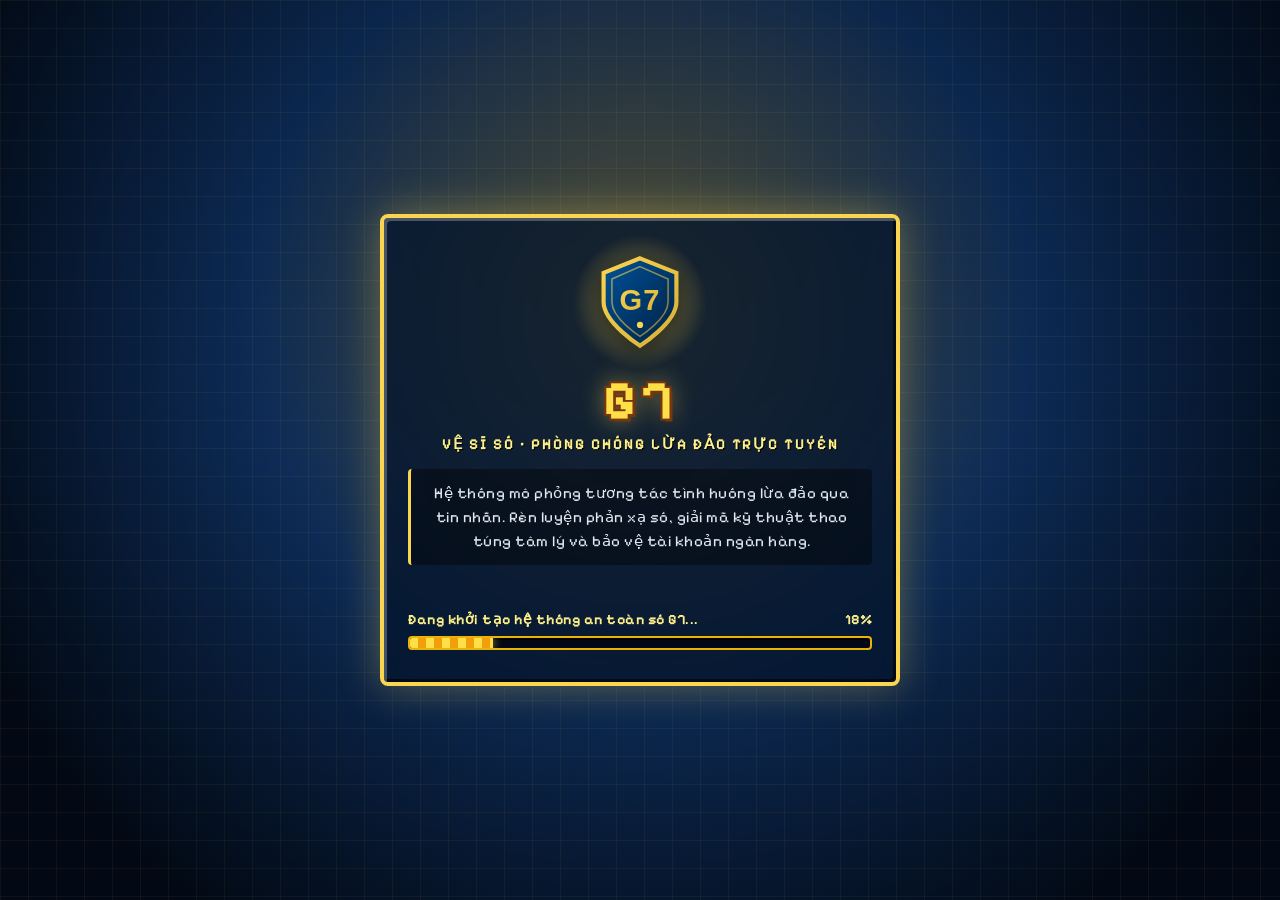
<file: game-github-upload/index.html>
<!DOCTYPE html>
<html lang="vi">
<head>
  <meta charset="UTF-8">
  <meta name="viewport" content="width=device-width, initial-scale=1.0, maximum-scale=1.0, user-scalable=no">
  <title>G7 - Game Tương Tác Nhận Diện & Phòng Tránh Lừa Đảo Mạng</title>
  <link rel="preconnect" href="https://fonts.googleapis.com">
  <link rel="preconnect" href="https://fonts.gstatic.com" crossorigin>
  <link href="https://fonts.googleapis.com/css2?family=Pixelify+Sans:wght@400;500;600;700&display=swap" rel="stylesheet">
  <link rel="stylesheet" href="css/style.css?v=52.0">
  <link rel="icon" type="image/svg+xml" href="assets/logo.svg">
</head>
<body>

  <!-- ================= G7 FULLSCREEN LOADING SCREEN (NAVY & GOLD) ================= -->
  <div class="loading-screen" id="loadingScreen">
    <div class="loading-bg-grid"></div>
    <div class="loading-content">
      <div class="loading-logo-wrap">
        <div class="loading-logo-glow"></div>
        <img src="assets/logo.svg" alt="G7 Logo" class="loading-logo-img">
      </div>
      
      <h1 class="loading-title">G7</h1>
      <div class="loading-subtitle">VỆ SĨ SỐ • PHÒNG CHỐNG LỪA ĐẢO TRỰC TUYẾN</div>
      <p class="loading-desc">
        Hệ thống mô phỏng tương tác tình huống lừa đảo qua tin nhắn. Rèn luyện phản xạ số, giải mã kỹ thuật thao túng tâm lý và bảo vệ tài khoản ngân hàng.
      </p>

      <!-- Thanh Loading (Tự động chạy ngay khi truy cập) -->
      <div class="loading-bar-wrapper" id="loadingBarWrapper" style="display: block; margin-top: 20px;">
        <div class="loading-meta">
          <span class="loading-status-text" id="loadingStatusText">Đang khởi tạo hệ thống an toàn số G7...</span>
          <span class="loading-percent-text" id="loadingPercentText">0%</span>
        </div>
        <div class="loading-bar-track">
          <div class="loading-bar-fill" id="loadingBarFill" style="width: 0%;"></div>
        </div>
      </div>
    </div>
  </div>

  <!-- ================= CITIZEN IDENTITY CARD / CHARACTER SELECTION MODAL ================= -->
  <div class="game-modal" id="characterSelectModal">
    <div class="char-select-container">
      <div class="char-select-header">
        <div class="char-badge-tag" id="charSelectBadge">HỆ THỐNG ĐỊNH DANH CÔNG DÂN G7</div>
        <h2 class="char-select-title" id="charSelectTitle">CHỌN <span>DANH TÍNH NHẬP VAI</span></h2>
        <p class="char-select-desc" id="charSelectDesc">
          Lựa chọn một công dân dưới đây để rèn luyện kỹ năng phòng thủ số, bảo vệ thông tin CCCD và tài khoản ngân hàng.
        </p>
        <div class="cccd-spec-badge">📐 Quy chuẩn CCCD: 85,6 mm × 53,98 mm • Dày 0,76 mm • Góc bo r = 3,18 mm • Ảnh 20 × 30 mm</div>
      </div>

      <div class="char-cards-grid" id="charCardsGrid">
        
        <!-- THẺ CĂN CƯỚC NỮ: NGUYỄN NGỌC ÁNH -->
        <div class="char-card-wrap" id="wrapFemale">
          <div class="cccd-card female-card" id="cardFemale">
            <div class="cccd-inner">
              <div class="cccd-header-row">
                <div class="cccd-emblem-badge"><svg class="cccd-emblem-svg" viewBox="0 0 36 36" width="30" height="30" style="display:block; flex-shrink:0;"><circle cx="18" cy="18" r="17" fill="#DA251D" stroke="#FFCD00" stroke-width="1.5"/><polygon points="18,5.5 21.6,14.6 31,14.8 23.4,20.6 26.2,29.8 18,24.3 9.8,29.8 12.6,20.6 5,14.8 14.4,14.6" fill="#FFCD00"/></svg></div>
                <div class="cccd-titles">
                  <div class="cccd-nation">CỘNG HÒA XÃ HỘI CHỦ NGHĨA VIỆT NAM</div>
                  <div class="cccd-motto">Độc lập - Tự do - Hạnh phúc</div>
                  <div class="cccd-type-title">CĂN CƯỚC CÔNG DÂN / <span>Identity Card</span></div>
                </div>
              </div>

              <div class="cccd-body">
                <div class="cccd-col-left">
                  <div class="cccd-photo-frame">
                    <img src="assets/avatar_female.png?v=29.0" alt="Nguyễn Ngọc Ánh" class="cccd-avatar-img">
                  </div>
                  <div class="cccd-chip-box" title="Chip vi mạch điện tử bảo mật">
                    <div class="cccd-chip-pattern"></div>
                  </div>
                </div>

                <div class="cccd-col-right">
                  <div class="cccd-field-row id-number-row">
                    <span class="cccd-lbl">Số / No.:</span>
                    <span class="cccd-val id-number">094306006781</span>
                  </div>

                  <div class="cccd-field-row">
                    <span class="cccd-lbl">Họ và tên:</span>
                    <span class="cccd-val name-val">NGUYỄN NGỌC ÁNH</span>
                  </div>

                  <div class="cccd-two-cols">
                    <div class="cccd-field-row">
                      <span class="cccd-lbl">Ngày sinh:</span>
                      <span class="cccd-val">17/12/2002</span>
                    </div>
                    <div class="cccd-field-row">
                      <span class="cccd-lbl">Tuổi:</span>
                      <span class="cccd-val highlight-age">24 tuổi</span>
                    </div>
                  </div>

                  <div class="cccd-two-cols">
                    <div class="cccd-field-row">
                      <span class="cccd-lbl">Giới tính:</span>
                      <span class="cccd-val">Nữ</span>
                    </div>
                    <div class="cccd-field-row">
                      <span class="cccd-lbl">Quốc tịch:</span>
                      <span class="cccd-val">Việt Nam</span>
                    </div>
                  </div>

                  <div class="cccd-field-row">
                    <span class="cccd-lbl">Quê quán:</span>
                    <span class="cccd-val">An Bình, Ninh Kiều, Cần Thơ</span>
                  </div>

                  <div class="cccd-divider-dashed"></div>

                  <div class="cccd-field-row">
                    <span class="cccd-lbl">Nghề nghiệp:</span>
                    <span class="cccd-val job-tag">Nghề nghiệp tự do</span>
                  </div>

                  <div class="cccd-field-row phone-row">
                    <span class="cccd-lbl">Số ĐT:</span>
                    <span class="cccd-val phone-val">03970866321</span>
                  </div>
                </div>
              </div>
            </div>
          </div>
          <button class="btn-select-char btn-female-action" id="btnSelectFemale" type="button">
            👉 CHỌN NỮ: NGỌC ÁNH
          </button>
        </div>

        <!-- THẺ CĂN CƯỚC NAM: PHAN THANH TUẤN -->
        <div class="char-card-wrap" id="wrapMale">
          <div class="cccd-card male-card" id="cardMale">
            <div class="cccd-inner">
              <div class="cccd-header-row">
                <div class="cccd-emblem-badge"><svg class="cccd-emblem-svg" viewBox="0 0 36 36" width="30" height="30" style="display:block; flex-shrink:0;"><circle cx="18" cy="18" r="17" fill="#DA251D" stroke="#FFCD00" stroke-width="1.5"/><polygon points="18,5.5 21.6,14.6 31,14.8 23.4,20.6 26.2,29.8 18,24.3 9.8,29.8 12.6,20.6 5,14.8 14.4,14.6" fill="#FFCD00"/></svg></div>
                <div class="cccd-titles">
                  <div class="cccd-nation">CỘNG HÒA XÃ HỘI CHỦ NGHĨA VIỆT NAM</div>
                  <div class="cccd-motto">Độc lập - Tự do - Hạnh phúc</div>
                  <div class="cccd-type-title">CĂN CƯỚC CÔNG DÂN / <span>Identity Card</span></div>
                </div>
              </div>

              <div class="cccd-body">
                <div class="cccd-col-left">
                  <div class="cccd-photo-frame">
                    <img src="assets/avatar_male.png?v=29.0" alt="Phan Thanh Tuấn" class="cccd-avatar-img">
                  </div>
                  <div class="cccd-chip-box" title="Chip vi mạch điện tử bảo mật">
                    <div class="cccd-chip-pattern"></div>
                  </div>
                </div>

                <div class="cccd-col-right">
                  <div class="cccd-field-row id-number-row">
                    <span class="cccd-lbl">Số / No.:</span>
                    <span class="cccd-val id-number">094306016722</span>
                  </div>

                  <div class="cccd-field-row">
                    <span class="cccd-lbl">Họ và tên:</span>
                    <span class="cccd-val name-val">PHAN THANH TUẤN</span>
                  </div>

                  <div class="cccd-two-cols">
                    <div class="cccd-field-row">
                      <span class="cccd-lbl">Ngày sinh:</span>
                      <span class="cccd-val">10/01/2004</span>
                    </div>
                    <div class="cccd-field-row">
                      <span class="cccd-lbl">Tuổi:</span>
                      <span class="cccd-val highlight-age">22 tuổi</span>
                    </div>
                  </div>

                  <div class="cccd-two-cols">
                    <div class="cccd-field-row">
                      <span class="cccd-lbl">Giới tính:</span>
                      <span class="cccd-val">Nam</span>
                    </div>
                    <div class="cccd-field-row">
                      <span class="cccd-lbl">Quốc tịch:</span>
                      <span class="cccd-val">Việt Nam</span>
                    </div>
                  </div>

                  <div class="cccd-field-row">
                    <span class="cccd-lbl">Quê quán:</span>
                    <span class="cccd-val">Ô Môn, Cần Thơ</span>
                  </div>

                  <div class="cccd-divider-dashed"></div>

                  <div class="cccd-field-row">
                    <span class="cccd-lbl">Nghề nghiệp:</span>
                    <span class="cccd-val job-tag">Sinh viên</span>
                  </div>

                  <div class="cccd-field-row phone-row">
                    <span class="cccd-lbl">Số ĐT:</span>
                    <span class="cccd-val phone-val">09470337112</span>
                  </div>
                </div>
              </div>
            </div>
          </div>
          <button class="btn-select-char btn-male-action" id="btnSelectMale" type="button">
            👉 CHỌN NAM: THANH TUẤN
          </button>
        </div>

      </div>

      <!-- Khung hành động khi đã có danh tính (chỉ hiện thẻ đã chọn) -->
      <div class="char-chosen-actions" id="charChosenActions" style="display: none; text-align: center; margin-top: 18px;">
        <button class="btn-collect-action" id="btnContinueWithChosenChar" type="button" style="padding: 12px 28px; font-size: 1rem; width: auto; margin-bottom: 10px; display: inline-block;">
          ▶ TIẾP TỤC VỚI DANH TÍNH NÀY ➔
        </button>
        <div>
          <button id="btnSwitchCharPrompt" type="button" style="background: none; border: none; color: #FAD550; font-size: 0.82rem; cursor: pointer; text-decoration: underline;">
            🔄 Đổi sang nhân vật khác
          </button>
        </div>
      </div>

      <div style="text-align: center; margin-top: 16px;">
        <button class="nav-btn" id="btnCloseCharSelect" type="button" style="display: none;">
          ✕ Đóng thẻ Căn Cước
        </button>
      </div>
    </div>
  </div>

  <!-- ================= INITIAL 80M VND COLLECT MODAL ================= -->
  <div class="game-modal" id="collectInitialModal">
    <div class="collect-modal-card">
      <div class="collect-gift-glow"></div>
      <div class="collect-gift-icon">💰</div>
      <h2 class="collect-title">CẤP VỐN</h2>
      <div class="collect-amount-box">
        <span class="collect-amount-num">80.000.000</span>
        <span class="collect-amount-unit">VNĐ</span>
      </div>

      <button class="btn-collect-action" id="btnCollectInitialAction" type="button">
        COLLECT
      </button>
      <div style="margin-top: 12px;">
        <button id="btnBackToCharSelectFromCollect" type="button" style="background: none; border: none; color: #FAD550; font-size: 0.82rem; cursor: pointer; text-decoration: underline;">
          ❮ Chọn lại danh tính Căn Cước (CCCD)
        </button>
      </div>
    </div>
  </div>

  <!-- ================= G7 LEVEL SELECTION SCREEN (NAVY & GOLD) ================= -->
  <div class="level-select-modal" id="levelSelectModal">
    <div class="arcade-select-wrapper">
      
      <!-- Top Action Bar (Reference Image Style: Left Round < Button, Center Balance, Right Calendar & Close X) -->
      <div class="arcade-topbar">
        <button class="arcade-top-circle-btn" id="btnLevelBackCircle" type="button" title="Quay lại">
          <span>&lt;</span>
        </button>

        <div class="arcade-topbar-money" id="levelTopbarMoney" title="Bấm dấu cộng [+] để xem video nhận 1 triệu VNĐ">
          <span class="level-money-icon">🏦</span>
          <span class="level-money-val" id="levelScreenBalanceVal">80.000.000</span>
          <span class="level-money-unit">đ</span>
          <button class="level-money-add-btn" id="btnLevelScreenAddMoney" type="button" title="Xem video nhận 1.000.000 VNĐ">➕</button>
        </div>

        <div class="arcade-top-actions">
          <button class="arcade-top-circle-btn" id="btnCloseLevelSelect" type="button" title="Đóng màn hình chọn Level">
            <span>✕</span>
          </button>
        </div>
      </div>

      <!-- Retro Title Matching Reference Image: SELECT LEVEL with Cyan text and Pink/Magenta 3D Drop Shadow -->
      <div class="arcade-title-section">
        <h2 class="arcade-select-title">SELECT LEVEL</h2>
      </div>

      <!-- Main Blue Board Panel ("Nền Màu Xanh" with Pixel Staircase Corners) -->
      <div class="pixel-board-frame">
        <div class="pixel-blue-board">
          <!-- 2x2 Grid of Pure Pixel Circles: Level 1, 2, 3, 4 (No explanations, only pure pixel circles) -->
          <div class="arcade-pixel-grid" id="levelGridContainer">
            <!-- Dynamically generated pixel circles -->
          </div>
        </div>
      </div>

      <!-- Quick Action Utilities -->
      <div class="arcade-bottom-toolbar">
        <button class="arcade-util-pill" id="btnLevelOpenCCCD" type="button">
          🪪 Căn Cước
        </button>
        <button class="arcade-util-pill" id="btnLevelSoundToggle" type="button">
          🔊 Âm thanh: Bật
        </button>
        <button class="arcade-util-pill" id="btnLevelSplashBack" type="button" title="Quay lại màn hình khởi động (Reset)">
          🔄 Reset
        </button>
      </div>

    </div>
  </div>

  <!-- Top Navigation & Global Controls -->
  <header class="top-navbar" id="topNavbar" style="display: none;">
    <div class="brand-wrapper">
      <img src="assets/logo.svg" alt="G7 Logo" class="brand-logo">
      <div class="brand-info">
        <h1>G7 <span>• Vệ Sĩ Số</span></h1>
        <div class="brand-tagline">Cyber Scam Defense Simulator</div>
      </div>
    </div>

    <div class="nav-actions">
      <button id="soundToggleBtn" class="nav-btn active" title="Bật/Tắt âm thanh">
        <span class="icon">🔊</span> Âm thanh: Bật
      </button>

      <button id="restartBtn" class="nav-btn" title="Chơi lại tình huống hiện tại">
        🔄 Chơi Lại
      </button>
    </div>
  </header>

  <!-- Main Game Container (Ẩn mặc định, chỉ hiện khi đã chọn Level) -->
  <main class="main-wrapper" id="mainWrapper" style="display: none;">
    <!-- Nút mũi tên Back ẩn để giữ compatibility -->
    <button class="in-game-floating-back" id="btnInGameFloatingBack" type="button" title="Quay lại danh sách Level" style="display: none;"></button>

    <div class="game-workspace-container" id="gameWorkspaceContainer">
      
      <!-- ================= NHÂN VẬT GỌI ĐIỆN BÊN TRÁI (TỔNG ĐÀI VIETBANK) ================= -->
      <aside class="call-side-panel call-side-left" id="callSideLeft" style="display: none;">
        <div class="call-card-badge">
          <span class="call-badge-dot"></span>
          <span id="callLeftBadgeText">TỔNG ĐÀI VIETBANK</span>
        </div>
        
        <div class="call-char-illustration-wrap" id="callLeftCharWrap">
          <img class="call-char-full-img" id="callLeftAvatar" src="assets/lv2_tong_dai.svg" alt="Tổng Đài VietBank (+024)">
        </div>

        <div class="call-char-details">
          <h3 class="call-char-name" id="callLeftName">Hoàng - Tổng Đài Viên</h3>
          <div class="call-char-phone" id="callLeftPhone">+024.3938.8888</div>
          <div class="call-char-org" id="callLeftOrg">Trung Tâm Giám Sát Thẻ VietBank</div>
        </div>

        <div class="call-soundwaves" id="callLeftWaves">
          <div class="wave-bar"></div>
          <div class="wave-bar"></div>
          <div class="wave-bar"></div>
          <div class="wave-bar"></div>
          <div class="wave-bar"></div>
        </div>

        <div class="call-speaker-status" id="callLeftStatus">
          <span class="status-icon">🎙️</span>
          <span class="status-text">Đang nói chuyện...</span>
        </div>

        <div class="call-side-note" id="callLeftNote">
          ⚠️ Giả mạo đầu số VoIP tổng đài ngân hàng để thao túng tâm lý
        </div>
      </aside>

      <!-- ================= KHUNG CHAT TRỰC TIẾP (BỎ HOÀN TOÀN KHUNG ĐIỆN THOẠI) ================= -->
      <div class="chat-main-container phone-frame" id="phoneFrame">
        <div class="phone-inner" id="phoneScreen">

          <!-- Chat Header: Nút Back, Thông tin Người gửi & 2 Nút mở nhanh STK / CCCD -->
          <div class="chat-header">
            <div class="chat-header-left">
              <button class="header-back-btn" id="btnChatHeaderBack" type="button" title="Về màn hình chọn Level">
                <span class="home-icon">🏠</span>
              </button>
              <div class="header-avatar-wrap">
                <img class="header-avatar" id="chatHeaderAvatar" src="assets/avatar_scammer.png" alt="Avatar">
                <span class="avatar-online-dot" id="headerOnlineDot" title="Đang trực tuyến"></span>
              </div>
              <div class="header-user-info">
                <span class="header-name" id="chatHeaderName">CSKH Sàn TMĐT</span>
                <span class="header-status" id="chatHeaderStatus">Đang hoạt động</span>
              </div>
            </div>
            
            <!-- 2 Nút mở/ẩn nhanh STK và CCCD trên góc phải header chat -->
            <div class="chat-header-quick-dock" id="outsideDashboardPanel">
              <div class="quick-bank-cluster">
                <button class="outside-dock-btn header-quick-btn" id="btnToggleBankCard" type="button" title="Bấm để xem Số dư và STK">
                  <span class="dock-btn-icon">🏦</span>
                  <span class="dock-btn-val" id="dockBankBalanceVal">80.000.000 VNĐ</span>
                  <span class="dock-btn-chevron" id="dockBankChevron">▼</span>
                </button>
                <button class="header-plus-btn" id="btnChatHeaderAddMoney" type="button" title="Bấm dấu cộng [+] để xem video nhận 1 triệu VNĐ (Tối đa 3 lần/ngày)">➕</button>
              </div>
              <button class="outside-dock-btn header-quick-btn" id="btnToggleCccdCard" type="button" title="Bấm để xem Thẻ Căn Cước">
                <span class="dock-btn-icon">🪪</span>
                <span class="dock-btn-val" id="dockCccdNameVal">Nguyễn Ngọc Ánh</span>
                <span class="dock-btn-chevron" id="dockCccdChevron">▼</span>
              </button>
            </div>
          </div>

          <!-- Thanh hiển thị cuộc gọi VoIP đang diễn ra (Desktop & Tablet) -->
          <div class="active-call-bar" id="activeCallBar" style="display: none;">
            <div class="call-bar-left">
              <span class="call-pulse-dot"></span>
              <span class="call-bar-label">🔴 ĐANG TRONG CUỘC GỌI VOIP: <strong>+024.3938.8888 ⇄ <span id="callBarUserName">Nguyễn Ngọc Ánh</span></strong></span>
            </div>
            <div class="call-bar-timer" id="activeCallTimer">00:00</div>
          </div>

          <!-- Dải hiển thị 2 nhân vật nghe gọi đối thoại trên màn hình điện thoại (Mobile) -->
          <div class="mobile-call-dual-view" id="mobileCallDualView" style="display: none;">
            <div class="mobile-caller-card left">
              <div class="mobile-call-avatar-wrap">
                <img id="mobileCallerAvatarLeft" src="assets/char_scammer_call.svg" alt="Người Hại - Kẻ lừa đảo">
                <span class="mobile-call-badge">📞</span>
              </div>
              <div class="mobile-caller-info">
                <span class="mobile-caller-role" style="font-size:0.6rem; color:#ef4444; font-weight:800; text-transform:uppercase;">NGƯỜI HẠI</span>
                <span class="mobile-caller-name" id="mobileCallerNameLeft">Hoàng (VietBank)</span>
                <span class="mobile-call-sub">+024.3938.8888</span>
              </div>
            </div>

            <div class="mobile-call-center">
              <div class="mobile-call-badge-center">ĐANG GỌI</div>
              <div class="mobile-call-timer" id="mobileCallTimer">00:00</div>
              <div class="mobile-call-waves">
                <span></span><span></span><span></span>
              </div>
            </div>

            <div class="mobile-caller-card right">
              <div class="mobile-call-avatar-wrap">
                <img id="mobileCallerAvatarRight" src="assets/char_victim_female_call.svg" alt="Người Bị Hại - Người Chơi">
                <span class="mobile-call-badge">📱</span>
              </div>
              <div class="mobile-caller-info">
                <span class="mobile-caller-role" style="font-size:0.6rem; color:#10b981; font-weight:800; text-transform:uppercase;">NGƯỜI BỊ HẠI</span>
                <span class="mobile-caller-name" id="mobileCallerNameRight">Nguyễn Ngọc Ánh</span>
                <span class="mobile-call-sub">Đang nghe máy</span>
              </div>
            </div>
          </div>

          <div class="chat-warning-banner" style="display: none !important; visibility: hidden !important; height: 0 !important; margin: 0 !important; padding: 0 !important; border: none !important; overflow: hidden !important;">
            <span id="chatHeaderWarning" style="display: none !important;"></span>
          </div>

        <!-- 3 CHỈ SỐ GAMEPLAY (Niềm tin - Rủi ro dữ liệu - Thiệt hại tài chính) -->
        <div class="game-hud-triad" id="gameHudTriad">
          <!-- 1. Niềm tin của người chơi -->
          <div class="hud-stat-card trust-card" id="hudTrustCard" title="Mức độ tin tưởng đối tượng tự xưng nhân viên sàn TMĐT">
            <div class="hud-stat-top">
              <span class="hud-stat-icon">🤝</span>
              <span class="hud-stat-title">Niềm Tin:</span>
              <span class="hud-stat-number" id="hudTrustVal">20%</span>
            </div>
            <div class="hud-stat-bar-track">
              <div class="hud-stat-bar-fill trust-fill" id="hudTrustFill" style="width: 20%;"></div>
            </div>
          </div>

          <!-- 2. Rủi ro dữ liệu -->
          <div class="hud-stat-card risk-card" id="hudRiskCard" title="Mức độ thông tin cá nhân đã bị tiết lộ (CCCD, OTP, Ảnh)">
            <div class="hud-stat-top">
              <span class="hud-stat-icon">🛡️</span>
              <span class="hud-stat-title">Rủi Ro Dữ Liệu:</span>
              <span class="hud-stat-number" id="hudRiskVal">An toàn (0%)</span>
            </div>
            <div class="hud-stat-bar-track">
              <div class="hud-stat-bar-fill risk-fill" id="hudRiskFill" style="width: 0%;"></div>
            </div>
          </div>

          <!-- 3. Thiệt hại tài chính -->
          <div class="hud-stat-card loss-card" id="hudLossCard" title="Số tiền người chơi đã chuyển cho đối tượng">
            <div class="hud-stat-top">
              <span class="hud-stat-icon">💸</span>
              <span class="hud-stat-title">Đã Chuyển:</span>
              <span class="hud-stat-number" id="hudLossVal">0 VNĐ</span>
            </div>
            <div class="hud-stat-bar-track">
              <div class="hud-stat-bar-fill loss-fill" id="hudLossFill" style="width: 0%;"></div>
            </div>
          </div>
        </div>

        <!-- Chat Messages Stream -->
        <div class="chat-stream" id="chatMessages">
          <!-- Dynamic chat messages go here -->
        </div>

        <!-- Typing Indicator -->
        <div class="typing-row" id="typingIndicator">
          <div class="typing-dot"></div>
          <div class="typing-dot"></div>
          <div class="typing-dot"></div>
          <span class="typing-label" id="typingLabel">Đang soạn tin nhắn...</span>
        </div>

        <!-- Interactive Choices Dock -->
        <div class="choices-dock">
          <div class="choices-status-label" id="choicesStatus">👉 LỰA CHỌN PHẢN HỒI CỦA BẠN:</div>
          <div class="choices-list" id="choicesContainer">
            <!-- Dynamic choice buttons go here -->
          </div>
          <button class="btn-rewind-decision" id="btnRewindDecision" type="button" style="display: none;">
            ↩️ Quay Lại Điểm Quyết Định Trước (Thử Lựa Chọn Khác)
          </button>
        </div>

        <!-- ================= MODALS & MINI-APPS ================= -->

        <!-- 1. Simulated Phishing Browser Modal -->
        <div class="game-modal" id="phishingModal">
          <div class="browser-window">
            <div class="browser-bar">
              <div class="browser-url-pill">
                <span>🔒❌</span>
                <span class="browser-url-text">http://tmdt-nhanthuong-xesh125i.online/tra-cuu</span>
              </div>
            </div>
            <div class="browser-body">
              <div class="fake-site-header">
                <div class="fake-logo">🎁 SÀN TMĐT TRI ÂN KHÁCH HÀNG 2026</div>
                <div style="font-size: 0.72rem; color: #64748b;">Cổng tra cứu & nộp thuế trước bạ nhận xe Honda SH 125i</div>
              </div>

              <div class="phish-warning-box" id="phishWarningNotice">
                <!-- Dynamically filled with educational warning -->
              </div>

              <div style="background: #f8fafc; border: 1px solid #e2e8f0; border-radius: 8px; padding: 10px; margin-bottom: 12px;">
                <div style="font-weight: 700; font-size: 0.8rem; margin-bottom: 4px;">Thông tin giải thưởng #SH-2026-98241</div>
                <div style="font-size: 0.75rem; color: #475569;">Giải thưởng: <strong>Xe máy Honda SH 125i (Trị giá 85.000.000 VNĐ)</strong></div>
                <div style="font-size: 0.75rem; color: #dc2626;">Phí thuế trước bạ cần nộp: <strong>5.000.000 VNĐ</strong></div>
              </div>

              <div class="fake-form-group">
                <label>Số điện thoại người nhận:</label>
                <input type="text" class="fake-input" value="039****321" readonly>
              </div>

              <div class="fake-form-group">
                <label>Chọn Ngân hàng thanh toán trực tuyến:</label>
                <select class="fake-input">
                  <option>Vietcombank (VCB Digibank)</option>
                  <option>MBBank (App Ngân Hàng Quân Đội)</option>
                  <option>Techcombank Mobile</option>
                  <option>VPBank NEO</option>
                </select>
              </div>

              <div class="fake-form-group">
                <label>Tên đăng nhập / Số tài khoản:</label>
                <input type="text" class="fake-input" placeholder="Nhập số tài khoản hoặc SĐT">
              </div>

              <button class="btn-primary-danger" id="phishPaySubmitBtn">
                Xác Nhận & Nộp Thuế Trước Bạ 5.000.000đ
              </button>
              <button class="btn-secondary" id="phishCloseBtn">
                Quay Lại Cuộc Trò Chuyện Chat (Đóng Web)
              </button>
            </div>
          </div>
        </div>

        <!-- 2. Simulated Official App Checker Modal -->
        <div class="game-modal" id="officialAppModal">
          <div class="modal-content official-app-card">
            <div class="official-app-header">
              <div class="app-icon" style="background:#e02424; color:#fff;">TMĐT</div>
              <div>
                <h3>Ứng Dụng Sàn TMĐT Chính Thức</h3>
                <p>Tra cứu sự kiện tri ân & giải thưởng độc lập</p>
              </div>
            </div>

            <div class="search-result-box">
              <div class="res-not-found">❌ Không tìm thấy thông báo trúng thưởng</div>
              <div class="res-desc">
                Hệ thống máy chủ Sàn TMĐT không ghi nhận bất kỳ thông báo trúng thưởng xe máy SH nào liên kết với tài khoản hoặc số điện thoại của bạn.<br><br>
                📢 <strong>CẢNH BÁO TỪ BỘ PHẬN AN NINH:</strong> Hiện nay xuất hiện nhiều đối tượng giả mạo CSKH sàn TMĐT thông báo trúng thưởng xe SH qua SMS và yêu cầu kết bạn Zalo đóng phí trước bạ để chiếm đoạt tài sản. Sàn tuyệt đối không thu phí trước bạ qua Zalo hay tài khoản cá nhân.
              </div>
            </div>

            <button class="btn-secondary" id="officialAppCloseBtn" style="background: #002242; color: #ffffff;">
              Đã Rõ - Quay Lại Chat Đối Chất ➔
            </button>
          </div>
        </div>

        <!-- 3. Simulated Phone Call Modal -->
        <div class="game-modal" id="callModal">
          <div class="call-screen">
            <div>
              <img class="call-avatar" src="assets/avatar_friend.svg" alt="Friend Call">
              <div class="call-name">Tuấn Anh (Bạn Thân)</div>
              <div class="call-status">Đang kết nối qua sim di động... 00:04</div>
            </div>

            <div class="call-dialogue-box">
              <strong>Tuấn Anh:</strong> "Alo mày hả? Nghe tao nói này! Nick Zalo tao vừa bị hack lúc tối, thằng nào đang đi nhắn tin mượn tiền khắp cả danh bạ của tao đấy, may mà mày gọi điện hỏi tao chứ không mất tiền rồi!"
            </div>

            <button class="btn-hangup" id="callHangupBtn" title="Kết thúc cuộc gọi">
              📞
            </button>
          </div>
        </div>

        <!-- 4. Decision Tree Modal (Sơ Đồ Cây Phân Nhánh Quyết Định) -->
        <div class="game-modal" id="treeModal">
          <div class="modal-content tree-modal-content">
            <div class="tree-modal-header">
              <div class="tree-header-info">
                <div class="tree-badge">🌳 HỆ THỐNG PHÂN NHÁNH QUYẾT ĐỊNH</div>
                <h3 class="tree-title" id="treeGraphTitle">Sơ Đồ Cây Quyết Định: Cú Lừa Chồng Kịch Bản</h3>
                <div class="tree-subtitle" id="treeGraphSubtitle">Theo dõi toàn bộ 6 giai đoạn, các ngã rẽ và 5 kết thúc phân nhánh</div>
              </div>
              <div class="tree-header-controls">
                <button class="tree-ctrl-btn" id="btnTreeZoomIn" type="button" title="Phóng to sơ đồ">➕ Phóng to</button>
                <button class="tree-ctrl-btn" id="btnTreeZoomOut" type="button" title="Thu nhỏ sơ đồ">➖ Thu nhỏ</button>
                <button class="tree-ctrl-btn" id="btnTreeZoomReset" type="button" title="Đặt lại góc nhìn">⟲ Mặc định</button>
                <button class="tree-close-btn" id="treeModalCloseBtn" type="button" title="Đóng sơ đồ">✕</button>
              </div>
            </div>

            <!-- Thanh chú thích màu sắc (Legend) -->
            <div class="tree-legend-bar">
              <div class="tree-legend-item">
                <span class="legend-dot green"></span>
                <span>An toàn / Đúng đắn</span>
              </div>
              <div class="tree-legend-item">
                <span class="legend-dot yellow"></span>
                <span>Rủi ro / Bẫy tâm lý</span>
              </div>
              <div class="tree-legend-item">
                <span class="legend-dot red"></span>
                <span>Nguy hiểm / Sập bẫy</span>
              </div>
              <div class="tree-legend-item">
                <span class="legend-ring gold"></span>
                <span>Đường đi bạn đã chọn (Viền vàng sáng)</span>
              </div>
            </div>

            <!-- Vùng hiển thị sơ đồ cây -->
            <div class="tree-canvas-viewport" id="treeViewport">
              <div class="tree-canvas-inner" id="treeGraphContent">
                <!-- Dynamically rendered -->
              </div>
            </div>

            <!-- Bảng Chi Tiết Nút Quyết Định (Node Inspector Card) -->
            <div class="tree-node-inspector" id="treeNodeInspector" style="display: none;">
              <div class="inspector-header">
                <span class="inspector-badge" id="inspStageBadge">GIAI ĐOẠN 1</span>
                <span class="inspector-type-badge" id="inspTypeBadge">AN TOÀN</span>
                <button class="inspector-close-btn" id="btnCloseInspector" type="button">✕</button>
              </div>
              <h4 class="inspector-title" id="inspChoiceTitle">Tên quyết định</h4>
              <div class="inspector-situation" id="inspSituationBox"><strong>Bối cảnh:</strong> <span id="inspSituationText">...</span></div>
              <div class="inspector-choice" id="inspChoiceBox"><strong>Lựa chọn của bạn:</strong> <span id="inspChoiceText">...</span></div>
              <div class="inspector-analysis-grid">
                <div class="insp-col">
                  <div class="insp-lbl">🔍 Phân tích rủi ro / Vì sao:</div>
                  <div class="insp-txt" id="inspAnalysisText">...</div>
                </div>
                <div class="insp-col">
                  <div class="insp-lbl">🧠 Bẫy tâm lý:</div>
                  <div class="insp-txt" id="inspTrapText">...</div>
                </div>
              </div>
              <div class="inspector-lesson-bar" id="inspLessonBox">
                💡 <strong>Bài học:</strong> <span id="inspLessonText">...</span>
              </div>
            </div>

          </div>
        </div>

        <!-- 5. Case Summary Modal (Ending Tối Giản: % Bị lừa / Không bị lừa, Số tiền bị lừa, Chơi lại, Next Level) -->
        <div class="game-modal" id="summaryModal">
          <div class="modal-content summary-container summary-minimal">
            
            <!-- Header Tối Giản: Badge Trạng Thái + Tiêu Đề -->
            <div class="summary-header" style="margin-bottom: 12px;">
              <div class="summary-ending-game-badge" id="summaryEndingBanner">🏁 HOÀN THÀNH LEVEL</div>
              <h2 class="summary-title" id="summaryTitle" style="margin: 6px 0 2px 0;">BẬC THẦY CẢNH GIÁC MẠNG</h2>
              <div class="summary-badges-row">
                <span class="summary-tag" id="summaryEndingTag">CASE COMPLETED</span>
                <span class="summary-badge-pill" id="summaryBadge">XỬ LÝ XUẤT SẮC</span>
              </div>
            </div>

            <!-- 1. BẢNG TỶ LỆ: PHẦN TRĂM BỊ LỪA / KHÔNG BỊ LỪA -->
            <div class="eval-percent-summary-grid" style="margin: 10px 0 12px 0;">
              <!-- Cột Không Bị Lừa -->
              <div class="eval-pct-card good-card">
                <div class="eval-pct-header">
                  <span class="eval-pct-icon">🛡️</span>
                  <span class="eval-pct-label">KHÔNG BỊ LỪA</span>
                </div>
                <div class="eval-pct-value" id="summaryGoodPct">100%</div>
                <div class="eval-pct-bar-wrap">
                  <div class="eval-pct-bar good" id="summaryGoodBar" style="width: 100%;"></div>
                </div>
                <div class="eval-pct-subtext" id="summaryGoodSubtext">Tỉnh táo an toàn</div>
              </div>

              <!-- Cột Bị Lừa -->
              <div class="eval-pct-card bad-card">
                <div class="eval-pct-header">
                  <span class="eval-pct-icon">⚠️</span>
                  <span class="eval-pct-label">BỊ LỪA</span>
                </div>
                <div class="eval-pct-value" id="summaryBadPct">0%</div>
                <div class="eval-pct-bar-wrap">
                  <div class="eval-pct-bar bad" id="summaryBadBar" style="width: 0%;"></div>
                </div>
                <div class="eval-pct-subtext" id="summaryBadSubtext">Rủi ro sập bẫy</div>
              </div>
            </div>

            <!-- 2. SỐ TIỀN BỊ LỪA -->
            <div class="minimal-loss-card" id="summaryLossCard">
              <div class="minimal-loss-icon">💸</div>
              <div class="minimal-loss-info">
                <div class="minimal-loss-label">SỐ TIỀN BỊ LỪA</div>
                <div class="minimal-loss-value" id="summaryLossValue">0 VNĐ</div>
              </div>
            </div>

            <!-- BẢNG ĐÁNH GIÁ ĐẶC BIỆT LEVEL 4: 100 ĐIỂM & 3 LỚP XÁC THỰC -->
            <div id="level4SummaryContainer" style="display: none; margin-top: 10px;"></div>

            <!-- NÚT XEM SƠ ĐỒ CÂY PHÂN NHÁNH QUYẾT ĐỊNH -->
            <div class="summary-tree-btn-wrap" id="summaryTreeBtnWrap" style="margin: 12px 0 8px 0;">
              <button class="btn-summary-tree" id="summaryShowTreeBtnActive" type="button">
                🗺️ XEM SƠ ĐỒ CÂY PHÂN NHÁNH QUYẾT ĐỊNH ➔
              </button>
            </div>

            <!-- 3. HAI NÚT HÀNH ĐỘNG DUY NHẤT: CHƠI LẠI VÀ NEXT LEVEL -->
            <div class="summary-minimal-actions">
              <button class="btn-minimal-replay" id="summaryReplayBtn" type="button">
                🔄 Chơi Lại
              </button>
              <button class="btn-minimal-next" id="summaryNextChapterBtn" type="button">
                Next Level ➔
              </button>
            </div>

            <!-- Các phần tử ẩn phục vụ tương thích code cũ (nếu có tham chiếu) -->
            <div style="display: none !important;">
              <span id="summaryScoreCardLabel"></span>
              <span id="summaryScoreValue"></span>
              <span id="summaryScoreBar"></span>
              <span id="sumTrustVal"></span>
              <span id="sumRiskVal"></span>
              <span id="sumLossVal"></span>
              <div id="summaryConclusion"></div>
              <div id="summaryWarningBox"><span id="summaryWarningSignsText"></span></div>
              <div id="summaryLesson"></div>
              <span id="badgeGoodPct"></span>
              <span id="badgeBadPct"></span>
              <ul id="summaryGoodActions"></ul>
              <ul id="summaryBadActions"></ul>
              <button id="summaryShowTreeBtn"></button>
              <button id="summaryOpenOverallBtn"></button>
            </div>

          </div>
        </div>

        <!-- 6. Overall Game Summary Modal (Tối Giản) -->
        <div class="game-modal" id="overallModal">
          <div class="modal-content summary-container summary-minimal">
            <div class="summary-header">
              <div class="summary-ending-game-badge" style="background: linear-gradient(90deg, #1e3a8a, #0284c7, #1e3a8a); border-color: #60a5fa;">🏆 GRAND FINALE • TỔNG KẾT TOÀN BỘ GAME 🏆</div>
              <span class="summary-tag">CHỨNG CHỈ TỐT NGHIỆP AN TOÀN SỐ</span>
              <h2 class="summary-title" id="overallRankTitle">SCAM DETECTOR</h2>
              <div class="score-big" style="color: var(--gold-pure); margin: 6px 0;" id="overallFinalScore">80.000.000 đ</div>
              <p style="font-size: 0.8rem; color: #94a3b8; margin: 4px 0 10px;" id="overallRankDesc">Bạn đã hoàn thành xuất sắc các tình huống lừa đảo phổ biến trên mạng xã hội!</p>
            </div>

            <div class="lesson-box" style="background: rgba(6, 78, 59, 0.4); border-color: #10b981; color: #a7f3d0;">
              <div class="lesson-title-mini" style="color: #34d399;">🛡️ 5 NGUYÊN TẮC CẢNH GIÁC CỐT LÕI</div>
              <div style="font-size: 0.8rem; line-height: 1.5; margin-top: 6px;">
                1. <strong>Quà tặng bất ngờ:</strong> Cảnh giác với xe máy SH, tiền mặt khi không tham gia.<br>
                2. <strong>Áp lực thời gian:</strong> Thúc ép chuyển tiền ngay để khiến mất bình tĩnh.<br>
                3. <strong>Bảo mật OTP:</strong> Tuyệt đối không đọc OTP/mật khẩu cho bất kỳ ai.<br>
                4. <strong>Chuyển phí trước:</strong> Bắt nộp thuế/phí hồ sơ trước là lừa đảo 100%.<br>
                5. <strong>Lời hứa hoàn tiền:</strong> Bẫy chi phí chìm 'nạp đối ứng để hoàn tiền'.
              </div>
            </div>

            <div class="summary-btn-group">
              <button class="btn-primary-danger" id="overallRestartGameBtn" style="background: var(--primary);">
                Chơi Lại Từ Đầu Để Rèn Luyện 🔄
              </button>
              <button class="btn-secondary" id="overallCloseBtn" type="button">
                Đóng Bảng Tổng Kết ✕
              </button>
            </div>
          </div>
        </div>

        </div>
      </div>

      <!-- ================= NHÂN VẬT NGHE ĐIỆN THOẠI BÊN PHẢI (NGƯỜI CHƠI) ================= -->
      <aside class="call-side-panel call-side-right" id="callSideRight" style="display: none;">
        <div class="call-card-badge user-badge">
          <span class="call-badge-dot green"></span>
          <span id="callRightBadgeText">NGƯỜI CHƠI (BẠN)</span>
        </div>
        
        <div class="call-char-illustration-wrap" id="callRightCharWrap">
          <img class="call-char-full-img" id="callRightAvatar" src="assets/lv2_nguoi_choi_nu.svg" alt="Người Chơi (Bạn)">
        </div>

        <div class="call-char-details">
          <h3 class="call-char-name" id="callRightName">Nguyễn Ngọc Ánh</h3>
          <div class="call-char-phone" id="callRightPhone">03970866321</div>
          <div class="call-char-org" id="callRightOrg">Di Động Cá Nhân • SIM Chính</div>
        </div>

        <div class="call-soundwaves" id="callRightWaves">
          <div class="wave-bar"></div>
          <div class="wave-bar"></div>
          <div class="wave-bar"></div>
          <div class="wave-bar"></div>
          <div class="wave-bar"></div>
        </div>

        <div class="call-speaker-status" id="callRightStatus">
          <span class="status-icon">👂</span>
          <span class="status-text">Đang lắng nghe...</span>
        </div>

        <div class="call-side-note" id="callRightNote">
          🛡️ Giữ bình tĩnh • Không cung cấp mật khẩu, OTP hay chuyển tiền
        </div>
      </aside>

      <!-- Backdrop khi mở bảng thẻ trên thiết bị di động -->
    <div class="outside-cards-backdrop" id="outsideCardsBackdrop"></div>

    <!-- ================= BẢNG THẺ BÊN PHẢI (NGOÀI ĐOẠN CHAT BÊN PHẢI) ================= -->
    <div class="outside-cards-container" id="outsideCardsContainer" style="display: none;">
      <!-- 1. MỤC TÀI KHOẢN NGÂN HÀNG & SỐ DƯ HIỆN CÓ (STK & SỐ TIỀN) -->
      <div class="outside-widget-card outside-bank-card" id="outsideBankCard" style="display: none;">
        <div class="outside-card-header">
          <div class="outside-card-title">
            <span class="outside-title-icon">🏦</span>
            <span>TÀI KHOẢN NGÂN HÀNG G7</span>
          </div>
          <div class="outside-header-actions">
            <span class="wallet-status-badge safe" id="walletStatusBadge">🛡️ An toàn</span>
            <button class="outside-card-close-btn" id="btnCloseBankCard" type="button" title="Ẩn bảng này">✕ Đóng</button>
          </div>
        </div>

        <div class="outside-bank-body">
          <div class="bank-field-row">
            <span class="bank-field-lbl">Số tài khoản (STK):</span>
            <span class="bank-field-val bank-stk-num" id="outsideBankSTK">03970866321</span>
          </div>
          <div class="bank-field-row">
            <span class="bank-field-lbl">Chủ tài khoản:</span>
            <span class="bank-field-val bank-owner-name" id="outsideBankOwner">NGUYỄN NGỌC ÁNH</span>
          </div>
          <div class="bank-field-row">
            <span class="bank-field-lbl">Ngân hàng thụ hưởng:</span>
            <span class="bank-field-val">G7 Digital Bank • CN Cần Thơ</span>
          </div>

          <div class="outside-balance-box">
            <div class="outside-balance-label">SỐ DƯ KHẢ DỤNG HIỆN CÓ</div>
            <div class="outside-balance-display">
              <span class="wallet-balance-amount" id="walletBalanceAmount">80.000.000</span>
              <span class="wallet-currency">VNĐ</span>
            </div>
            <div class="money-delta-float" id="moneyDeltaFloat">-15.000.000đ</div>
          </div>

          <div class="wallet-meter-track">
            <div class="wallet-meter-fill" id="walletMeterFill" style="width: 100%;"></div>
          </div>

          <div class="outside-bank-actions">
            <button class="outside-btn-addmoney" id="btnOutsideAddMoney" type="button" title="Xem video nhận 1 triệu VNĐ (Tối đa 3 lần/ngày)">
              ➕ Xem Video Nhận 1 Triệu (+1.000.000đ)
            </button>
          </div>
        </div>
      </div>

      <!-- 2. MỤC THẺ CĂN CƯỚC CÔNG DÂN (CCCD) NHẬP VAI -->
      <div class="outside-widget-card outside-cccd-card" id="outsideCccdCard" style="display: none;">
        <div class="outside-card-header">
          <div class="outside-card-title">
            <span class="outside-title-icon">🪪</span>
            <span>CĂN CƯỚC CÔNG DÂN</span>
          </div>
          <div class="outside-header-actions">
            <button class="outside-switch-char-btn" id="btnOutsideSwitchChar" type="button" title="Đổi danh tính nhân vật">
              🔄 Đổi
            </button>
            <button class="outside-card-close-btn" id="btnCloseCccdCard" type="button" title="Ẩn thẻ này">✕ Đóng</button>
          </div>
        </div>

        <!-- Thẻ CCCD trực quan của nhân vật đã chọn -->
        <div class="outside-cccd-body">
          <div class="mini-cccd-chip-row">
            <div class="mini-cccd-chip"></div>
            <span class="mini-cccd-nation">CỘNG HÒA XÃ HỘI CHỦ NGHĨA VIỆT NAM</span>
          </div>

          <div class="mini-cccd-content-grid">
            <div class="mini-cccd-photo-box">
              <img src="assets/avatar_female.png?v=29.0" alt="Ảnh CCCD" class="mini-cccd-avatar" id="outsideCccdAvatar">
            </div>

            <div class="mini-cccd-fields">
              <div class="mini-field-row highlight-id">
                <span class="lbl">Số / No.:</span>
                <span class="val" id="outsideCccdNumber">094306006781</span>
              </div>
              <div class="mini-field-row">
                <span class="lbl">Họ và tên:</span>
                <span class="val name" id="outsideCccdName">NGUYỄN NGỌC ÁNH</span>
              </div>
              <div class="mini-field-row">
                <span class="lbl">Ngày sinh:</span>
                <span class="val" id="outsideCccdDob">17/12/2002 (24 tuổi)</span>
              </div>
              <div class="mini-field-row">
                <span class="lbl">Giới tính:</span>
                <span class="val" id="outsideCccdGender">Nữ</span>
              </div>
              <div class="mini-field-row">
                <span class="lbl">Quê quán:</span>
                <span class="val" id="outsideCccdHometown">An Bình, Ninh Kiều, Cần Thơ</span>
              </div>
              <div class="mini-field-row">
                <span class="lbl">Nghề nghiệp:</span>
                <span class="val tag" id="outsideCccdJob">Nghề tự do</span>
              </div>
              <div class="mini-field-row">
                <span class="lbl">Số ĐT:</span>
                <span class="val phone" id="outsideCccdPhone">03970866321</span>
              </div>
            </div>
          </div>
        </div>
      </div>
    </div>
  </main>

  <!-- ================= GLOBAL FIXED MODALS (BODY LEVEL - Z-INDEX 999999) ================= -->

  <!-- 7. REWARD MODAL: XEM VIDEO (1 TRIỆU/VIDEO, TỐI ĐA 3/NGÀY) -->
  <div class="game-modal" id="rewardModal">
    <div class="reward-modal-content">
      <div class="reward-modal-header">
        <h3>🎬 XEM VIDEO NHẬN 1 TRIỆU VNĐ</h3>
        <button class="reward-modal-close-btn" id="rewardModalCloseBtn" type="button">✕</button>
      </div>

      <!-- Thẻ số dư ví hiện tại -->
      <div class="reward-balance-card">
        <div>
          <div class="reward-balance-label">SỐ DƯ TÀI KHOẢN HIỆN TẠI</div>
          <div class="reward-balance-val" id="rewardModalBalanceVal">80.000.000 đ</div>
        </div>
        <div style="font-size: 2rem;">🏦</div>
      </div>

      <!-- Mục 2: Xem Video Nhận 1 Triệu VNĐ (Tối đa 3 video/ngày) -->
      <div class="reward-section-box" id="rewardAdSection" style="margin-bottom: 0;">
        <div class="reward-section-top">
          <div class="reward-section-title">
            <span>🎬</span> Xem Video Nhận 1 Triệu VNĐ
          </div>
          <span class="reward-badge-limit">1.000.000đ / Video</span>
        </div>
        <p class="reward-video-desc">
          Xem clip 5 giây mẹo nhận diện lừa đảo mạng để nhận ngay <strong>+1.000.000 VNĐ</strong> (Giới hạn tối đa 3 video/ngày).
        </p>
        
        <div class="reward-ad-progress-row">
          <span>Lượt xem hôm nay: <strong id="adWatchCountText" style="color: #00539C;">0 / 3</strong> video</span>
          <div class="reward-ad-steps" id="adStepsContainer">
            <div class="ad-step-dot" id="adStepDot1"></div>
            <div class="ad-step-dot" id="adStepDot2"></div>
            <div class="ad-step-dot" id="adStepDot3"></div>
          </div>
        </div>

        <button class="btn-watch-ad" id="btnWatchAdAction" type="button">
          ▶ XEM VIDEO NHẬN 1 TRIỆU VNĐ (+1.000.000đ)
        </button>
      </div>
    </div>
  </div>

  <!-- 8. VIDEO PLAYER OVERLAY (Đếm ngược 5 giây nhận tiền) -->
  <div class="ad-player-overlay" id="adPlayerOverlay">
    <div class="ad-player-card">
      <div style="font-size: 0.76rem; color: #FAD550; font-weight: 800; text-transform: uppercase; letter-spacing: 1px; margin-bottom: 8px;">
        🎬 CLIP QUẢNG CÁO NHẬN THƯỞNG (+1.000.000đ)
      </div>
      <div class="ad-player-video-box">
        <video id="adVideoPlayer" class="ad-real-video" src="assets/ad_reward.mp4" playsinline muted autoplay loop></video>
        <div class="ad-video-tip" id="adVideoTipText">
          "NGUYÊN TẮC VÀNG: Không bao giờ cung cấp mã OTP ngân hàng cho bất kỳ ai, kể cả nhân viên tự xưng là tổng đài!"
        </div>
      </div>
      <div class="ad-player-msg">Đang phát clip nhận tiền... Tiền thưởng sẽ cộng sau:</div>
      <div class="ad-timer-countdown" id="adTimerCountdown">5s</div>
      <div style="font-size: 0.72rem; color: #94a3b8;">Vui lòng đợi hết video để nhận 1.000.000 VNĐ</div>
    </div>
  </div>

  <!-- 9. BANKRUPT / LOST ALL MONEY MODAL -->
  <div class="game-modal" id="bankruptModal">
    <div class="modal-content bankrupt-modal-card">
      <div class="bankrupt-icon">💸🚨</div>
      <h2 class="bankrupt-title">CHÁY TÚI! MẤT TRẮNG TIỀN!</h2>
      <div style="font-size: 1.6rem; font-weight: 900; color: #dc2626; margin: 8px 0; font-family: 'Pixelify Sans', cursive, sans-serif;" id="bankruptBalanceDisplay">
        Số dư: 0 VNĐ
      </div>
      <p class="bankrupt-desc" id="bankruptDescText">
        Do mắc bẫy tâm lý và cung cấp thông tin nhạy cảm cho kẻ gian, toàn bộ <strong>80.000.000 VNĐ</strong> trong tài khoản của bạn đã bị hacker rút sạch!
      </p>
      <div style="display: flex; flex-direction: column; gap: 8px;">
        <button class="btn-primary-danger" id="bankruptWatchAdBtn" type="button" style="background: #00539C;">
          🎬 Xem Video Nhận Ngay 1 Triệu VNĐ ➔
        </button>
        <button class="btn-secondary" id="bankruptResetBalanceBtn" type="button" style="border-color: #FAD550; color: #002242; font-weight: 700;">
          🔄 Khôi Phục Lại 80.000.000đ Để Thử Lại
        </button>
      </div>
    </div>
  </div>

  <!-- Scripts -->
  <script src="js/soundEngine.js?v=52.0"></script>
  <script src="js/storyData.js?v=52.0"></script>
  <script src="js/gameEngine.js?v=52.0"></script>
  <script>
    // G7 Loading & Level Selection Controller (Navy & Gold Flow)
    class LoadingController {
      constructor() {
        this.screen = document.getElementById('loadingScreen');
        this.btnContinue = document.getElementById('btnContinueGame');
        this.barWrapper = document.getElementById('loadingBarWrapper');
        this.bar = document.getElementById('loadingBarFill');
        this.percentText = document.getElementById('loadingPercentText');
        this.statusText = document.getElementById('loadingStatusText');
        this.showSplashBtn = document.getElementById('showSplashBtn');

        this.levelModal = document.getElementById('levelSelectModal');
        this.levelGrid = document.getElementById('levelGridContainer');
        this.btnOpenLevelSelect = document.getElementById('btnOpenLevelSelect');
        this.btnCloseLevelSelect = document.getElementById('btnCloseLevelSelect');

        // Collect 50M VND Initial Modal Elements
        this.collectModal = document.getElementById('collectInitialModal');
        this.btnCollectInitial = document.getElementById('btnCollectInitialAction');

        // Level Select Screen Topbar Elements (Left Money, Right Calendar)
        this.levelScreenBalanceVal = document.getElementById('levelScreenBalanceVal');
        this.btnLevelScreenAddMoney = document.getElementById('btnLevelScreenAddMoney');
        this.btnLevelScreenCalendar = document.getElementById('btnLevelScreenCalendar');
        this.levelTopbarMoney = document.getElementById('levelTopbarMoney');

        this.progress = 0;
        this.timer = null;
        this.isDone = false;
        this.isLoading = false;
        this.gameStarted = false;

        this.stages = [
          { threshold: 25, text: "Đang khởi tạo hệ thống an toàn số G7..." },
          { threshold: 55, text: "Đang tải dữ liệu 4 Level kịch bản lừa đảo mạng..." },
          { threshold: 85, text: "Đang kích hoạt lá chắn bảo vệ OTP & Tài khoản..." },
          { threshold: 99, text: "Chuẩn bị nạp danh mục thử thách..." },
          { threshold: 100, text: "Hệ thống sẵn sàng! Chọn danh tính công dân..." }
        ];

        this.init();
      }

      init() {
        this.resetToWelcome();

        if (this.btnContinue) {
          const onContinue = (e) => {
            if (e) {
              e.preventDefault();
              e.stopPropagation();
            }
            this.startLoading();
          };
          this.btnContinue.onclick = onContinue;
          this.btnContinue.addEventListener('click', onContinue);
        }

        if (this.showSplashBtn) {
          this.showSplashBtn.addEventListener('click', () => {
            this.closeLevelSelect();
            if (this.collectModal) this.collectModal.classList.remove('active');
            this.resetToWelcome();
          });
        }

        if (this.btnOpenLevelSelect) {
          this.btnOpenLevelSelect.addEventListener('click', () => {
            this.openLevelSelect();
          });
        }

        if (this.btnCloseLevelSelect) {
          this.btnCloseLevelSelect.addEventListener('click', () => {
            if (this.gameStarted) {
              this.closeLevelSelect();
            } else {
              alert('Vui lòng chọn một Level (Level 1, 2, 3 hoặc 4) để bắt đầu thử thách!');
            }
          });
        }

        const btnLevelBackCircle = document.getElementById('btnLevelBackCircle');
        if (btnLevelBackCircle) {
          btnLevelBackCircle.addEventListener('click', () => {
            if (this.gameStarted) {
              this.closeLevelSelect();
            } else {
              this.closeLevelSelect();
              if (this.collectModal) {
                this.collectModal.classList.add('active');
              } else {
                this.resetToWelcome();
              }
            }
          });
        }

        if (this.levelModal) {
          this.levelModal.addEventListener('click', (e) => {
            if (e.target === this.levelModal) {
              if (this.gameStarted) {
                this.closeLevelSelect();
              }
            }
          });
        }

        // Bấm nút Collect 50 Triệu VNĐ -> Mở màn hình Chọn Level (Level 1, 2, 3, 4)
        if (this.btnCollectInitial) {
          this.btnCollectInitial.addEventListener('click', () => {
            try {
              if (window.soundEngine && typeof window.soundEngine.playVictory === 'function') {
                window.soundEngine.playVictory();
              }
            } catch (err) {}

            try {
              localStorage.setItem('g7_onboarding_completed', 'true');
            } catch (e) {}

            // Cập nhật số dư 80.000.000 VNĐ
            if (window.game) {
              window.game.bankBalance = 80000000;
              window.game.initialBalance = 80000000;
              window.game.saveWallet();
              window.game.updateWalletUI(0, false);
            }

            // Mở màn hình chọn Level NGAY LẬP TỨC
            this.openLevelSelect();

            // Đóng popup Collect NGAY LẬP TỨC
            if (this.collectModal) {
              this.collectModal.classList.remove('active');
            }
          });
        }

        // Nút quay lại chọn thông tin CCCD từ popup nhận tiền
        const btnBackToChar = document.getElementById('btnBackToCharSelectFromCollect');
        if (btnBackToChar) {
          btnBackToChar.addEventListener('click', () => {
            if (this.collectModal) this.collectModal.classList.remove('active');
            if (window.game) window.game.updateCharacterUI('show_both');
            const charModal = document.getElementById('characterSelectModal');
            if (charModal) charModal.classList.add('active');
          });
        }

        // BƯỚC 2: Xử lý sau khi chọn danh tính CCCD (Nam hoặc Nữ) -> LUÔN MỞ POPUP NHẬN TIỀN!
        const onCharSelectAction = (gender) => {
          if (window.game) {
            window.game.setCharacter(gender);
          }
          
          // LUÔN MỞ POPUP NHẬN 50 TRIỆU NGAY SAU KHI CHỌN DANH TÍNH
          if (this.collectModal) {
            this.collectModal.classList.add('active');
          } else {
            this.openLevelSelect();
          }

          const charModal = document.getElementById('characterSelectModal');
          if (charModal) charModal.classList.remove('active');
        };

        const btnSelectF = document.getElementById('btnSelectFemale');
        if (btnSelectF) {
          btnSelectF.addEventListener('click', (e) => {
            e.stopPropagation();
            onCharSelectAction('female');
          });
        }

        const btnSelectM = document.getElementById('btnSelectMale');
        if (btnSelectM) {
          btnSelectM.addEventListener('click', (e) => {
            e.stopPropagation();
            onCharSelectAction('male');
          });
        }

        const cardFemale = document.getElementById('cardFemale');
        if (cardFemale) {
          cardFemale.addEventListener('click', (e) => {
            if (!e.target.closest('button')) {
              onCharSelectAction('female');
            }
          });
        }

        const cardMale = document.getElementById('cardMale');
        if (cardMale) {
          cardMale.addEventListener('click', (e) => {
            if (!e.target.closest('button')) {
              onCharSelectAction('male');
            }
          });
        }

        const btnContinueWithChosenChar = document.getElementById('btnContinueWithChosenChar');
        if (btnContinueWithChosenChar) {
          btnContinueWithChosenChar.addEventListener('click', (e) => {
            e.stopPropagation();

            // LUÔN MỞ POPUP NHẬN TIỀN
            if (this.collectModal) {
              this.collectModal.classList.add('active');
            } else {
              this.openLevelSelect();
            }

            const charModal = document.getElementById('characterSelectModal');
            if (charModal) charModal.classList.remove('active');
          });
        }

        // Bấm vào tiền hoặc dấu [+] bên cạnh số tiền ở màn hình Level -> Xem video nhận 1 triệu VNĐ (Tối đa 3 lần/ngày)
        if (this.btnLevelScreenAddMoney) {
          this.btnLevelScreenAddMoney.addEventListener('click', (e) => {
            e.stopPropagation();
            if (window.game) window.game.startWatchAd();
          });
        }
        if (this.levelTopbarMoney) {
          this.levelTopbarMoney.addEventListener('click', () => {
            if (window.game) window.game.startWatchAd();
          });
        }


        // Bấm nút mũi tên Back trong header chat để back ra màn hình chọn Level
        const btnChatHeaderBack = document.getElementById('btnChatHeaderBack');
        if (btnChatHeaderBack) {
          btnChatHeaderBack.addEventListener('click', (e) => {
            e.preventDefault();
            e.stopPropagation();
            if (window.game) window.game.updateCallMode(null);
            this.openLevelSelect();
          });
        }

        // Bấm nút mũi tên Back nổi ngoài màn hình để back ra màn hình chọn Level
        const btnInGameFloatingBack = document.getElementById('btnInGameFloatingBack');
        if (btnInGameFloatingBack) {
          btnInGameFloatingBack.addEventListener('click', (e) => {
            e.preventDefault();
            e.stopPropagation();
            if (window.game) window.game.updateCallMode(null);
            this.openLevelSelect();
          });
        }

        // Nút âm thanh trên màn hình Level
        const btnLevelSoundToggle = document.getElementById('btnLevelSoundToggle');
        if (btnLevelSoundToggle) {
          btnLevelSoundToggle.addEventListener('click', () => {
            if (window.soundEngine) {
              const enabled = window.soundEngine.toggleSound();
              btnLevelSoundToggle.textContent = enabled ? '🔊 Âm thanh: Bật' : '🔇 Âm thanh: Tắt';
            }
          });
        }

        // Nút quay lại màn hình chờ trên màn hình Level
        const btnLevelSplashBack = document.getElementById('btnLevelSplashBack');
        if (btnLevelSplashBack) {
          btnLevelSplashBack.addEventListener('click', () => {
            this.closeLevelSelect();
            if (this.collectModal) this.collectModal.classList.remove('active');
            this.resetToWelcome();
          });
        }

        this.renderLevels();
      }

      resetToWelcome() {
        if (this.timer) clearInterval(this.timer);
        this.progress = 0;
        this.isDone = false;
        this.isLoading = false;
        this.gameStarted = false;

        const mainWrapper = document.getElementById('mainWrapper');
        if (mainWrapper) mainWrapper.style.display = 'none';
        const topNavbar = document.getElementById('topNavbar');
        if (topNavbar) topNavbar.style.display = 'none';

        if (this.screen) {
          this.screen.classList.remove('fade-out');
          this.screen.style.display = 'flex';
        }
        if (this.barWrapper) {
          this.barWrapper.style.display = 'block';
        }
        this.updateUI();
        this.startLoading();
      }

      startLoading() {
        if (this.isLoading) return;
        this.isLoading = true;
        if (this.timer) clearInterval(this.timer);

        try {
          if (window.soundEngine && typeof window.soundEngine.playClick === 'function') {
            window.soundEngine.playClick();
          }
        } catch (e) {
          console.warn("Sound error:", e);
        }

        if (this.btnContinue) {
          this.btnContinue.style.display = 'none';
        }
        if (this.barWrapper) {
          this.barWrapper.style.display = 'block';
        }

        this.progress = 0;
        this.isDone = false;
        this.updateUI();
        this.tick();
      }

      tick() {
        const interval = 35; // Runs smoothly over ~3.8 to 4.2 seconds
        this.timer = setInterval(() => {
          if (this.progress < 100) {
            const increment = this.progress < 25 ? 0.65 : (this.progress < 60 ? 0.75 : (this.progress < 85 ? 0.5 : 0.85));
            this.progress = Math.min(100, this.progress + increment);
            this.updateUI();
          } else {
            clearInterval(this.timer);
            this.onComplete();
          }
        }, interval);
      }

      updateUI() {
        const roundVal = Math.floor(this.progress);
        if (this.bar) this.bar.style.width = `${roundVal}%`;
        if (this.percentText) this.percentText.textContent = `${roundVal}%`;

        const currentStage = this.stages.find(s => roundVal <= s.threshold) || this.stages[this.stages.length - 1];
        if (this.statusText && this.statusText.textContent !== currentStage.text) {
          this.statusText.textContent = currentStage.text;
        }
      }

      onComplete() {
        if (this.isDone) return;
        this.isDone = true;
        this.updateUI();

        try {
          if (window.soundEngine && typeof window.soundEngine.playScoreUp === 'function') {
            window.soundEngine.playScoreUp();
          }
        } catch (e) {}

        // Hold briefly at 100% so player sees success before transition
        setTimeout(() => {
          this.finish();
        }, 550);
      }

      finish() {
        if (this.timer) clearInterval(this.timer);
        this.progress = 100;
        this.isDone = true;
        this.isLoading = false;
        this.updateUI();

        // BƯỚC 1: LUÔN LUÔN hiển thị bước chọn thông tin CCCD trước
        if (window.game) window.game.updateCharacterUI('show_both');
        const charModal = document.getElementById('characterSelectModal');
        const btnCloseChar = document.getElementById('btnCloseCharSelect');
        if (btnCloseChar) btnCloseChar.style.display = 'none';
        if (charModal) {
          charModal.classList.add('active');
        } else if (this.collectModal) {
          this.collectModal.classList.add('active');
        } else {
          this.openLevelSelect();
        }

        // Fade out màn hình loading mượt mà
        if (this.screen) {
          this.screen.classList.add('fade-out');
          setTimeout(() => {
            this.screen.style.display = 'none';
          }, 350);
        }
      }

      renderLevels() {
        if (!this.levelGrid || !window.STORY_DATA || !window.STORY_DATA.chapters) return;

        const currentIdx = window.game ? window.game.currentChapterIndex : 0;

        // Render pure pixel art circles (Level 1, 2, 3, 4) - no explanations, only Level numbers
        this.levelGrid.innerHTML = window.STORY_DATA.chapters.map((ch, idx) => {
          const isCurrent = (idx === currentIdx);
          const num = ch.number;
          return `
            <button class="pixel-level-btn ${isCurrent ? 'current-active' : ''}" type="button" data-chapter-index="${idx}" aria-label="Level ${num}" title="Level ${num}">
              <svg class="pixel-circle-svg" viewBox="0 0 20 20" shape-rendering="crispEdges">
                <!-- Black outer pixel border -->
                <g fill="#141414">
                  <rect x="6" y="1" width="8" height="1"/>
                  <rect x="4" y="2" width="2" height="1"/>
                  <rect x="14" y="2" width="2" height="1"/>
                  <rect x="2" y="3" width="2" height="1"/>
                  <rect x="16" y="3" width="2" height="1"/>
                  <rect x="2" y="4" width="1" height="2"/>
                  <rect x="17" y="4" width="1" height="2"/>
                  <rect x="1" y="6" width="1" height="8"/>
                  <rect x="18" y="6" width="1" height="8"/>
                  <rect x="2" y="14" width="1" height="2"/>
                  <rect x="17" y="14" width="1" height="2"/>
                  <rect x="2" y="16" width="2" height="1"/>
                  <rect x="16" y="16" width="2" height="1"/>
                  <rect x="4" y="17" width="2" height="1"/>
                  <rect x="14" y="17" width="2" height="1"/>
                  <rect x="6" y="18" width="8" height="1"/>
                </g>

                <!-- Red inner pixel border ("viền đỏ") -->
                <g fill="#E60023">
                  <rect x="6" y="2" width="8" height="1"/>
                  <rect x="4" y="3" width="2" height="1"/>
                  <rect x="14" y="3" width="2" height="1"/>
                  <rect x="3" y="4" width="1" height="2"/>
                  <rect x="16" y="4" width="1" height="2"/>
                  <rect x="2" y="6" width="1" height="8"/>
                  <rect x="17" y="6" width="1" height="8"/>
                  <rect x="3" y="14" width="1" height="2"/>
                  <rect x="16" y="14" width="1" height="2"/>
                  <rect x="4" y="16" width="2" height="1"/>
                  <rect x="14" y="16" width="2" height="1"/>
                  <rect x="6" y="17" width="8" height="1"/>
                </g>

                <!-- Yellow primary fill ("vàng chủ đạo") -->
                <g fill="#FFD000">
                  <rect x="6" y="3" width="8" height="1"/>
                  <rect x="4" y="4" width="12" height="2"/>
                  <rect x="3" y="6" width="14" height="6"/>
                </g>

                <!-- Top-left light yellow pixel highlight -->
                <g fill="#FFF9A6">
                  <rect x="6" y="3" width="4" height="1"/>
                  <rect x="4" y="4" width="3" height="1"/>
                  <rect x="4" y="5" width="2" height="1"/>
                  <rect x="3" y="6" width="2" height="2"/>
                </g>

                <!-- Red pixel bottom shadow (chunky pixel steps) -->
                <g fill="#DC2626">
                  <rect x="3" y="12" width="14" height="2"/>
                  <rect x="4" y="14" width="12" height="2"/>
                  <rect x="6" y="16" width="8" height="1"/>
                </g>

                <!-- Deep dark red bottom edge -->
                <g fill="#991B1B">
                  <rect x="5" y="15" width="10" height="1"/>
                  <rect x="6" y="16" width="8" height="1"/>
                </g>

                <!-- White Pixel Number in center ("số màu trắng") -->
                <text x="10" y="11.5" text-anchor="middle" dominant-baseline="central" font-family="'Pixelify Sans', cursive, sans-serif" font-size="9" font-weight="900" fill="#7A000A">${num}</text>
                <text x="10" y="10.2" text-anchor="middle" dominant-baseline="central" font-family="'Pixelify Sans', cursive, sans-serif" font-size="9" font-weight="900" fill="#FFFFFF">${num}</text>
              </svg>
            </button>
          `;
        }).join('');

        const btns = this.levelGrid.querySelectorAll('.pixel-level-btn');
        btns.forEach(btn => {
          const idx = parseInt(btn.getAttribute('data-chapter-index'), 10);
          btn.addEventListener('click', () => {
            this.selectLevel(idx);
          });
        });
      }

      selectLevel(chapterIndex) {
        this.gameStarted = true;
        try {
          if (window.soundEngine && typeof window.soundEngine.playClick === 'function') {
            window.soundEngine.playClick();
          }
        } catch (e) {}

        const mainWrapper = document.getElementById('mainWrapper');
        if (mainWrapper) mainWrapper.style.display = 'flex';
        const topNavbar = document.getElementById('topNavbar');
        if (topNavbar) topNavbar.style.display = 'flex';

        if (window.game) {
          window.game.loadChapter(chapterIndex);
        }
        this.closeLevelSelect();
      }

      openLevelSelect() {
        this.renderLevels();
        if (window.game) {
          if (this.levelScreenBalanceVal) {
            this.levelScreenBalanceVal.textContent = window.game.formatVND(window.game.bankBalance);
            this.levelScreenBalanceVal.style.color = window.game.bankBalance < 0 ? '#ef4444' : '#FFFFFF';
          }
        }
        if (this.levelModal) {
          this.levelModal.classList.add('active');
        }
      }

      closeLevelSelect() {
        if (this.levelModal) {
          this.levelModal.classList.remove('active');
        }
      }
    }

    document.addEventListener('DOMContentLoaded', () => {
      window.loadingCtrl = new LoadingController();
      window.game = new GameEngine(window.STORY_DATA);
      window.game.init();
    });
  </script>
</body>
</html>
</file>
<file: game-github-upload/css/style.css>
@import url('https://fonts.googleapis.com/css2?family=Pixelify+Sans:wght@400;500;600;700&display=swap');

:root {
  /* ================= NAVY BLUE & SPREADING GOLD PALETTE ================= */
  --navy-deep: #020914;
  --navy-dark: #05142b;
  --navy-mid: #0b2246;
  --navy-blue: #0f3263;
  --navy-bright: #174a8c;
  
  --gold-pure: #FDE047;
  --gold-primary: #FAD550;
  --gold-amber: #F59E0B;
  --gold-glow: rgba(250, 213, 80, 0.35);
  --gold-bloom: rgba(253, 224, 71, 0.22);
  --gold-border: #EAB308;
  
  --danger-pixel: #EF4444;
  --danger-pixel-dark: #991B1B;
  --success-pixel: #10B981;
  --success-pixel-dark: #065F46;

  --text-main: #FFFFFF;
  --text-gold: #FEF08A;
  --text-muted: #94A3B8;

  /* Font Families */
  --font-pixel: 'Pixelify Sans', cursive, sans-serif;
  --font-display: 'Pixelify Sans', cursive, sans-serif;
  --font-tnr: 'Times New Roman', Times, 'Liberation Serif', serif;
}

*, *::before, *::after {
  box-sizing: border-box;
  margin: 0;
  padding: 0;
  user-select: none;
  -webkit-tap-highlight-color: transparent;
  font-family: var(--font-pixel);
  letter-spacing: 0.5px;
}

/* ================= ẨN HOÀN TOÀN TẤT CẢ THANH CUỘN (VẪN CUỘN MƯỢT MÀ BẰNG CHUỘT / CẢM ỨNG) ================= */
html, body, * {
  scrollbar-width: none !important; /* Firefox */
  -ms-overflow-style: none !important; /* IE & Edge */
}

::-webkit-scrollbar,
*::-webkit-scrollbar {
  display: none !important;
  width: 0px !important;
  height: 0px !important;
  background: transparent !important;
}

button, input, select, textarea, optgroup {
  font-family: inherit;
}

/* ================= BACKGROUND: NAVY LOANG MÀU VÀNG (AURA / BLOOM GRADIENT) ================= */
body {
  font-family: var(--font-pixel);
  min-height: 100vh;
  color: var(--text-main);
  overflow-x: hidden;
  display: flex;
  flex-direction: column;

  /* Nền xanh biển Navy loang với ánh vàng nghệ thuật */
  background-color: var(--navy-deep);
  background-image: 
    radial-gradient(circle at 18% 18%, rgba(250, 213, 80, 0.28) 0%, rgba(245, 158, 11, 0.12) 32%, transparent 60%),
    radial-gradient(circle at 82% 78%, rgba(253, 224, 71, 0.24) 0%, rgba(15, 50, 99, 0.4) 38%, transparent 65%),
    radial-gradient(circle at 50% 40%, rgba(23, 74, 140, 0.5) 0%, rgba(5, 20, 43, 0.9) 70%, transparent 100%),
    linear-gradient(135deg, #020914 0%, #061630 35%, #0B254E 70%, #030C1A 100%);
  background-attachment: fixed;
  background-size: cover;
}

/* Pixel Grid Overlay */
body::before {
  content: "";
  position: fixed;
  inset: 0;
  background-image: 
    linear-gradient(rgba(250, 213, 80, 0.035) 1px, transparent 1px),
    linear-gradient(90deg, rgba(250, 213, 80, 0.035) 1px, transparent 1px);
  background-size: 24px 24px;
  pointer-events: none;
  z-index: 0;
}

/* ================= RETRO PIXEL BUTTONS (GIỮ LÀNG 2 STYLE) ================= */
.btn-continue-game,
.btn-collect-action,
.level-play-btn,
.btn-primary-danger,
.btn-secondary,
.btn-watch-ad,
.btn-checkin-action,
.nav-btn {
  font-family: var(--font-pixel);
  font-weight: 700;
  text-transform: uppercase;
  letter-spacing: 1px;
  border-radius: 4px;
  cursor: pointer;
  position: relative;
  transition: transform 0.08s ease, filter 0.15s ease, box-shadow 0.08s ease;
}

/* Nút Vàng Pixel (Primary Action) */
.btn-continue-game,
.btn-collect-action,
.btn-watch-ad,
.btn-checkin-action {
  background: linear-gradient(180deg, #FFF089 0%, #FAD550 45%, #EAB308 100%);
  color: #030A17;
  border: 3px solid #78350F;
  box-shadow: 
    inset 2px 2px 0px #FFFBEB,
    inset -2px -2px 0px #B45309,
    0 5px 0px #451A03,
    0 8px 18px rgba(250, 213, 80, 0.4);
}

.btn-continue-game:hover,
.btn-collect-action:hover,
.btn-watch-ad:hover,
.btn-checkin-action:hover {
  filter: brightness(1.08);
  transform: translateY(-2px);
  box-shadow: 
    inset 2px 2px 0px #FFFBEB,
    inset -2px -2px 0px #B45309,
    0 7px 0px #451A03,
    0 10px 24px rgba(250, 213, 80, 0.6);
}

.btn-continue-game:active,
.btn-collect-action:active,
.btn-watch-ad:active,
.btn-checkin-action:active {
  transform: translateY(4px);
  box-shadow: 
    inset 2px 2px 0px #FFFBEB,
    inset -2px -2px 0px #B45309,
    0 1px 0px #451A03;
}

/* Nút Xanh Navy Pixel (Secondary Action) */
.btn-secondary,
.nav-btn {
  background: linear-gradient(180deg, #1A467D 0%, #0E2F59 100%);
  color: var(--text-gold);
  border: 2px solid var(--gold-primary);
  box-shadow: 
    inset 1px 1px 0px rgba(255, 255, 255, 0.25),
    inset -1px -1px 0px rgba(0, 0, 0, 0.5),
    0 3px 0px #030B17;
}

.nav-btn:hover,
.nav-btn.active,
.btn-secondary:hover {
  background: linear-gradient(180deg, #2563EB 0%, #1D4ED8 100%);
  color: #FFFFFF;
  border-color: #FEF08A;
  box-shadow: 
    inset 1px 1px 0px rgba(255, 255, 255, 0.4),
    inset -1px -1px 0px rgba(0, 0, 0, 0.5),
    0 3px 0px #030B17,
    0 0 12px var(--gold-glow);
}

.nav-btn:active,
.btn-secondary:active {
  transform: translateY(2px);
  box-shadow: 0 1px 0px #030B17;
}

/* Nút Đỏ Cảnh Báo Pixel */
.btn-primary-danger {
  background: linear-gradient(180deg, #F87171 0%, #DC2626 50%, #991B1B 100%);
  color: #FFFFFF;
  border: 3px solid #450A0A;
  box-shadow: 
    inset 2px 2px 0px #FEE2E2,
    inset -2px -2px 0px #7F1D1D,
    0 4px 0px #450A0A;
}

.btn-primary-danger:hover {
  filter: brightness(1.1);
  transform: translateY(-2px);
}

.btn-primary-danger:active {
  transform: translateY(3px);
  box-shadow: 0 1px 0px #450A0A;
}

/* ================= G7 FULLSCREEN LOADING SCREEN ================= */
.loading-screen {
  position: fixed;
  inset: 0;
  z-index: 99999;
  display: flex;
  align-items: center;
  justify-content: center;
  flex-direction: column;
  transition: opacity 0.45s ease, visibility 0.45s ease;

  /* Nền Navy loang ánh vàng rực rỡ */
  background: 
    radial-gradient(circle at 50% 35%, rgba(250, 213, 80, 0.32) 0%, rgba(15, 50, 99, 0.7) 45%, #020914 85%),
    linear-gradient(180deg, #020914 0%, #081B38 50%, #030B17 100%);
}

.loading-screen.fade-out {
  opacity: 0;
  visibility: hidden;
  pointer-events: none;
}

.loading-bg-grid {
  position: absolute;
  inset: 0;
  background-image: 
    linear-gradient(rgba(250, 213, 80, 0.05) 1px, transparent 1px),
    linear-gradient(90deg, rgba(250, 213, 80, 0.05) 1px, transparent 1px);
  background-size: 28px 28px;
  pointer-events: none;
}

.loading-content {
  position: relative;
  z-index: 1;
  max-width: 520px;
  width: 90%;
  text-align: center;
  display: flex;
  flex-direction: column;
  align-items: center;
  padding: 32px 24px;
  background: rgba(5, 20, 43, 0.75);
  border: 4px solid var(--gold-primary);
  border-radius: 8px;
  box-shadow: 
    inset 3px 3px 0px rgba(255, 255, 255, 0.25),
    inset -3px -3px 0px rgba(0, 0, 0, 0.6),
    0 0 40px rgba(250, 213, 80, 0.35);
  backdrop-filter: blur(10px);
}

.loading-logo-wrap {
  position: relative;
  width: 104px;
  height: 104px;
  margin-bottom: 14px;
}

.loading-logo-glow {
  position: absolute;
  inset: -16px;
  background: radial-gradient(circle, rgba(250, 213, 80, 0.6) 0%, transparent 70%);
  border-radius: 50%;
  animation: pulseGlow 2.5s infinite alternate ease-in-out;
}

@keyframes pulseGlow {
  0% { transform: scale(0.9); opacity: 0.5; }
  100% { transform: scale(1.25); opacity: 1; }
}

.loading-logo-img {
  width: 100%;
  height: 100%;
  object-fit: contain;
  position: relative;
  z-index: 2;
  filter: drop-shadow(0 4px 10px rgba(0,0,0,0.6));
}

.loading-title {
  font-size: 3.4rem;
  font-weight: 900;
  color: var(--gold-pure);
  letter-spacing: 4px;
  text-transform: uppercase;
  margin-bottom: 2px;
  text-shadow: 
    3px 3px 0px #78350F,
    -2px -2px 0px #78350F,
    2px -2px 0px #78350F,
    -2px 2px 0px #78350F,
    0 0 25px rgba(250, 213, 80, 0.7);
}

.loading-subtitle {
  font-size: 0.95rem;
  font-weight: 700;
  color: var(--text-gold);
  letter-spacing: 2px;
  margin-bottom: 16px;
  text-transform: uppercase;
  text-shadow: 1px 1px 0px #000;
}

.loading-desc {
  font-size: 0.95rem;
  line-height: 1.6;
  color: #E2E8F0;
  margin-bottom: 26px;
  background: rgba(0, 0, 0, 0.4);
  padding: 12px 16px;
  border-radius: 4px;
  border-left: 3px solid var(--gold-primary);
}

.btn-continue-game {
  font-size: 1.15rem;
  padding: 16px 42px;
}

.loading-bar-wrapper {
  width: 100%;
  margin-top: 14px;
}

.loading-meta {
  display: flex;
  justify-content: space-between;
  font-size: 0.88rem;
  font-weight: 700;
  color: var(--text-gold);
  margin-bottom: 8px;
}

.loading-bar-track {
  width: 100%;
  height: 14px;
  background: #020914;
  border: 2px solid var(--gold-border);
  border-radius: 4px;
  overflow: hidden;
  box-shadow: inset 2px 2px 0 #000;
}

.loading-bar-fill {
  height: 100%;
  width: 0%;
  background: repeating-linear-gradient(
    90deg,
    #FDE047,
    #FDE047 8px,
    #F59E0B 8px,
    #F59E0B 16px
  );
  box-shadow: 0 0 10px rgba(250, 213, 80, 0.7);
  transition: width 0.1s linear;
}

.loading-skip-btn {
  display: none !important;
}

/* ================= MODAL BASE (RETRO PIXEL FRAME) ================= */
.game-modal {
  position: fixed;
  inset: 0;
  background: rgba(2, 9, 20, 0.88);
  backdrop-filter: blur(8px);
  z-index: 10000;
  display: none;
  align-items: center;
  justify-content: center;
  padding: 16px;
}

.game-modal.active {
  display: flex;
}

.modal-content {
  background: 
    radial-gradient(circle at 50% 20%, rgba(250, 213, 80, 0.22) 0%, transparent 60%),
    linear-gradient(180deg, #0A2246 0%, #05142B 100%);
  border: 3px solid var(--gold-primary);
  border-radius: 8px;
  max-width: 520px;
  width: 100%;
  max-height: 90vh;
  overflow-y: auto;
  box-shadow: 
    inset 2px 2px 0px rgba(255, 255, 255, 0.3),
    inset -2px -2px 0px rgba(0, 0, 0, 0.6),
    0 10px 40px rgba(0, 0, 0, 0.8),
    0 0 30px var(--gold-bloom);
  color: var(--text-main);
}

/* ================= COLLECT 50M INITIAL MODAL ================= */
.collect-modal-card {
  background: 
    radial-gradient(circle at 50% 15%, rgba(253, 224, 71, 0.35) 0%, rgba(11, 34, 70, 0.9) 55%, #040E1E 100%);
  border: 4px solid var(--gold-pure);
  border-radius: 8px;
  padding: 30px 24px;
  max-width: 460px;
  width: 100%;
  text-align: center;
  position: relative;
  box-shadow: 
    inset 3px 3px 0px rgba(255, 255, 255, 0.35),
    inset -3px -3px 0px rgba(0, 0, 0, 0.6),
    0 0 50px rgba(250, 213, 80, 0.45);
}

.collect-gift-icon {
  font-size: 3.8rem;
  margin-bottom: 10px;
  animation: bounce 2s infinite ease-in-out;
  filter: drop-shadow(0 6px 12px rgba(250, 213, 80, 0.5));
}

@keyframes bounce {
  0%, 100% { transform: translateY(0); }
  50% { transform: translateY(-8px); }
}

.collect-badge-tag {
  display: inline-block;
  background: #78350F;
  color: var(--gold-pure);
  font-size: 0.8rem;
  font-weight: 800;
  letter-spacing: 1.5px;
  padding: 4px 14px;
  border-radius: 4px;
  margin-bottom: 12px;
  border: 2px solid var(--gold-primary);
  text-transform: uppercase;
}

.collect-title {
  font-size: 1.8rem;
  font-weight: 900;
  color: #FFFFFF;
  margin-bottom: 14px;
  text-shadow: 2px 2px 0px #000;
}

.collect-amount-box {
  background: rgba(0, 0, 0, 0.5);
  border: 3px solid var(--gold-primary);
  border-radius: 6px;
  padding: 16px;
  margin-bottom: 16px;
  display: flex;
  align-items: baseline;
  justify-content: center;
  gap: 8px;
  box-shadow: inset 2px 2px 0px #000;
}

.collect-amount-num {
  font-size: 2.6rem;
  font-weight: 900;
  color: var(--gold-pure);
  text-shadow: 2px 2px 0px #78350F;
}

.collect-amount-unit {
  font-size: 1.25rem;
  font-weight: 800;
  color: var(--text-gold);
}

.collect-desc {
  font-size: 0.95rem;
  color: #F1F5F9;
  line-height: 1.5;
  margin-bottom: 16px;
}

.collect-warning-tip {
  display: none !important;
}

.btn-collect-action {
  width: 100%;
  font-size: 1.25rem;
  padding: 16px;
  font-family: 'Times New Roman', Times, 'Liberation Serif', serif !important;
  font-weight: 800;
  letter-spacing: 2px;
}

/* ================= LEVEL SELECT SCREEN ================= */
.level-select-modal {
  position: fixed;
  inset: 0;
  background: rgba(2, 9, 20, 0.92);
  backdrop-filter: blur(8px);
  z-index: 95000;
  display: none;
  align-items: center;
  justify-content: center;
  padding: 16px;
}

.level-select-modal.active {
  display: flex;
}

/* ================= ARCADE LEVEL SELECTION SCREEN (RETRO BLUE BOARD & GOLD CIRCLES) ================= */
.arcade-select-wrapper {
  max-width: 480px;
  width: 100%;
  max-height: 96vh;
  display: flex;
  flex-direction: column;
  align-items: center;
  position: relative;
  z-index: 10;
  padding: 10px 14px;
}

/* Top bar with circular <, center money, right calendar & close */
.arcade-topbar {
  width: 100%;
  display: flex;
  align-items: center;
  justify-content: space-between;
  margin-bottom: 8px;
  gap: 10px;
}

.arcade-top-circle-btn {
  width: 44px;
  height: 44px;
  min-width: 44px;
  border-radius: 50%;
  background: #2D3039;
  border: 2px solid rgba(255, 255, 255, 0.25);
  color: #FFFFFF;
  font-size: 1.35rem;
  font-weight: 900;
  display: flex;
  align-items: center;
  justify-content: center;
  cursor: pointer;
  transition: all 0.16s ease;
  box-shadow: 0 4px 10px rgba(0, 0, 0, 0.5), inset 0 2px 4px rgba(255, 255, 255, 0.15);
}

.arcade-top-circle-btn:hover {
  background: #404452;
  color: #00F5FF;
  border-color: #00F5FF;
  transform: translateY(-2px) scale(1.06);
}

.arcade-top-circle-btn:active {
  transform: translateY(2px) scale(0.95);
}

.arcade-topbar-money {
  display: flex;
  align-items: center;
  gap: 6px;
  background: #020B17;
  border: 2px solid var(--gold-primary);
  border-radius: 20px;
  padding: 5px 12px;
  cursor: pointer;
  box-shadow: 0 4px 10px rgba(0, 0, 0, 0.5);
}

.arcade-top-actions {
  display: flex;
  align-items: center;
  gap: 8px;
}

/* Retro Arcade Title (SELECT LEVEL in Cyan with Magenta/Pink 3D Drop Shadow) */
.arcade-title-section {
  text-align: center;
  margin: 6px 0 14px;
}

.arcade-select-title {
  font-family: 'Pixelify Sans', cursive, sans-serif !important;
  font-size: 1.75rem;
  font-weight: 900;
  color: #00F5FF;
  text-align: center;
  letter-spacing: 2.5px;
  text-transform: uppercase;
  margin: 0;
  text-shadow: 
    3px 3px 0px #FF007F,
    -1.5px -1.5px 0px #000,
    1.5px -1.5px 0px #000,
    -1.5px 1.5px 0px #000,
    1.5px 1.5px 0px #000,
    0 0 16px rgba(0, 245, 255, 0.7);
  user-select: none;
}

/* Main Blue Board Frame matching Reference Image ("Nền Màu Xanh" with Pixel Staircase Corners) */
.pixel-board-frame {
  width: 100%;
  max-width: 370px;
  display: flex;
  justify-content: center;
  align-items: center;
  margin: 6px 0 16px;
  position: relative;
}

.pixel-blue-board {
  width: 100%;
  aspect-ratio: 1 / 1;
  max-width: 350px;
  background: #1976D2;
  /* Pixel stepped staircase corners matching the reference image */
  clip-path: polygon(
    0 20px, 6px 20px, 6px 14px, 14px 14px, 14px 6px, 20px 6px, 20px 0,
    calc(100% - 20px) 0, calc(100% - 20px) 6px, calc(100% - 14px) 6px, calc(100% - 14px) 14px, calc(100% - 6px) 14px, calc(100% - 6px) 20px, 100% 20px,
    100% calc(100% - 20px), calc(100% - 6px) calc(100% - 20px), calc(100% - 6px) calc(100% - 14px), calc(100% - 14px) calc(100% - 14px), calc(100% - 14px) calc(100% - 6px), calc(100% - 20px) calc(100% - 6px), calc(100% - 20px) 100%,
    20px 100%, 20px calc(100% - 6px), 14px calc(100% - 6px), 14px calc(100% - 14px), 6px calc(100% - 14px), 6px calc(100% - 20px), 0 calc(100% - 20px)
  );
  box-shadow: 
    0 16px 36px rgba(0, 0, 0, 0.75),
    0 0 25px rgba(25, 118, 210, 0.5);
  display: flex;
  align-items: center;
  justify-content: center;
  padding: 24px;
  position: relative;
}

/* Subtle pixel board inner border / shading */
.pixel-blue-board::before {
  content: '';
  position: absolute;
  inset: 6px;
  background: 
    radial-gradient(circle at 50% 25%, rgba(255, 255, 255, 0.18) 0%, transparent 65%),
    linear-gradient(180deg, #2196F3 0%, #1976D2 55%, #0D47A1 100%);
  pointer-events: none;
  clip-path: polygon(
    0 14px, 4px 14px, 4px 10px, 10px 10px, 10px 4px, 14px 4px, 14px 0,
    calc(100% - 14px) 0, calc(100% - 14px) 4px, calc(100% - 10px) 4px, calc(100% - 10px) 10px, calc(100% - 4px) 10px, calc(100% - 4px) 14px, 100% 14px,
    100% calc(100% - 14px), calc(100% - 4px) calc(100% - 14px), calc(100% - 4px) calc(100% - 10px), calc(100% - 10px) calc(100% - 10px), calc(100% - 10px) calc(100% - 4px), calc(100% - 14px) calc(100% - 4px), calc(100% - 14px) 100%,
    14px 100%, 14px calc(100% - 4px), 10px calc(100% - 4px), 10px calc(100% - 10px), 4px calc(100% - 10px), 4px calc(100% - 14px), 0 calc(100% - 14px)
  );
}

/* 2x2 Grid for the 4 Pixel Buttons */
.arcade-pixel-grid {
  display: grid;
  grid-template-columns: repeat(2, 1fr);
  gap: 22px 26px;
  justify-items: center;
  align-items: center;
  position: relative;
  z-index: 2;
  width: 100%;
}

/* Pixel Level Button Container */
.pixel-level-btn {
  width: 100px;
  height: 100px;
  background: none;
  border: none;
  padding: 0;
  cursor: pointer;
  display: flex;
  align-items: center;
  justify-content: center;
  transition: transform 0.12s cubic-bezier(0.34, 1.56, 0.64, 1), filter 0.12s ease;
  image-rendering: pixelated;
  user-select: none;
}

.pixel-level-btn:hover {
  transform: translateY(-4px) scale(1.08);
  filter: drop-shadow(0 6px 12px rgba(255, 208, 0, 0.55));
}

.pixel-level-btn:active {
  transform: translateY(3px) scale(0.95);
  filter: none;
}

.pixel-level-btn.current-active {
  filter: drop-shadow(0 0 12px rgba(255, 215, 0, 0.85));
}

.pixel-circle-svg {
  width: 100%;
  height: 100%;
  display: block;
  image-rendering: pixelated;
}

/* Bottom quick action pills */
.arcade-bottom-toolbar {
  display: flex;
  align-items: center;
  justify-content: center;
  gap: 8px;
  margin-top: 6px;
  flex-wrap: wrap;
}

.arcade-util-pill {
  background: rgba(13, 38, 78, 0.85);
  border: 1.5px solid rgba(250, 213, 80, 0.5);
  color: var(--text-gold);
  padding: 7px 14px;
  border-radius: 20px;
  font-size: 0.82rem;
  font-weight: 700;
  cursor: pointer;
  transition: all 0.15s ease;
  backdrop-filter: blur(4px);
}

.arcade-util-pill:hover {
  background: #00539C;
  color: #FFFFFF;
  border-color: #FAD550;
  transform: translateY(-2px);
}

/* Mobile responsive adjustments */
@media (max-width: 480px) {
  .arcade-select-wrapper {
    padding: 6px 8px;
  }
  .arcade-select-title {
    font-size: 1.45rem;
    letter-spacing: 1.5px;
  }
  .pixel-board-frame {
    max-width: 310px;
  }
  .pixel-blue-board {
    max-width: 290px;
    padding: 16px;
  }
  .arcade-pixel-grid {
    gap: 16px 18px;
  }
  .pixel-level-btn {
    width: 82px;
    height: 82px;
  }
  .arcade-top-circle-btn {
    width: 38px;
    height: 38px;
    font-size: 1.15rem;
  }
}

/* ================= TOP NAVBAR ================= */
.top-navbar {
  background: 
    radial-gradient(circle at 10% 50%, rgba(250, 213, 80, 0.2) 0%, transparent 40%),
    linear-gradient(90deg, #030B17 0%, #092042 50%, #030B17 100%);
  border-bottom: 3px solid var(--gold-primary);
  padding: 10px 20px;
  display: flex;
  align-items: center;
  justify-content: space-between;
  gap: 14px;
  flex-wrap: wrap;
  box-shadow: 0 4px 20px rgba(0, 0, 0, 0.6);
  position: relative;
  z-index: 100;
}

.brand-wrapper {
  display: flex;
  align-items: center;
  gap: 12px;
}

.brand-logo {
  width: 40px;
  height: 40px;
  filter: drop-shadow(0 2px 6px rgba(250, 213, 80, 0.6));
}

.brand-info h1 {
  font-size: 1.35rem;
  font-weight: 900;
  color: var(--gold-pure);
  text-shadow: 2px 2px 0px #000;
}

.brand-info h1 span {
  color: #FFFFFF;
  font-size: 1.1rem;
}

.brand-tagline {
  font-size: 0.72rem;
  color: var(--text-gold);
  letter-spacing: 1px;
}

.nav-actions {
  display: flex;
  align-items: center;
  gap: 8px;
  flex-wrap: wrap;
}

.nav-select {
  background: #05142B;
  border: 2px solid var(--gold-primary);
  color: var(--text-gold);
  font-size: 0.85rem;
  font-weight: 700;
  padding: 6px 12px;
  border-radius: 4px;
  outline: none;
}

/* ================= MAIN WRAPPER & IN-GAME CHAT ================= */
.main-wrapper {
  flex: 1;
  width: 100%;
  display: flex;
  align-items: center;
  justify-content: center;
  padding: 8px 12px;
  position: relative;
  z-index: 1;
  box-sizing: border-box;
  height: calc(100vh - 56px);
  min-height: 0;
  overflow: hidden;
}

@media (max-width: 768px) {
  .main-wrapper {
    padding: 0;
    height: calc(100dvh - 52px);
  }
}

.in-game-floating-back {
  position: absolute;
  top: 18px;
  left: 20px;
  background: #092042;
  border: 2px solid var(--gold-primary);
  color: var(--gold-pure);
  padding: 8px 16px;
  border-radius: 4px;
  font-size: 0.88rem;
  font-weight: 800;
  cursor: pointer;
  display: flex;
  align-items: center;
  gap: 8px;
  box-shadow: 0 4px 14px rgba(0, 0, 0, 0.6);
  z-index: 50;
  transition: all 0.15s ease;
}

.in-game-floating-back:hover {
  background: #14376B;
  transform: translateX(-2px);
}

/* ================= GAME WORKSPACE & CHAT CONTAINER ================= */
.game-workspace-container {
  display: flex;
  flex-direction: row;
  justify-content: center;
  align-items: stretch;
  gap: 16px;
  width: 100%;
  max-width: 1240px;
  height: 100%;
  margin: 0 auto;
  box-sizing: border-box;
  position: relative;
  overflow: hidden;
}

/* Outside Dashboard Panel (Integrated into chat header) */
.outside-dashboard-panel,
#outsideDashboardPanel {
  display: flex;
  align-items: center;
  gap: 8px;
  flex-shrink: 0;
}

/* Outside Toggle Dock (Thanh phím tắt mở / ẩn dữ liệu) */
.outside-toggle-dock {
  background: rgba(4, 16, 36, 0.95);
  border: 2px solid var(--gold-border);
  border-radius: 10px;
  padding: 10px 12px;
  box-shadow: 0 6px 18px rgba(0, 0, 0, 0.6);
  backdrop-filter: blur(8px);
}

.dock-header {
  display: flex;
  align-items: center;
  gap: 6px;
  margin-bottom: 8px;
  font-size: 0.74rem;
  font-weight: 800;
  color: var(--text-gold);
  letter-spacing: 0.5px;
}

.dock-hint {
  margin-left: auto;
  font-size: 0.68rem;
  color: #94A3B8;
  font-style: italic;
  font-weight: 600;
}

.dock-buttons {
  display: flex;
  flex-direction: column;
  gap: 8px;
}

.outside-dock-btn {
  display: flex;
  align-items: center;
  gap: 10px;
  background: linear-gradient(180deg, #0A254A 0%, #061730 100%);
  border: 1.5px solid var(--gold-primary);
  border-radius: 8px;
  padding: 8px 12px;
  color: #FFFFFF;
  cursor: pointer;
  transition: all 0.2s cubic-bezier(0.4, 0, 0.2, 1);
  text-align: left;
  box-shadow: 0 2px 6px rgba(0, 0, 0, 0.4);
  position: relative;
  overflow: hidden;
}

.outside-dock-btn:hover {
  background: linear-gradient(180deg, #103465 0%, #0A254A 100%);
  border-color: var(--gold-pure);
  box-shadow: 0 0 12px rgba(250, 213, 80, 0.4);
  transform: translateY(-1px);
}

.outside-dock-btn.active {
  background: linear-gradient(180deg, #164380 0%, #0F2D57 100%);
  border-color: #FDE047;
  box-shadow: 0 0 16px rgba(253, 224, 71, 0.5);
}

.dock-btn-icon {
  font-size: 1.35rem;
}

.dock-btn-text {
  flex: 1;
  display: flex;
  flex-direction: column;
  line-height: 1.25;
}

.dock-btn-label {
  font-size: 0.72rem;
  font-weight: 800;
  color: #94A3B8;
  text-transform: uppercase;
  letter-spacing: 0.5px;
}

.outside-dock-btn.active .dock-btn-label {
  color: #FDE047;
}

.dock-btn-val {
  font-size: 0.88rem;
  font-weight: 900;
  color: var(--gold-pure);
  font-family: 'Pixelify Sans', monospace, sans-serif;
}

.dock-btn-chevron {
  font-size: 0.8rem;
  color: var(--text-gold);
  transition: transform 0.2s ease;
}

.outside-dock-btn.active .dock-btn-chevron {
  transform: rotate(180deg);
  color: #FDE047;
}

.outside-cards-backdrop {
  display: none;
}

.outside-cards-container {
  width: 380px;
  max-width: 400px;
  flex-shrink: 0;
  height: 100%;
  max-height: 100%;
  overflow-y: auto;
  z-index: 20;
  pointer-events: auto;
  padding: 0 2px 10px 0;
  display: flex;
  flex-direction: column;
  gap: 14px;
  box-sizing: border-box;
}

@media (min-width: 861px) {
  .outside-cards-container {
    animation: fadeInSidebar 0.22s cubic-bezier(0.16, 1, 0.3, 1);
  }
  @keyframes fadeInSidebar {
    from {
      opacity: 0;
      transform: translateX(10px);
    }
    to {
      opacity: 1;
      transform: translateX(0);
    }
  }
}

.outside-cards-container > * {
  pointer-events: auto;
  flex-shrink: 0;
}

/* Outside Widget Cards */
.outside-widget-card {
  width: 100%;
  background: 
    radial-gradient(circle at 10% 20%, rgba(250, 213, 80, 0.12) 0%, transparent 45%),
    linear-gradient(145deg, #071C38 0%, #031024 100%);
  border: 3px solid var(--gold-primary);
  border-radius: 10px;
  box-shadow: 
    0 12px 30px rgba(0, 0, 0, 0.8),
    inset 1px 1px 0px rgba(255, 255, 255, 0.25),
    0 0 20px rgba(250, 213, 80, 0.25);
  overflow: hidden;
  transition: all 0.2s ease;
}

.outside-widget-card:hover {
  border-color: var(--gold-pure);
  box-shadow: 
    0 12px 30px rgba(0, 0, 0, 0.8),
    0 0 22px rgba(250, 213, 80, 0.3);
}

.outside-card-header {
  display: flex;
  align-items: center;
  justify-content: space-between;
  padding: 10px 14px;
  background: rgba(2, 9, 20, 0.9);
  border-bottom: 2px solid var(--navy-mid);
}

.outside-header-actions {
  display: flex;
  align-items: center;
  gap: 8px;
}

.outside-card-close-btn {
  background: rgba(239, 68, 68, 0.2);
  border: 1px solid #EF4444;
  color: #FCA5A5;
  font-size: 0.72rem;
  font-weight: 800;
  padding: 3px 8px;
  border-radius: 4px;
  cursor: pointer;
  transition: all 0.15s ease;
}

.outside-card-close-btn:hover {
  background: #EF4444;
  color: #FFFFFF;
  box-shadow: 0 0 8px rgba(239, 68, 68, 0.5);
}

.outside-card-title {
  display: flex;
  align-items: center;
  gap: 8px;
  font-family: 'Pixelify Sans', monospace, sans-serif;
  font-size: 0.86rem;
  font-weight: 700;
  color: var(--gold-pure);
  letter-spacing: 0.5px;
}

.outside-switch-char-btn {
  background: #00539C;
  border: 1px solid var(--gold-primary);
  color: #FFFFFF;
  padding: 3px 10px;
  border-radius: 12px;
  font-size: 0.75rem;
  font-weight: 700;
  cursor: pointer;
  transition: all 0.15s ease;
}

.outside-switch-char-btn:hover {
  background: #0284C7;
  color: #FAD550;
  transform: scale(1.05);
}

/* Bank widget details outside phone */
.outside-bank-body {
  padding: 14px 16px;
  display: flex;
  flex-direction: column;
  gap: 10px;
}

.bank-field-row {
  display: flex;
  justify-content: space-between;
  align-items: center;
  font-size: 0.82rem;
  border-bottom: 1px dashed rgba(250, 213, 80, 0.15);
  padding-bottom: 6px;
}

.bank-field-lbl {
  color: #94A3B8;
  font-size: 0.78rem;
}

.bank-field-val {
  color: #FFFFFF;
  font-weight: 700;
}

.bank-stk-num {
  font-family: 'Pixelify Sans', cursive, sans-serif !important;
  font-size: 1.25rem;
  color: #38BDF8;
  letter-spacing: 1px;
}

.bank-owner-name {
  color: var(--gold-pure);
  text-transform: uppercase;
}

.outside-balance-box {
  background: rgba(0, 0, 0, 0.55);
  border: 2px solid rgba(250, 213, 80, 0.4);
  border-radius: 8px;
  padding: 10px 12px;
  text-align: center;
  margin-top: 2px;
  position: relative;
}

.outside-balance-label {
  font-size: 0.72rem;
  font-weight: 800;
  color: #94A3B8;
  letter-spacing: 1px;
}

.outside-balance-display {
  display: flex;
  align-items: baseline;
  justify-content: center;
  gap: 6px;
  margin-top: 4px;
}

.outside-balance-display .wallet-balance-amount {
  font-size: 2.1rem;
  font-weight: 900;
  color: var(--gold-pure);
  text-shadow: 2px 2px 0px #000;
  font-family: 'Pixelify Sans', sans-serif;
}

.outside-balance-display .wallet-currency {
  font-size: 1rem;
  font-weight: 800;
  color: var(--text-gold);
}

.outside-btn-addmoney {
  width: 100%;
  background: linear-gradient(180deg, #10B981 0%, #059669 100%);
  border: 2px solid #34D399;
  border-radius: 6px;
  color: #FFFFFF;
  padding: 8px 12px;
  font-size: 0.84rem;
  font-weight: 800;
  cursor: pointer;
  transition: all 0.15s ease;
  margin-top: 4px;
  box-shadow: 0 4px 10px rgba(0, 0, 0, 0.4);
}

.outside-btn-addmoney:hover {
  filter: brightness(1.1);
  transform: translateY(-2px);
}

.outside-btn-checkin {
  width: 100%;
  background: linear-gradient(180deg, #0284C7 0%, #0369A1 100%);
  border: 2px solid #38BDF8;
  border-radius: 6px;
  color: #FFFFFF;
  padding: 8px 12px;
  font-size: 0.84rem;
  font-weight: 800;
  cursor: pointer;
  transition: all 0.15s ease;
  margin-top: 6px;
  box-shadow: 0 4px 10px rgba(0, 0, 0, 0.4);
}

.outside-btn-checkin:hover {
  filter: brightness(1.1);
  transform: translateY(-2px);
}

/* CCCD Card Body outside phone */
.outside-cccd-body {
  padding: 12px 14px;
}

.mini-cccd-chip-row {
  display: flex;
  align-items: center;
  gap: 10px;
  margin-bottom: 10px;
  border-bottom: 1px solid rgba(250, 213, 80, 0.2);
  padding-bottom: 8px;
}

.mini-cccd-chip {
  width: 28px;
  height: 20px;
  background: linear-gradient(135deg, #F59E0B, #B45309);
  border: 1px solid #FDE68A;
  border-radius: 3px;
  position: relative;
}

.mini-cccd-nation {
  font-size: 0.68rem;
  font-weight: 800;
  color: var(--gold-pure);
  letter-spacing: 0.3px;
}

.mini-cccd-content-grid {
  display: flex;
  gap: 12px;
}

.mini-cccd-photo-box {
  width: 72px;
  flex-shrink: 0;
  text-align: center;
}

.mini-cccd-avatar {
  width: 72px;
  height: 108px;
  aspect-ratio: 20 / 30; /* Chuẩn ảnh chân dung CCCD: 20mm x 30mm (2:3) */
  object-fit: cover;
  object-position: top center;
  border: 2px solid var(--gold-primary);
  border-radius: 4px;
  background: #FFFFFF;
}

.mini-cccd-photo-tag {
  display: block;
  font-size: 0.65rem;
  font-weight: 700;
  color: #94A3B8;
  margin-top: 2px;
}

.mini-cccd-fields {
  flex: 1;
  display: flex;
  flex-direction: column;
  gap: 4px;
}

.mini-field-row {
  display: flex;
  justify-content: space-between;
  align-items: baseline;
  font-size: 0.78rem;
  line-height: 1.25;
}

.mini-field-row .lbl {
  color: #94A3B8;
  font-size: 0.72rem;
  margin-right: 6px;
  flex-shrink: 0;
}

.mini-field-row .val {
  color: #FFFFFF;
  font-weight: 600;
  text-align: right;
  word-break: break-word;
}

.mini-field-row.highlight-id .val {
  font-family: 'Pixelify Sans', cursive, sans-serif !important;
  font-size: 1.15rem;
  color: #FAD550;
  letter-spacing: 1px;
}

.mini-field-row .val.name {
  color: #38BDF8;
  font-weight: 800;
}

.mini-field-row .val.phone {
  color: #34D399;
  font-weight: 700;
}

.mini-field-row .val.tag {
  background: rgba(250, 213, 80, 0.15);
  color: var(--gold-pure);
  padding: 1px 6px;
  border-radius: 3px;
  font-size: 0.72rem;
}

/* ================= KHUNG CHAT TRỰC TIẾP (BỎ HOÀN TOÀN KHUNG ĐIỆN THOẠI) ================= */
.phone-frame,
.chat-main-container {
  flex: 1 1 540px;
  width: 100%;
  max-width: 720px;
  height: 100%;
  background: #030C19;
  border-radius: 8px;
  border: 1.5px solid var(--navy-mid);
  box-shadow: 0 8px 24px rgba(0, 0, 0, 0.6);
  overflow: hidden;
  position: relative;
  display: flex;
  flex-direction: column;
  min-width: 0;
}

.phone-inner {
  background: 
    radial-gradient(circle at 50% 10%, rgba(250, 213, 80, 0.04) 0%, transparent 40%),
    linear-gradient(180deg, #051429 0%, #020A14 100%);
  display: flex;
  flex-direction: column;
  width: 100%;
  height: 100%;
  flex: 1;
  position: relative;
  overflow: hidden;
}

.phone-status-bar {
  display: none !important;
}

@media (max-width: 860px) {
  .game-workspace-container {
    flex-direction: row;
    max-width: 100%;
    gap: 8px;
  }

  .phone-frame,
  .chat-main-container {
    width: 100%;
    max-width: 100%;
    border-radius: 0;
    border: none;
    box-shadow: none;
  }

  .outside-cards-backdrop {
    position: fixed;
    top: 0;
    left: 0;
    right: 0;
    bottom: 0;
    background: rgba(0, 0, 0, 0.7);
    z-index: 998;
    display: none;
  }

  .outside-cards-backdrop.active {
    display: block;
  }

  .outside-cards-container {
    position: fixed;
    top: 52px;
    right: 0;
    bottom: 0;
    width: min(390px, 92vw);
    max-width: 92vw;
    max-height: calc(100dvh - 52px);
    background: rgba(3, 12, 25, 0.98);
    backdrop-filter: blur(14px);
    -webkit-backdrop-filter: blur(14px);
    box-shadow: -8px 0 32px rgba(0, 0, 0, 0.9);
    border-left: 2.5px solid var(--gold-primary);
    padding: 14px;
    z-index: 999;
    transform: translateX(105%);
    transition: transform 0.3s cubic-bezier(0.16, 1, 0.3, 1);
  }

  .outside-cards-container.mobile-open {
    transform: translateX(0);
  }
}

.chat-header-badge {
  font-size: 0.74rem;
  font-weight: 800;
  color: var(--gold-pure);
  background: rgba(250, 213, 80, 0.12);
  border: 1px solid var(--gold-border);
  border-radius: 4px;
  padding: 4px 8px;
  letter-spacing: 0.5px;
}

/* ================= WALLET BAR ================= */
.bank-wallet-widget {
  background: 
    radial-gradient(circle at 80% 50%, rgba(253, 224, 71, 0.25) 0%, transparent 45%),
    linear-gradient(90deg, #071C38 0%, #0E356A 50%, #071C38 100%);
  border-bottom: 3px solid var(--gold-primary);
  padding: 12px 16px;
  position: relative;
}

.wallet-header-row {
  display: flex;
  justify-content: space-between;
  align-items: center;
  font-size: 0.8rem;
  margin-bottom: 4px;
}

.wallet-brand-group {
  display: flex;
  align-items: center;
  gap: 6px;
  color: var(--text-gold);
  font-weight: 800;
}

.wallet-status-badge {
  padding: 3px 10px;
  border-radius: 3px;
  font-size: 0.72rem;
  font-weight: 800;
  text-transform: uppercase;
  border: 1px solid currentColor;
}

.wallet-status-badge.safe {
  background: #064E3B;
  color: #34D399;
}

.wallet-status-badge.danger {
  background: #7F1D1D;
  color: #F87171;
}

.wallet-main-row {
  display: flex;
  align-items: baseline;
  gap: 6px;
}

.wallet-balance-amount {
  font-size: 1.9rem;
  font-weight: 900;
  color: var(--gold-pure);
  text-shadow: 2px 2px 0px #000;
}

.wallet-currency {
  font-size: 1.1rem;
  font-weight: 800;
  color: var(--text-gold);
}

.wallet-meter-track {
  width: 100%;
  height: 8px;
  background: #020710;
  border: 1px solid var(--gold-border);
  border-radius: 2px;
  margin-top: 8px;
  overflow: hidden;
}

.wallet-meter-fill {
  height: 100%;
  background: repeating-linear-gradient(
    90deg,
    #FDE047,
    #FDE047 6px,
    #EAB308 6px,
    #EAB308 12px
  );
  transition: width 0.4s ease;
}

.money-delta-float {
  position: absolute;
  right: 16px;
  top: 14px;
  color: var(--danger-pixel);
  font-weight: 900;
  font-size: 1.2rem;
  text-shadow: 2px 2px 0 #000;
  opacity: 0;
  pointer-events: none;
  transition: all 0.5s ease;
}

/* ================= CHAT HEADER & STREAM ================= */
.chat-header {
  display: flex;
  align-items: center;
  justify-content: space-between;
  padding: 10px 14px;
  background: #07172E;
  border-bottom: 2px solid var(--navy-mid);
  flex-shrink: 0;
  z-index: 30;
  gap: 10px;
}

.chat-header-left {
  display: flex;
  align-items: center;
  gap: 10px;
  min-width: 0;
}

.header-back-btn {
  display: inline-flex;
  align-items: center;
  justify-content: center;
  background: rgba(250, 213, 80, 0.12);
  border: 1.5px solid var(--gold-border);
  border-radius: 8px;
  color: var(--gold-pure);
  width: 36px;
  height: 36px;
  min-width: 36px;
  padding: 0;
  font-size: 1.15rem;
  cursor: pointer;
  transition: all 0.15s ease;
  white-space: nowrap;
  flex-shrink: 0;
  box-shadow: 0 2px 6px rgba(0, 0, 0, 0.3);
}

.header-back-btn:hover {
  background: rgba(250, 213, 80, 0.25);
  border-color: var(--gold-pure);
  transform: translateY(-1px) scale(1.05);
  box-shadow: 0 0 10px rgba(250, 213, 80, 0.5);
}

.header-back-btn:active {
  transform: translateY(1px) scale(0.95);
}

.header-back-btn .home-icon {
  display: inline-flex;
  align-items: center;
  justify-content: center;
  font-size: 1.15rem;
  line-height: 1;
}

.header-avatar-wrap {
  position: relative;
  width: 40px;
  height: 40px;
  flex-shrink: 0;
}

.header-avatar {
  width: 100%;
  height: 100%;
  border-radius: 6px;
  border: 2px solid var(--gold-primary);
  object-fit: cover;
  object-position: center 12%;
  background: #020914;
}

.avatar-online-dot {
  position: absolute;
  bottom: -2px;
  right: -2px;
  width: 10px;
  height: 10px;
  background: #10B981;
  border: 2px solid #000;
  border-radius: 50%;
}

.header-user-info {
  display: flex;
  flex-direction: column;
  min-width: 0;
}

.header-name {
  font-size: 0.92rem;
  font-weight: 800;
  color: #FFFFFF;
  white-space: nowrap;
  overflow: hidden;
  text-overflow: ellipsis;
}

.header-status {
  font-size: 0.72rem;
  color: #34D399;
  font-weight: 600;
}

/* 2 Nút mở nhanh STK và CCCD trên góc phải header chat */
.chat-header-quick-dock {
  display: flex;
  align-items: center;
  gap: 8px;
  flex-shrink: 0;
}

.header-quick-btn {
  display: inline-flex;
  align-items: center;
  gap: 6px;
  background: rgba(8, 28, 56, 0.85);
  border: 1.5px solid var(--gold-primary);
  border-radius: 20px;
  padding: 6px 12px;
  color: #FFFFFF;
  cursor: pointer;
  transition: all 0.15s ease;
  box-shadow: 0 2px 6px rgba(0, 0, 0, 0.4);
}

.header-quick-btn:hover {
  background: #123766;
  border-color: var(--gold-pure);
  box-shadow: 0 0 10px rgba(250, 213, 80, 0.35);
  transform: translateY(-1px);
}

.header-quick-btn.active {
  background: linear-gradient(180deg, #1A477E 0%, #113460 100%);
  border-color: #FDE047;
  box-shadow: 0 0 14px rgba(253, 224, 71, 0.5);
}

.header-quick-btn .dock-btn-icon {
  font-size: 1rem;
}

.header-quick-btn .dock-btn-val {
  font-size: 0.78rem;
  font-weight: 800;
  color: var(--gold-pure);
  font-family: 'Pixelify Sans', monospace, sans-serif;
}

.header-quick-btn .dock-btn-chevron {
  font-size: 0.68rem;
  color: var(--text-gold);
  transition: transform 0.2s ease;
}

.header-quick-btn.active .dock-btn-chevron {
  transform: rotate(180deg);
  color: #FDE047;
}

.quick-bank-cluster {
  display: flex;
  align-items: center;
  gap: 5px;
}

.header-plus-btn {
  background: linear-gradient(180deg, #10B981 0%, #059669 100%);
  border: 1.5px solid #34D399;
  color: #FFFFFF;
  width: 28px;
  height: 28px;
  border-radius: 50%;
  display: flex;
  align-items: center;
  justify-content: center;
  font-size: 0.82rem;
  font-weight: 900;
  cursor: pointer;
  transition: all 0.15s ease;
  box-shadow: 0 2px 6px rgba(0, 0, 0, 0.4);
  flex-shrink: 0;
  padding: 0;
  line-height: 1;
}

.header-plus-btn:hover {
  transform: scale(1.15);
  box-shadow: 0 0 10px rgba(52, 211, 153, 0.7);
  background: linear-gradient(180deg, #34D399 0%, #059669 100%);
}

.header-plus-btn:active {
  transform: scale(0.92);
}

@media (max-width: 600px) {
  .header-back-btn .back-text {
    display: none;
  }
  .header-name {
    max-width: 110px;
  }
  .chat-header-quick-dock {
    gap: 4px;
  }
  .header-quick-btn {
    padding: 5px 8px;
    gap: 4px;
  }
  .header-quick-btn .dock-btn-val {
    font-size: 0.72rem;
  }
}

.chat-warning-banner {
  display: none !important;
}

/* ================= GAMEPLAY 3 METRICS HUD (NIỀM TIN - RỦI RO - THIỆT HẠI) ================= */
.game-hud-triad {
  display: grid;
  grid-template-columns: 1fr 1fr 1fr;
  gap: 6px;
  padding: 8px 12px;
  background: rgba(4, 15, 32, 0.95);
  border-bottom: 2px solid var(--gold-border);
}

.game-hud-triad.hud-hidden {
  display: none !important;
}

.btn-rewind-decision {
  display: flex;
  align-items: center;
  justify-content: center;
  gap: 6px;
  width: 100%;
  margin-top: 8px;
  padding: 8px 12px;
  background: rgba(15, 23, 42, 0.85);
  border: 1px dashed rgba(250, 213, 80, 0.5);
  border-radius: 8px;
  color: #FAD550;
  font-size: 0.76rem;
  font-weight: 700;
  cursor: pointer;
  transition: all 0.2s ease;
}
.btn-rewind-decision:hover {
  background: rgba(250, 213, 80, 0.15);
  border-color: #FAD550;
}

.hud-stat-card {
  background: rgba(10, 30, 60, 0.7);
  border: 1px solid rgba(250, 213, 80, 0.3);
  border-radius: 6px;
  padding: 6px 8px;
  display: flex;
  flex-direction: column;
  justify-content: center;
}

.hud-stat-top {
  display: flex;
  align-items: center;
  gap: 4px;
  font-size: 0.72rem;
  font-weight: 700;
  white-space: nowrap;
}

.hud-stat-icon {
  font-size: 0.85rem;
}

.hud-stat-title {
  color: #94A3B8;
  font-size: 0.7rem;
}

.hud-stat-number {
  font-weight: 900;
  margin-left: auto;
  font-size: 0.76rem;
  font-family: 'Times New Roman', Times, serif !important;
}

.trust-card .hud-stat-number { color: #60A5FA; }
.risk-card .hud-stat-number { color: #F87171; }
.loss-card .hud-stat-number { color: #FBBF24; }

.hud-stat-bar-track {
  width: 100%;
  height: 4px;
  background: #020914;
  border-radius: 2px;
  overflow: hidden;
  margin-top: 4px;
}

.hud-stat-bar-fill {
  height: 100%;
  transition: width 0.4s ease;
}

.trust-fill { background: linear-gradient(90deg, #3B82F6, #60A5FA); }
.risk-fill { background: linear-gradient(90deg, #F59E0B, #EF4444); }
.loss-fill { background: linear-gradient(90deg, #EF4444, #991B1B); }

@media (max-width: 600px) {
  .game-hud-triad {
    padding: 6px 8px;
    gap: 4px;
  }
  .hud-stat-title {
    display: none;
  }
  .hud-stat-card {
    padding: 4px 6px;
  }
}

/* ================= SUMMARY MODAL 3-METRIC TRIAD & WARNING SIGNS ================= */
.summary-triad-card {
  display: grid;
  grid-template-columns: 1fr 1fr 1fr;
  gap: 8px;
  background: rgba(0, 0, 0, 0.45);
  border: 1.5px solid var(--gold-border);
  border-radius: 6px;
  padding: 10px 12px;
  margin-bottom: 14px;
}

.triad-item {
  display: flex;
  flex-direction: column;
  align-items: center;
  text-align: center;
}

.triad-icon { font-size: 1.2rem; margin-bottom: 2px; }
.triad-lbl { font-size: 0.68rem; color: #94A3B8; font-weight: 700; text-transform: uppercase; }
.triad-val { font-size: 0.95rem; font-weight: 900; color: #FFFFFF; font-family: 'Times New Roman', Times, serif !important; }

.warning-signs-box {
  background: rgba(69, 10, 10, 0.4);
  border: 2px solid #EF4444;
  border-radius: 6px;
  padding: 12px 14px;
  color: #FCA5A5;
  font-size: 0.85rem;
  margin: 14px 0;
}

.chat-stream {
  flex: 1;
  overflow-y: auto;
  padding: 14px;
  display: flex;
  flex-direction: column;
  gap: 12px;
  scrollbar-width: none !important;
  -ms-overflow-style: none !important;
}

.chat-stream::-webkit-scrollbar {
  display: none !important;
  width: 0 !important;
  height: 0 !important;
}

.chat-msg {
  display: flex;
  align-items: flex-end;
  gap: 8px;
  max-width: 90%;
  animation: fadeInMsg 0.22s ease-out;
}

@keyframes fadeInMsg {
  from { opacity: 0; transform: translateY(8px); }
  to { opacity: 1; transform: translateY(0); }
}

.chat-msg.incoming,
.chat-msg.them {
  align-self: flex-start;
  flex-direction: row;
}

.chat-msg.outgoing,
.chat-msg.me {
  align-self: flex-end;
  flex-direction: row;
}

.chat-msg-avatar {
  width: 36px;
  height: 36px;
  border-radius: 4px;
  border: 2px solid var(--gold-primary);
  background: #020914;
  object-fit: cover;
  object-position: center 12%;
  flex-shrink: 0;
  margin-bottom: 2px;
}

.chat-msg-body {
  display: flex;
  flex-direction: column;
  max-width: calc(100% - 44px);
}

.chat-msg.incoming .chat-msg-body {
  align-items: flex-start;
}

.chat-msg.outgoing .chat-msg-body {
  align-items: flex-end;
}

.chat-msg-author {
  font-size: 0.72rem;
  font-weight: 800;
  margin-bottom: 3px;
  letter-spacing: 0.5px;
}

.chat-msg.incoming .chat-msg-author {
  color: var(--gold-pure);
}

.chat-msg.outgoing .chat-msg-author {
  color: #93C5FD;
}

.msg-bubble {
  padding: 10px 14px;
  border-radius: 6px;
  font-size: 0.88rem;
  line-height: 1.45;
  word-break: break-word;
  white-space: pre-line;
  position: relative;
}

/* Khung tin nhắn NPC (Đối tượng gửi đến) */
.chat-msg.incoming .msg-bubble,
.chat-msg.them .msg-bubble {
  background: #0A1E38;
  color: #F8FAFC;
  border: 2px solid #1E3A66;
  border-left: 4px solid var(--gold-primary);
  box-shadow: 0 4px 10px rgba(0, 0, 0, 0.4);
}

/* Khung tin nhắn Người chơi */
.chat-msg.outgoing .msg-bubble,
.chat-msg.me .msg-bubble {
  background: linear-gradient(135deg, #1D4ED8 0%, #173B8A 100%);
  color: #FFFFFF;
  border: 2px solid #60A5FA;
  box-shadow: 0 4px 10px rgba(0, 0, 0, 0.4);
}

.chat-time-divider {
  display: flex;
  justify-content: center;
  align-items: center;
  margin: 10px auto 14px auto;
  width: 100%;
}

.time-divider-pill {
  font-size: 0.72rem;
  font-weight: 600;
  color: #93c5fd;
  background: rgba(15, 23, 42, 0.78);
  border: 1px solid rgba(59, 130, 246, 0.35);
  padding: 4px 14px;
  border-radius: 14px;
  letter-spacing: 0.4px;
  box-shadow: 0 2px 8px rgba(0, 0, 0, 0.35);
  backdrop-filter: blur(4px);
}

.chat-msg-meta {
  display: flex;
  align-items: center;
  gap: 4px;
  margin-top: 3px;
}

.msg-time {
  font-size: 0.68rem;
  color: #94a3b8;
  opacity: 0.9;
  font-weight: 500;
  letter-spacing: 0.2px;
}

.chat-msg.outgoing .msg-time {
  color: #bfdbfe;
  opacity: 0.92;
}

.msg-ticks {
  font-size: 0.75rem;
  color: #67E8F9;
  font-weight: 900;
  letter-spacing: -1px;
}

/* ================= TYPING INDICATOR ================= */
.typing-row {
  display: none;
  align-items: center;
  gap: 6px;
  padding: 8px 14px;
  background: #071933;
  border: 2px solid var(--gold-border);
  border-radius: 4px;
  width: fit-content;
  margin-left: 12px;
  margin-bottom: 8px;
  box-shadow: 0 2px 8px rgba(0,0,0,0.4);
}

.typing-dot {
  width: 7px;
  height: 7px;
  background: var(--gold-pure);
  animation: typingBounce 1.2s infinite ease-in-out;
}

.typing-dot:nth-child(2) { animation-delay: 0.2s; }
.typing-dot:nth-child(3) { animation-delay: 0.4s; }

.typing-label {
  font-size: 0.76rem;
  font-weight: 800;
  color: var(--gold-pure);
  margin-left: 4px;
}

@keyframes typingBounce {
  0%, 80%, 100% { transform: translateY(0); opacity: 0.4; }
  40% { transform: translateY(-5px); opacity: 1; }
}

/* ================= CHOICES DOCK ================= */
.choices-dock {
  background: #040F1E;
  border-top: 3px solid var(--gold-primary);
  padding: 12px;
}

.choices-status-label {
  font-size: 0.8rem;
  font-weight: 800;
  color: var(--gold-pure);
  margin-bottom: 8px;
  letter-spacing: 1px;
}

.choices-list {
  display: flex;
  flex-direction: column;
  gap: 8px;
  max-height: 165px;
  overflow-y: auto;
  scrollbar-width: none !important;
  -ms-overflow-style: none !important;
}

.choices-list::-webkit-scrollbar {
  display: none !important;
  width: 0 !important;
  height: 0 !important;
}

.choice-btn {
  background: 
    radial-gradient(circle at 10% 50%, rgba(250, 213, 80, 0.1) 0%, transparent 35%),
    linear-gradient(90deg, #092040 0%, #05142B 100%);
  border: 2px solid #1E3A66;
  color: #FFFFFF;
  padding: 11px 14px;
  border-radius: 4px;
  font-size: 0.88rem;
  font-weight: 700;
  line-height: 1.4;
  cursor: pointer;
  text-align: left;
  transition: all 0.12s ease;
}

.choice-btn:hover {
  background: 
    radial-gradient(circle at 10% 50%, rgba(250, 213, 80, 0.25) 0%, transparent 45%),
    linear-gradient(90deg, #133A70 0%, #082142 100%);
  border-color: var(--gold-pure);
  transform: translateX(4px);
  box-shadow: 0 0 14px var(--gold-glow);
}

.choice-btn.good {
  border-left: 5px solid var(--success-pixel);
}

.choice-btn.bad {
  border-left: 5px solid var(--danger-pixel);
}

/* ================= SIMULATED BROWSER & DIALOGS ================= */
.browser-window {
  background: #F8FAFC;
  border-radius: 6px;
  overflow: hidden;
  max-width: 400px;
  width: 100%;
  color: #0F172A;
  border: 3px solid var(--gold-primary);
}

.browser-bar {
  background: #CBD5E1;
  padding: 8px 12px;
  border-bottom: 2px solid #94A3B8;
}

.browser-url-pill {
  background: #fff;
  padding: 5px 10px;
  border: 1px solid #94A3B8;
  border-radius: 3px;
  display: flex;
  align-items: center;
  gap: 6px;
  font-size: 0.75rem;
  font-family: 'Pixelify Sans', cursive, sans-serif !important;
}

.browser-body {
  padding: 18px;
}

.fake-site-header {
  text-align: center;
  margin-bottom: 14px;
}

.fake-logo {
  font-size: 1.1rem;
  font-weight: 900;
  color: #FF6B00;
}

.fake-form-group {
  margin-bottom: 12px;
}

.fake-form-group label {
  display: block;
  font-size: 0.78rem;
  font-weight: 800;
  color: #334155;
  margin-bottom: 4px;
}

.fake-input {
  width: 100%;
  padding: 8px 12px;
  border: 2px solid #94A3B8;
  border-radius: 3px;
  font-size: 0.85rem;
  font-family: var(--font-pixel);
}

/* ================= SUMMARY MODAL (TỐI GIẢN, TINH TẾ) ================= */
.summary-container {
  padding: 20px;
  max-width: 480px;
  width: 94%;
  max-height: 88vh;
  border-radius: 10px;
  box-sizing: border-box;
}

.summary-container.summary-minimal {
  padding: 18px 20px;
}

.summary-header {
  text-align: center;
  margin-bottom: 12px;
}

.summary-ending-game-badge {
  display: inline-block;
  background: linear-gradient(90deg, #b91c1c, #ea580c, #b91c1c);
  background-size: 200% auto;
  color: #fff;
  font-family: var(--font-pixel, inherit);
  font-size: 0.74rem;
  font-weight: 900;
  letter-spacing: 1.5px;
  padding: 4px 14px;
  border-radius: 20px;
  border: 1.5px solid #fde047;
  text-shadow: 1px 1px 0px #000;
  box-shadow: 0 0 10px rgba(253, 224, 71, 0.35);
  margin-bottom: 6px;
  text-transform: uppercase;
}

.summary-badges-row {
  display: flex;
  align-items: center;
  justify-content: center;
  gap: 8px;
  margin-top: 4px;
  flex-wrap: wrap;
}

.summary-tag {
  font-size: 0.72rem;
  font-weight: 800;
  color: var(--gold-pure);
  letter-spacing: 1px;
}

.summary-title {
  font-size: 1.35rem;
  font-weight: 900;
  color: #fff;
  margin: 4px 0;
  text-shadow: 1px 1px 0px #000;
  line-height: 1.25;
}

.summary-badge-pill {
  display: inline-block;
  background: rgba(6, 78, 59, 0.7);
  color: #34D399;
  padding: 3px 10px;
  border-radius: 14px;
  font-size: 0.74rem;
  font-weight: 800;
  border: 1.5px solid #10B981;
}

.summary-score-card {
  background: rgba(0, 0, 0, 0.5);
  border: 1.5px solid var(--gold-primary);
  border-radius: 8px;
  padding: 12px 14px;
  text-align: center;
  margin-bottom: 10px;
}

.summary-score-top {
  display: flex;
  flex-direction: column;
  align-items: center;
}

.summary-score-label {
  font-size: 0.72rem;
  color: #94a3b8;
  font-weight: 700;
  letter-spacing: 0.5px;
}

.score-big {
  font-size: 1.7rem;
  font-weight: 900;
  color: var(--gold-pure);
  text-shadow: 1px 1px 0px #000;
  margin: 2px 0;
}

.score-progress-wrap {
  width: 100%;
  height: 6px;
  background: #020914;
  border: 1px solid var(--gold-border);
  border-radius: 3px;
  margin: 6px 0 10px;
  overflow: hidden;
}

.score-progress-bar {
  height: 100%;
  background: repeating-linear-gradient(
    90deg,
    #FDE047,
    #FDE047 6px,
    #EAB308 6px,
    #EAB308 12px
  );
}

.summary-story-box {
  background: rgba(15, 23, 42, 0.65);
  border-left: 3px solid var(--gold-primary);
  padding: 8px 12px;
  border-radius: 4px;
  font-size: 0.8rem;
  line-height: 1.45;
  color: #e2e8f0;
  margin-bottom: 10px;
}

.lesson-box {
  background: rgba(15, 50, 99, 0.45);
  border: 1.5px solid var(--gold-border);
  border-radius: 6px;
  padding: 10px 12px;
  font-size: 0.8rem;
  line-height: 1.45;
  color: var(--text-gold);
  margin: 8px 0 10px;
}

.lesson-title-mini {
  font-size: 0.72rem;
  font-weight: 800;
  color: var(--gold-pure);
  letter-spacing: 0.5px;
  margin-bottom: 3px;
  text-transform: uppercase;
}

/* ================= COLLAPSIBLE ACCORDION DETAILS ================= */
.summary-details-toggle {
  margin: 8px 0 12px;
  border: 1px solid rgba(255, 255, 255, 0.12);
  border-radius: 6px;
  background: rgba(0, 0, 0, 0.25);
  overflow: hidden;
  transition: all 0.2s ease;
}

.summary-details-summary {
  padding: 8px 12px;
  font-size: 0.78rem;
  font-weight: 700;
  color: #93c5fd;
  cursor: pointer;
  display: flex;
  justify-content: space-between;
  align-items: center;
  user-select: none;
  background: rgba(14, 165, 233, 0.08);
  list-style: none;
}

.summary-details-summary::-webkit-details-marker {
  display: none;
}

.summary-details-summary:hover {
  background: rgba(14, 165, 233, 0.15);
  color: #bae6fd;
}

.summary-details-toggle[open] .summary-toggle-arrow {
  transform: rotate(180deg);
}

.summary-toggle-arrow {
  font-size: 0.7rem;
  transition: transform 0.2s ease;
  color: var(--gold-primary);
}

.summary-details-content {
  padding: 10px 12px;
  border-top: 1px solid rgba(255, 255, 255, 0.08);
  background: rgba(2, 8, 20, 0.4);
}

.summary-btn-subrow {
  display: flex;
  gap: 8px;
  width: 100%;
}

.summary-btn-subrow > * {
  flex: 1;
  padding: 9px 12px;
  font-size: 0.82rem;
  margin-bottom: 0;
}

.btn-link-action {
  background: none;
  border: none;
  color: #60a5fa;
  font-size: 0.78rem;
  text-decoration: underline;
  cursor: pointer;
  padding: 4px;
  text-align: center;
}
.btn-link-action:hover {
  color: #93c5fd;
}

/* ================= PERCENTAGE EVALUATION CARDS (LÀM TỐT & CHƯA LÀM TỐT) ================= */
.eval-percent-summary-grid {
  display: grid;
  grid-template-columns: 1fr 1fr;
  gap: 12px;
  margin: 16px 0 20px 0;
}

.eval-pct-card {
  background: rgba(0, 0, 0, 0.55);
  border-radius: 8px;
  padding: 14px 12px;
  text-align: center;
  display: flex;
  flex-direction: column;
  align-items: center;
  box-shadow: 0 4px 12px rgba(0, 0, 0, 0.4);
  position: relative;
  overflow: hidden;
}

.eval-pct-card.good-card {
  border: 2px solid #10B981;
  background: radial-gradient(circle at 50% 20%, rgba(16, 185, 129, 0.22) 0%, rgba(4, 18, 38, 0.85) 100%);
  box-shadow: 0 0 16px rgba(16, 185, 129, 0.25);
}

.eval-pct-card.bad-card {
  border: 2px solid #EF4444;
  background: radial-gradient(circle at 50% 20%, rgba(239, 68, 68, 0.22) 0%, rgba(4, 18, 38, 0.85) 100%);
  box-shadow: 0 0 16px rgba(239, 68, 68, 0.25);
}

.eval-pct-header {
  display: flex;
  align-items: center;
  justify-content: center;
  gap: 6px;
  font-size: 0.82rem;
  font-weight: 800;
  letter-spacing: 0.5px;
  margin-bottom: 2px;
}

.eval-pct-card.good-card .eval-pct-header {
  color: #34D399;
}

.eval-pct-card.bad-card .eval-pct-header {
  color: #F87171;
}

.eval-pct-value {
  font-size: 2.2rem;
  font-weight: 900;
  line-height: 1.1;
  margin: 4px 0 6px 0;
  text-shadow: 2px 2px 0px #000;
  font-family: 'Times New Roman', Times, 'Liberation Serif', serif !important;
}

.eval-pct-card.good-card .eval-pct-value {
  color: #55F088;
}

.eval-pct-card.bad-card .eval-pct-value {
  color: #F87171;
}

.eval-pct-bar-wrap {
  width: 100%;
  height: 8px;
  background: #020914;
  border-radius: 4px;
  overflow: hidden;
  border: 1px solid rgba(255, 255, 255, 0.15);
  margin-bottom: 8px;
}

.eval-pct-bar {
  height: 100%;
  transition: width 0.6s cubic-bezier(0.34, 1.56, 0.64, 1);
}

.eval-pct-bar.good {
  background: linear-gradient(90deg, #059669 0%, #10B981 50%, #34D399 100%);
}

.eval-pct-bar.bad {
  background: linear-gradient(90deg, #991B1B 0%, #DC2626 50%, #F87171 100%);
}

.eval-pct-subtext {
  font-size: 0.74rem;
  color: #CBD5E1;
  font-weight: 700;
}

/* ================= MINIMAL ENDING CARD (LEVEL FINALE) ================= */
.minimal-loss-card {
  display: flex;
  align-items: center;
  justify-content: center;
  gap: 14px;
  background: rgba(2, 9, 20, 0.85);
  border: 2px solid rgba(255, 255, 255, 0.15);
  border-radius: 8px;
  padding: 14px 18px;
  margin: 12px 0 16px 0;
  box-shadow: 0 4px 14px rgba(0, 0, 0, 0.4);
  transition: all 0.3s ease;
}
.minimal-loss-card.has-loss {
  border-color: #ef4444;
  background: radial-gradient(circle at 50% 50%, rgba(239, 68, 68, 0.2) 0%, rgba(2, 9, 20, 0.9) 100%);
  box-shadow: 0 0 18px rgba(239, 68, 68, 0.3);
}
.minimal-loss-card.no-loss {
  border-color: #10b981;
  background: radial-gradient(circle at 50% 50%, rgba(16, 185, 129, 0.2) 0%, rgba(2, 9, 20, 0.9) 100%);
  box-shadow: 0 0 18px rgba(16, 185, 129, 0.3);
}
.minimal-loss-icon {
  font-size: 2rem;
  line-height: 1;
}
.minimal-loss-info {
  display: flex;
  flex-direction: column;
  align-items: flex-start;
}
.minimal-loss-label {
  font-size: 0.8rem;
  font-weight: 800;
  letter-spacing: 0.5px;
  color: #94a3b8;
  text-transform: uppercase;
}
.minimal-loss-value {
  font-size: 1.55rem;
  font-weight: 900;
  font-family: 'Times New Roman', Times, serif !important;
  line-height: 1.2;
  margin-top: 2px;
}
.minimal-loss-value.is-loss {
  color: #ef4444;
  text-shadow: 0 0 10px rgba(239, 68, 68, 0.5);
}
.minimal-loss-value.is-safe {
  color: #55f088;
  text-shadow: 0 0 10px rgba(85, 240, 136, 0.5);
}

.summary-minimal-actions {
  display: grid;
  grid-template-columns: 1fr 1fr;
  gap: 12px;
  margin-top: 14px;
}
.btn-minimal-replay {
  padding: 13px 16px;
  background: rgba(15, 23, 42, 0.85);
  border: 2px solid #64748b;
  color: #f1f5f9;
  border-radius: 6px;
  font-weight: 800;
  font-size: 0.95rem;
  cursor: pointer;
  transition: all 0.2s ease;
  display: flex;
  align-items: center;
  justify-content: center;
  gap: 6px;
}
.btn-minimal-replay:hover {
  background: #1e293b;
  border-color: #94a3b8;
  color: #fff;
  transform: translateY(-2px);
  box-shadow: 0 4px 14px rgba(0, 0, 0, 0.5);
}
.btn-minimal-next {
  padding: 13px 16px;
  background: linear-gradient(135deg, #10b981 0%, #059669 100%);
  border: 2px solid #34d399;
  color: #fff;
  border-radius: 6px;
  font-weight: 900;
  font-size: 1rem;
  cursor: pointer;
  transition: all 0.2s ease;
  display: flex;
  align-items: center;
  justify-content: center;
  gap: 6px;
  box-shadow: 0 0 14px rgba(16, 185, 129, 0.4);
}
.btn-minimal-next:hover {
  background: linear-gradient(135deg, #34d399 0%, #10b981 100%);
  border-color: #6ee7b7;
  transform: translateY(-2px);
  box-shadow: 0 0 22px rgba(16, 185, 129, 0.65);
}

.checklist-group {
  margin-bottom: 14px;
}

.checklist-title {
  display: flex;
  align-items: center;
  justify-content: space-between;
  font-size: 0.84rem;
  font-weight: 800;
  margin-bottom: 8px;
  padding: 6px 10px;
  border-radius: 4px;
  background: rgba(0, 0, 0, 0.25);
  border-left: 3px solid transparent;
}

.checklist-title.good {
  color: #34D399;
  border-left-color: #10B981;
}

.checklist-title.bad {
  color: #F87171;
  border-left-color: #EF4444;
}

.checklist-pct-badge {
  display: inline-block;
  padding: 2px 10px;
  border-radius: 12px;
  font-size: 0.82rem;
  font-weight: 900;
  font-family: 'Times New Roman', Times, 'Liberation Serif', serif !important;
}

.checklist-pct-badge.good {
  background: rgba(16, 185, 129, 0.25);
  color: #55F088;
  border: 1.5px solid #10B981;
}

.checklist-pct-badge.bad {
  background: rgba(239, 68, 68, 0.25);
  color: #FCA5A5;
  border: 1.5px solid #EF4444;
}

.checklist-items {
  list-style: none;
  font-size: 0.85rem;
  color: #F1F5F9;
  padding-left: 14px;
}

.checklist-items li {
  margin-bottom: 6px;
  position: relative;
}

.checklist-items li::before {
  content: "▪";
  position: absolute;
  left: -12px;
  color: var(--gold-primary);
}

.summary-btn-group {
  display: flex;
  flex-direction: column;
  gap: 10px;
  margin-top: 18px;
}

/* ================= REWARD & DAILY CHECK-IN MODAL ================= */
.reward-modal-content {
  background: 
    radial-gradient(circle at 50% 15%, rgba(250, 213, 80, 0.25) 0%, transparent 50%),
    linear-gradient(180deg, #092040 0%, #030B17 100%);
  border: 3px solid var(--gold-primary);
  border-radius: 8px;
  max-width: 500px;
  width: 100%;
  padding: 22px;
  color: #fff;
  max-height: 90vh;
  overflow-y: auto;
  box-shadow: 0 10px 40px rgba(0, 0, 0, 0.8), 0 0 35px var(--gold-bloom);
}

.reward-modal-header {
  display: flex;
  justify-content: space-between;
  align-items: center;
  margin-bottom: 18px;
}

.reward-modal-header h3 {
  font-size: 1.25rem;
  font-weight: 900;
  color: var(--gold-pure);
  text-shadow: 2px 2px 0px #000;
}

.reward-modal-close-btn {
  background: transparent;
  border: none;
  color: var(--gold-primary);
  font-size: 1.4rem;
  font-weight: 900;
  cursor: pointer;
}

.reward-balance-card {
  background: rgba(0, 0, 0, 0.45);
  border: 2px solid var(--gold-border);
  border-radius: 4px;
  padding: 14px 18px;
  display: flex;
  justify-content: space-between;
  align-items: center;
  margin-bottom: 16px;
}

.reward-balance-label {
  font-size: 0.75rem;
  color: var(--text-gold);
  font-weight: 700;
}

.reward-balance-val {
  font-size: 1.6rem;
  font-weight: 900;
  color: var(--gold-pure);
}

.reward-section-box {
  background: rgba(255, 255, 255, 0.04);
  border: 2px solid var(--navy-mid);
  border-radius: 6px;
  padding: 16px;
  margin-bottom: 16px;
}

.reward-section-top {
  display: flex;
  justify-content: space-between;
  align-items: center;
  margin-bottom: 8px;
}

.reward-section-title {
  font-size: 1rem;
  font-weight: 800;
  color: #fff;
}

.reward-badge-limit {
  font-size: 0.75rem;
  font-weight: 800;
  color: var(--gold-pure);
  background: #78350F;
  border: 1px solid var(--gold-primary);
  padding: 2px 10px;
  border-radius: 3px;
}

.reward-video-desc {
  font-size: 0.82rem;
  color: #CBD5E1;
  line-height: 1.5;
  margin-bottom: 12px;
}

.reward-ad-progress-row {
  display: flex;
  justify-content: space-between;
  align-items: center;
  font-size: 0.82rem;
  margin-bottom: 12px;
}

.reward-ad-steps {
  display: flex;
  gap: 8px;
}

.ad-step-dot {
  width: 14px;
  height: 14px;
  background: rgba(255, 255, 255, 0.15);
  border: 1px solid #000;
}

.ad-step-dot.active {
  background: var(--gold-pure);
  box-shadow: 0 0 10px var(--gold-pure);
}

.checkin-grid {
  display: grid;
  grid-template-columns: repeat(7, 1fr);
  gap: 6px;
  margin: 14px 0;
}

.checkin-day-card {
  background: #020914;
  border: 2px solid var(--navy-mid);
  border-radius: 4px;
  padding: 10px 4px;
  text-align: center;
  font-size: 0.72rem;
  font-weight: 700;
}

.checkin-day-card.claimed {
  border-color: var(--success-pixel);
  background: #064E3B;
  color: #34D399;
}

.checkin-day-card.today {
  border-color: var(--gold-pure);
  background: #78350F;
  color: var(--gold-pure);
  box-shadow: 0 0 10px var(--gold-glow);
}

/* ================= AD PLAYER & BANKRUPT MODAL ================= */
.ad-player-overlay {
  position: fixed;
  inset: 0;
  background: rgba(0, 0, 0, 0.95);
  z-index: 100000;
  display: none;
  align-items: center;
  justify-content: center;
  padding: 16px;
}

.ad-player-overlay.active {
  display: flex;
}

.ad-player-card {
  background: 
    radial-gradient(circle at 50% 20%, rgba(250, 213, 80, 0.3) 0%, transparent 60%),
    linear-gradient(180deg, #092040 0%, #030B17 100%);
  border: 4px solid var(--gold-pure);
  border-radius: 8px;
  padding: 28px;
  max-width: 440px;
  width: 100%;
  text-align: center;
  box-shadow: 0 0 40px var(--gold-glow);
}

.ad-player-video-box {
  background: #000;
  border: 2px solid var(--gold-border);
  border-radius: 6px;
  padding: 12px;
  margin: 14px 0;
  overflow: hidden;
}

.ad-real-video {
  width: 100%;
  max-height: 200px;
  border-radius: 4px;
  background: #000;
  object-fit: contain;
  display: block;
  box-shadow: 0 4px 15px rgba(0, 0, 0, 0.7);
  margin-bottom: 8px;
}

.ad-video-tip {
  font-size: 0.95rem;
  color: var(--gold-pure);
  line-height: 1.5;
  font-weight: 700;
}

.ad-timer-countdown {
  font-size: 2.6rem;
  font-weight: 900;
  color: var(--gold-pure);
  margin: 10px 0;
  text-shadow: 2px 2px 0px #78350F;
}

.bankrupt-modal-card {
  background: 
    radial-gradient(circle at 50% 20%, rgba(239, 68, 68, 0.3) 0%, transparent 60%),
    linear-gradient(180deg, #2A080C 0%, #0D0204 100%);
  border: 4px solid var(--danger-pixel);
  border-radius: 8px;
  padding: 28px;
  text-align: center;
  box-shadow: 0 0 40px rgba(239, 68, 68, 0.4);
}

.bankrupt-icon {
  font-size: 3.5rem;
  margin-bottom: 10px;
}

.bankrupt-title {
  color: #F87171;
  font-size: 1.8rem;
  font-weight: 900;
  text-shadow: 2px 2px 0 #000;
}

.bankrupt-desc {
  font-size: 0.95rem;
  color: #FEE2E2;
  line-height: 1.5;
  margin: 14px 0 20px;
}

/* ================= VIETNAM CCCD & CHARACTER SELECTION STYLES ================= */
.char-select-container {
  background: 
    radial-gradient(circle at 50% 15%, rgba(250, 213, 80, 0.25) 0%, transparent 60%),
    linear-gradient(180deg, #091D3B 0%, #030C1A 100%);
  border: 4px solid var(--gold-primary);
  border-radius: 12px;
  max-width: 980px;
  width: 96%;
  max-height: 94vh;
  overflow-y: auto;
  padding: 20px;
  color: #fff;
  box-shadow: 
    inset 2px 2px 0 rgba(255, 255, 255, 0.25),
    inset -2px -2px 0 rgba(0, 0, 0, 0.7),
    0 15px 50px rgba(0, 0, 0, 0.9),
    0 0 35px var(--gold-bloom);
}

.char-select-header {
  text-align: center;
  margin-bottom: 16px;
}

.char-badge-tag {
  display: inline-block;
  background: #78350F;
  color: var(--gold-pure);
  font-size: 0.78rem;
  font-weight: 800;
  letter-spacing: 1.5px;
  padding: 4px 14px;
  border-radius: 4px;
  border: 2px solid var(--gold-primary);
  margin-bottom: 8px;
}

.char-select-title {
  font-size: 1.65rem;
  font-weight: 900;
  color: #fff;
  text-shadow: 2px 2px 0 #000;
}

.char-select-title span {
  color: var(--gold-pure);
}

.char-select-desc {
  font-size: 0.86rem;
  color: #CBD5E1;
  max-width: 650px;
  margin: 6px auto 0;
  line-height: 1.45;
}

.cccd-spec-badge {
  display: inline-block;
  background: rgba(15, 23, 42, 0.85);
  border: 1px solid rgba(56, 189, 248, 0.45);
  color: #7DD3FC;
  font-size: 0.72rem;
  font-weight: 700;
  padding: 3px 12px;
  border-radius: 20px;
  margin-top: 8px;
  letter-spacing: 0.3px;
}

.char-cards-grid {
  display: flex;
  flex-wrap: wrap;
  justify-content: center;
  align-items: stretch;
  gap: 20px;
  margin-top: 10px;
}

.char-card-wrap {
  display: flex;
  flex-direction: column;
  align-items: center;
  gap: 12px;
  width: 440px;
  max-width: 100%;
}

.char-card-wrap .btn-select-char {
  width: 100%;
  padding: 10px 18px;
  font-size: 0.95rem;
  font-weight: 900;
  border-radius: 6px;
  box-shadow: 0 4px 12px rgba(0, 0, 0, 0.4);
  text-align: center;
  letter-spacing: 0.5px;
  cursor: pointer;
  transition: all 0.15s ease;
}

.char-card-wrap .btn-female-action {
  background: linear-gradient(180deg, #F43F5E 0%, #BE123C 100%);
  color: #FFFFFF;
  border: 2px solid #FFE4E6;
  box-shadow: 
    inset 1px 1px 0 #FFF1F2,
    0 3px 0 #881337,
    0 4px 10px rgba(225, 29, 72, 0.4);
}

.char-card-wrap .btn-female-action:hover {
  background: linear-gradient(180deg, #FB7185 0%, #E11D48 100%);
  transform: translateY(-2px);
}

.char-card-wrap .btn-male-action {
  background: linear-gradient(180deg, #0284C7 0%, #0369A1 100%);
  color: #FFFFFF;
  border: 2px solid #BAE6FD;
  box-shadow: 
    inset 1px 1px 0 #E0F2FE,
    0 3px 0 #075985,
    0 4px 10px rgba(2, 132, 199, 0.4);
}

.char-card-wrap .btn-male-action:hover {
  background: linear-gradient(180deg, #38BDF8 0%, #0284C7 100%);
  transform: translateY(-2px);
}

/* ================= THẺ CĂN CƯỚC CÔNG DÂN (CCCD) =================
   Quy chuẩn ISO/IEC 7810 ID-1:
   - Chiều dài: 85,6 mm
   - Chiều rộng: 53,98 mm (Tỉ lệ ~1.5858 : 1)
   - Độ dày: 0,76 mm
   - Bán kính góc cắt tròn (r): 3,18 mm (3.715% chiều dài)
   - Kích thước ảnh chân dung trên thẻ: 20 mm x 30 mm (2:3 = 1:1.5)
   ================================================================ */
.cccd-card {
  position: relative;
  width: 440px;
  max-width: 100%;
  aspect-ratio: 85.6 / 53.98; /* Chuẩn ISO/IEC 7810 ID-1: 85,6 mm × 53,98 mm (~1.5858 : 1) */
  background: linear-gradient(135deg, #EFF6FF 0%, #DBEAFE 40%, #E0F2FE 70%, #FEF9C3 100%);
  border: 2.5px solid #0284C7;
  border-radius: 16.34px; /* Chuẩn r = 3,18 mm (3.18 / 85.6 * 440 = 16.34px) */
  padding: 6px 10px 5px 10px;
  color: #0F172A;
  box-sizing: border-box;
  box-shadow: 
    inset 1px 1px 0 rgba(255, 255, 255, 0.85),
    inset -1px -1px 0 rgba(0, 0, 0, 0.25),
    0 1px 0 #94a3b8,
    0 2px 0 #64748b,
    0 3px 0 #334155, /* Mô phỏng độ dày chuẩn 0,76 mm */
    0 10px 28px rgba(0, 0, 0, 0.65);
  transition: transform 0.2s ease, box-shadow 0.2s ease, border-color 0.2s ease;
  overflow: hidden; /* Cố định chuẩn xác trong khung thẻ, không bao giờ tràn viền */
  display: flex;
  flex-direction: column;
  justify-content: space-between;
}

.cccd-card::before {
  content: "";
  position: absolute;
  inset: 0;
  background-image: 
    radial-gradient(circle at 75% 30%, rgba(219, 39, 119, 0.08) 0%, transparent 50%),
    radial-gradient(circle at 25% 70%, rgba(14, 165, 233, 0.1) 0%, transparent 50%),
    repeating-linear-gradient(45deg, transparent, transparent 10px, rgba(14, 165, 233, 0.03) 10px, rgba(14, 165, 233, 0.03) 20px);
  pointer-events: none;
}

.cccd-card:hover {
  transform: translateY(-4px);
  box-shadow: 
    inset 1px 1px 0 rgba(255, 255, 255, 0.9),
    inset -1px -1px 0 rgba(0, 0, 0, 0.25),
    0 1px 0 #94a3b8,
    0 2px 0 #64748b,
    0 3px 0 #334155,
    0 4px 0 #1e293b,
    0 14px 34px rgba(0, 0, 0, 0.8),
    0 0 20px rgba(250, 213, 80, 0.4);
}

.cccd-card.female-card {
  border-color: #E11D48;
}

.cccd-card.male-card {
  border-color: #0284C7;
}

.cccd-card.selected-active {
  border: 4px solid var(--gold-primary);
  box-shadow: 
    inset 1px 1px 0 rgba(255, 255, 255, 0.9),
    0 1px 0 #94a3b8,
    0 2px 0 #64748b,
    0 3px 0 #334155,
    0 0 25px var(--gold-glow);
}

.cccd-inner {
  position: relative;
  z-index: 1;
  display: flex;
  flex-direction: column;
  height: 100%;
  justify-content: space-between;
}

.cccd-header-row {
  display: flex;
  align-items: center;
  gap: 8px;
  border-bottom: 1.5px solid #0284C7;
  padding-bottom: 5px;
  margin-bottom: 6px;
  flex-shrink: 0;
}

.cccd-card.female-card .cccd-header-row {
  border-bottom-color: #E11D48;
}

.cccd-emblem-badge {
  font-size: 1.55rem;
  line-height: 1;
  filter: drop-shadow(0 2px 4px rgba(0,0,0,0.2));
  display: flex;
  align-items: center;
  justify-content: center;
  flex-shrink: 0;
}

.cccd-emblem-svg {
  display: block;
  flex-shrink: 0;
  filter: drop-shadow(0 1px 2px rgba(0,0,0,0.25));
}

.cccd-titles {
  flex: 1;
  text-align: center;
}

.cccd-nation {
  font-size: 0.68rem;
  font-weight: 900;
  color: #B91C1C;
  letter-spacing: 0.4px;
  line-height: 1.2;
}

.cccd-motto {
  font-size: 0.58rem;
  font-weight: 800;
  color: #1E293B;
  line-height: 1.2;
}

.cccd-type-title {
  font-size: 0.80rem;
  font-weight: 900;
  color: #0369A1;
  letter-spacing: 0.8px;
  margin-top: 2px;
}

.cccd-card.female-card .cccd-type-title {
  color: #BE123C;
}

.cccd-type-title span {
  font-size: 0.66rem;
  font-weight: 700;
  color: #475569;
}

/* ================= CCCD BODY ================= */
.cccd-body {
  display: flex;
  gap: 10px;
  flex: 1;
  align-items: stretch;
  min-height: 0;
}

.cccd-col-left {
  width: 78px;
  display: flex;
  flex-direction: column;
  align-items: center;
  flex-shrink: 0;
}

.cccd-photo-frame {
  width: 76px;
  height: 114px; /* Chuẩn ảnh CCCD: 20 mm x 30 mm (2:3 = 1:1.5) */
  aspect-ratio: 20 / 30;
  border: 1.5px solid #0F172A;
  border-radius: 4px;
  background: #FFFFFF;
  overflow: hidden;
  position: relative;
  box-shadow: 0 2px 5px rgba(0,0,0,0.25);
  flex-shrink: 0;
}

.cccd-avatar-img {
  width: 100%;
  height: 100%;
  object-fit: cover;
  object-position: top center;
  background: #FFFFFF;
  image-rendering: auto;
}

.cccd-photo-tag {
  position: absolute;
  bottom: 0;
  left: 0;
  right: 0;
  background: rgba(0, 0, 0, 0.7);
  color: #fff;
  font-size: 0.55rem;
  font-weight: 700;
  text-align: center;
  padding: 1px 0;
  letter-spacing: 0.3px;
}

/* Chip điện tử CCCD */
.cccd-chip-box {
  width: 30px;
  height: 18px;
  background: linear-gradient(135deg, #F59E0B 0%, #FDE047 50%, #D97706 100%);
  border: 1.2px solid #78350F;
  border-radius: 2.5px;
  margin-top: 3px;
  position: relative;
  box-shadow: inset 1px 1px 0 #FFFBEB, 0 1px 3px rgba(0,0,0,0.2);
  flex-shrink: 0;
}

.cccd-chip-pattern {
  position: absolute;
  inset: 2px;
  border: 1px solid #78350F;
  border-radius: 1px;
}

.cccd-chip-pattern::before {
  content: "";
  position: absolute;
  left: 50%;
  top: 0;
  bottom: 0;
  width: 1px;
  background: #78350F;
}

/* Cột phải thông tin */
.cccd-col-right {
  flex: 1;
  display: flex;
  flex-direction: column;
  justify-content: space-between;
  gap: 1.5px;
  font-size: 0.70rem;
  min-width: 0;
}

.cccd-field-row {
  display: flex;
  flex-direction: column;
  line-height: 1.15;
}

.cccd-lbl {
  font-size: 0.52rem;
  font-weight: 700;
  color: #475569;
}

.cccd-val {
  font-size: 0.78rem;
  font-weight: 800;
  color: #0F172A;
  white-space: normal;
  word-break: break-word;
}

.cccd-field-row.id-number-row {
  background: rgba(220, 38, 38, 0.08);
  padding: 2px 6px;
  border-radius: 4px;
  border-left: 3px solid #DC2626;
}

.cccd-val.id-number {
  font-size: 1.05rem;
  font-weight: 900;
  color: #DC2626;
  font-family: 'Pixelify Sans', cursive, sans-serif !important;
  letter-spacing: 1.2px;
}

.cccd-val.name-val {
  font-size: 0.90rem;
  font-weight: 900;
  color: #034694;
  letter-spacing: 0.4px;
}

.cccd-card.female-card .cccd-val.name-val {
  color: #9F1239;
}

.cccd-two-cols {
  display: grid;
  grid-template-columns: 1fr 1fr;
  gap: 6px;
}

.cccd-val.highlight-age {
  color: #B45309;
  font-weight: 800;
}

.cccd-val.job-tag {
  color: #047857;
  font-weight: 800;
}

.cccd-field-row.phone-row {
  background: rgba(14, 165, 233, 0.1);
  padding: 2px 6px;
  border-radius: 4px;
}

.cccd-val.phone-val {
  font-family: 'Pixelify Sans', cursive, sans-serif !important;
  font-size: 0.85rem;
  color: #0369A1;
  letter-spacing: 0.8px;
}

.cccd-divider-dashed {
  width: 100%;
  border-top: 1px dashed rgba(2, 132, 199, 0.35);
  margin: 3px 0;
  flex-shrink: 0;
}

.female-card .cccd-divider-dashed {
  border-top-color: rgba(225, 29, 72, 0.35);
}

/* ẨN HOÀN TOÀN CÁC TEM G7 WATERMARK VÀ KÍCH THƯỚC TRÊN CCCD THEO YÊU CẦU */
.cccd-photo-tag,
.chat-physical-cccd-card .cccd-photo-tag,
.cccd-card .cccd-photo-tag,
.cccd-col-left-watermark,
.chat-physical-cccd-card .cccd-col-left-watermark,
.cccd-card .cccd-col-left-watermark,
.cccd-col-left-iso,
.chat-physical-cccd-card .cccd-col-left-iso,
.cccd-card .cccd-col-left-iso,
.cccd-footer-row,
.chat-physical-cccd-card .cccd-footer-row,
.cccd-card .cccd-footer-row,
.cccd-watermark,
.cccd-standard-stamp {
  display: none !important;
}

.btn-select-char {
  font-family: var(--font-pixel);
  font-weight: 800;
  font-size: 0.74rem;
  padding: 4px 10px;
  border-radius: 4px;
  cursor: pointer;
  letter-spacing: 0.3px;
  transition: all 0.12s ease;
}

.btn-female-action {
  background: linear-gradient(180deg, #F43F5E 0%, #BE123C 100%);
  color: #FFFFFF;
  border: 2px solid #FFE4E6;
  box-shadow: 
    inset 1px 1px 0 #FFF1F2,
    0 3px 0 #881337,
    0 4px 10px rgba(225, 29, 72, 0.4);
}

.btn-female-action:hover {
  filter: brightness(1.1);
  transform: translateY(-2px);
  box-shadow: 0 5px 0 #881337, 0 6px 14px rgba(225, 29, 72, 0.6);
}

.btn-female-action:active {
  transform: translateY(2px);
  box-shadow: 0 1px 0 #881337;
}

.btn-male-action {
  background: linear-gradient(180deg, #0284C7 0%, #0369A1 100%);
  color: #FFFFFF;
  border: 2px solid #E0F2FE;
  box-shadow: 
    inset 1px 1px 0 #F0F9FF,
    0 3px 0 #075985,
    0 4px 10px rgba(2, 132, 199, 0.4);
}

.btn-male-action:hover {
  filter: brightness(1.1);
  transform: translateY(-2px);
  box-shadow: 0 5px 0 #075985, 0 6px 14px rgba(2, 132, 199, 0.6);
}

.btn-male-action:active {
  transform: translateY(2px);
  box-shadow: 0 1px 0 #075985;
}

.cccd-card.active-selected {
  outline: 3px solid #FAD550 !important;
  box-shadow: 0 0 20px rgba(250, 213, 80, 0.5), 0 10px 25px rgba(0, 0, 0, 0.5) !important;
  transform: translateY(-3px);
}

.cccd-card.active-selected::after {
  display: none !important;
}

#characterSelectModal {
  z-index: 100000;
}

#collectInitialModal {
  z-index: 100000;
}

#characterSelectModal.active,
#collectInitialModal.active {
  display: flex !important;
}

/* ==========================================================================
   TIMES NEW ROMAN: CHỮ TRONG CHAT, SỐ TIỀN & THẺ CĂN CƯỚC CÔNG DÂN (CCCD)
   ========================================================================== */

/* 1. CHỮ TRONG CHAT (Tin nhắn, thông báo, câu hỏi, lựa chọn phản hồi, header chat) */
.chat-main-container,
.chat-main-container *:not(.dock-btn-icon):not(.avatar-online-dot),
.phone-inner,
.phone-inner *:not(.dock-btn-icon):not(.avatar-online-dot),
.chat-header,
.chat-header *:not(.dock-btn-icon):not(.avatar-online-dot),
.header-user-info,
.header-name,
.header-status,
.header-back-btn,
.header-back-btn *,
.chat-warning-banner,
.chat-warning-banner *,
#chatHeaderWarning,
.chat-stream,
.chat-stream *,
.chat-msg,
.chat-msg *,
.chat-msg-body,
.chat-msg-body *,
.chat-msg-author,
.msg-bubble,
.msg-bubble *,
.chat-msg-meta,
.msg-time,
.msg-ticks,
.typing-row,
.typing-label,
.choices-dock,
.choices-dock *,
.choices-status-label,
.choices-list,
.choice-btn,
.choice-btn *,
.browser-window,
.browser-window *,
.official-app-card,
.official-app-card *,
.call-screen,
.call-screen * {
  font-family: 'Times New Roman', Times, 'Liberation Serif', serif !important;
  letter-spacing: normal !important;
}

.msg-bubble {
  font-size: 0.98rem !important;
  line-height: 1.5 !important;
  white-space: pre-line !important;
}

.choice-btn {
  font-size: 0.95rem !important;
  line-height: 1.45 !important;
}

.header-name {
  font-size: 1rem !important;
}

.choices-status-label {
  font-size: 0.88rem !important;
  font-weight: bold !important;
}

/* 2. SỐ TIỀN (Số dư, STK, các khoản tiền hiển thị toàn bộ game) */
.wallet-balance-amount,
#walletBalanceAmount,
.wallet-currency,
.outside-balance-display,
.outside-balance-display *,
.dock-btn-val,
#dockBankBalanceVal,
.header-quick-btn .dock-btn-val,
.collect-amount-box,
.collect-amount-box *,
.collect-amount-num,
.collect-amount-unit,
.arcade-topbar-money,
.arcade-topbar-money *,
.level-money-val,
#levelScreenBalanceVal,
.level-money-unit,
.reward-balance-val,
#rewardModalBalanceVal,
.reward-badge-limit,
.score-big,
#summaryScoreValue,
#overallFinalScore,
.money-delta-float,
#moneyDeltaFloat,
.bank-stk-num,
#outsideBankSTK,
.outside-balance-box,
.outside-balance-box * {
  font-family: 'Times New Roman', Times, 'Liberation Serif', serif !important;
  letter-spacing: normal !important;
}

/* 3. CHỮ TRÊN THẺ CĂN CƯỚC CÔNG DÂN (CCCD) & THẺ NGÂN HÀNG */
.cccd-card,
.cccd-card *,
.cccd-inner,
.cccd-inner *,
.cccd-header-row,
.cccd-header-row *,
.cccd-nation,
.cccd-motto,
.cccd-type-title,
.cccd-type-title *,
.cccd-body,
.cccd-body *,
.cccd-col-left,
.cccd-photo-tag,
.cccd-col-right,
.cccd-col-right *,
.cccd-field-row,
.cccd-field-row *,
.cccd-lbl,
.cccd-val,
.cccd-val.id-number,
.cccd-val.name-val,
.cccd-val.highlight-age,
.cccd-val.job-tag,
.cccd-val.phone-val,
.cccd-footer-row,
.cccd-footer-row *,
.cccd-watermark,
.btn-select-char,
.outside-cccd-card,
.outside-cccd-card *,
.outside-cccd-body,
.outside-cccd-body *,
.mini-cccd-nation,
.mini-cccd-photo-tag,
.mini-cccd-content-grid,
.mini-cccd-content-grid *,
.mini-cccd-fields,
.mini-cccd-fields *,
.mini-field-row,
.mini-field-row *,
.mini-field-row .lbl,
.mini-field-row .val,
.mini-field-row.highlight-id .val,
.mini-field-row .val.name,
.mini-field-row .val.phone,
.mini-field-row .val.tag,
#outsideCccdNumber,
#outsideCccdName,
#outsideCccdDob,
#outsideCccdGender,
#outsideCccdHometown,
#outsideCccdJob,
#outsideCccdPhone,
#dockCccdNameVal,
.outside-bank-card,
.outside-bank-card *,
.bank-field-row,
.bank-field-row *,
.bank-field-lbl,
.bank-field-val,
.bank-owner-name,
.char-chosen-actions,
.char-chosen-actions * {
  font-family: 'Times New Roman', Times, 'Liberation Serif', serif !important;
  letter-spacing: normal !important;
}

/* RESET TRIỆT ĐỂ: Vô hiệu hóa white-space: pre-line của .msg-bubble cho toàn bộ thẻ CCCD */
.msg-bubble.cccd-image-bubble,
.msg-bubble.cccd-image-bubble *,
.chat-physical-cccd-card,
.chat-physical-cccd-card *,
.cccd-card,
.cccd-card * {
  white-space: normal !important;
  line-height: 1.15 !important;
}

.cccd-nation {
  font-size: 0.65rem !important;
  font-weight: 900 !important;
  line-height: 1.15 !important;
}

.cccd-motto {
  font-size: 0.52rem !important;
  font-weight: 800 !important;
  line-height: 1.15 !important;
}

.cccd-type-title {
  font-size: 0.72rem !important;
  font-weight: 900 !important;
  line-height: 1.15 !important;
}

.cccd-val.id-number {
  font-size: 1.05rem !important;
  font-weight: 900 !important;
  letter-spacing: 1.2px !important;
  line-height: 1.15 !important;
}

.cccd-val.name-val {
  font-size: 0.85rem !important;
  font-weight: 900 !important;
  line-height: 1.15 !important;
}

.btn-select-char {
  font-size: 0.88rem !important;
  font-weight: 800 !important;
}

/* Nút COLLECT trên modal Cấp Vốn */
#btnCollectInitialAction,
.btn-collect-action,
.btn-collect-action * {
  font-family: 'Times New Roman', Times, 'Liberation Serif', serif !important;
  font-weight: 900 !important;
  letter-spacing: 1.5px !important;
}

/* Hiển thị số tiền âm rõ ràng khi bị trừ vượt mức hiện có */
.negative-balance,
.negative-money,
.is-negative-balance,
.outside-balance-display.negative-balance .wallet-balance-amount,
.outside-balance-display.negative-balance .wallet-currency {
  color: #ef4444 !important;
  text-shadow: 0 0 12px rgba(239, 68, 68, 0.75), 1px 1px 0 #000 !important;
}

.dock-btn-val.negative-money,
.level-money-val.negative-money,
.score-big.negative-money {
  color: #ef4444 !important;
  text-shadow: 0 0 8px rgba(239, 68, 68, 0.6) !important;
}

/* ================= LEVEL 2 DUAL CALLING CHARACTERS (2 BÊN NGHE GỌI ĐIỆN THOẠI) ================= */
.call-side-panel {
  flex: 0 0 250px;
  width: 250px;
  max-width: 260px;
  height: calc(100% - 10px);
  max-height: 100%;
  background: linear-gradient(180deg, #05162e 0%, #020a17 100%);
  border: 2px solid rgba(56, 189, 248, 0.45);
  border-radius: 12px;
  box-shadow: 0 8px 24px rgba(0, 0, 0, 0.65), inset 0 1px 0 rgba(255, 255, 255, 0.1);
  display: flex;
  flex-direction: column;
  align-items: center;
  justify-content: space-between;
  padding: 14px 12px;
  box-sizing: border-box;
  position: sticky;
  top: 10px;
  align-self: flex-start;
  overflow: hidden;
  transition: transform 0.2s cubic-bezier(0.16, 1, 0.3, 1), border-color 0.3s ease, box-shadow 0.3s ease;
  z-index: 5;
  flex-shrink: 0;
  will-change: transform;
}

.call-side-panel.call-side-left {
  border-color: rgba(56, 189, 248, 0.55);
  box-shadow: 0 8px 28px rgba(2, 132, 199, 0.25);
}

.call-side-panel.call-side-right {
  border-color: rgba(245, 158, 11, 0.55);
  box-shadow: 0 8px 28px rgba(245, 158, 11, 0.2);
}

.call-side-panel.speaking {
  border-color: #38bdf8;
  box-shadow: 0 0 30px rgba(56, 189, 248, 0.5), inset 0 0 16px rgba(56, 189, 248, 0.15);
}

.call-side-panel.call-side-right.speaking {
  border-color: #fbbf24;
  box-shadow: 0 0 30px rgba(251, 191, 36, 0.5), inset 0 0 16px rgba(251, 191, 36, 0.15);
}

.call-side-panel.listening {
  opacity: 0.85;
}

.call-side-panel.videocall-mode {
  border-color: #0284c7;
  box-shadow: 0 0 25px rgba(2, 132, 199, 0.45), inset 0 0 12px rgba(2, 132, 199, 0.15);
}

.call-side-panel.deepfake-mode {
  border-color: #0284c7;
  box-shadow: 0 0 25px rgba(2, 132, 199, 0.45), inset 0 0 12px rgba(2, 132, 199, 0.15);
}

.call-side-panel.deepfake-mode .call-card-badge {
  background: rgba(14, 165, 233, 0.18);
  border-color: rgba(56, 189, 248, 0.5);
  color: #7dd3fc;
}

.call-char-full-img[src*="avatar_"] {
  border-radius: 12px;
  border: 1.5px solid rgba(56, 189, 248, 0.4);
  background: #020617;
  object-fit: cover;
  width: 165px;
  height: 210px;
}

.call-side-right .call-char-full-img[src*="avatar_"] {
  border-color: rgba(251, 191, 36, 0.45);
}

.call-side-panel.deepfake-mode .call-char-full-img {
  border-color: rgba(56, 189, 248, 0.4);
}

.call-card-badge {
  display: inline-flex;
  align-items: center;
  gap: 6px;
  padding: 4px 12px;
  border-radius: 20px;
  background: rgba(14, 165, 233, 0.18);
  border: 1px solid rgba(56, 189, 248, 0.5);
  color: #7dd3fc;
  font-size: 0.68rem;
  font-weight: 800;
  letter-spacing: 0.5px;
  text-transform: uppercase;
}

.call-card-badge.user-badge {
  background: rgba(245, 158, 11, 0.18);
  border-color: rgba(245, 158, 11, 0.5);
  color: #fde68a;
}

.call-badge-dot {
  width: 7px;
  height: 7px;
  border-radius: 50%;
  background: #ef4444;
  animation: badgeBlink 1.2s infinite;
}

.call-badge-dot.green {
  background: #10b981;
}

/* Khung ảnh minh họa nhân vật toàn diện đang nghe điện thoại */
.call-char-illustration-wrap {
  width: 100%;
  height: 230px;
  display: flex;
  align-items: center;
  justify-content: center;
  margin: 4px auto;
  position: relative;
  transition: transform 0.25s cubic-bezier(0.2, 0.8, 0.2, 1);
  will-change: transform;
}

.call-char-full-img {
  width: 100%;
  height: 100%;
  max-height: 230px;
  object-fit: contain;
  filter: drop-shadow(0 6px 14px rgba(0, 0, 0, 0.65));
  transition: transform 0.25s ease, filter 0.25s ease;
}

.call-side-panel.speaking .call-char-full-img {
  transform: scale(1.04);
  filter: drop-shadow(0 0 16px rgba(56, 189, 248, 0.65));
}

.call-side-right.speaking .call-char-full-img {
  filter: drop-shadow(0 0 16px rgba(251, 191, 36, 0.65));
}

.call-phone-indicator.right {
  right: -2px;
  background: #10b981;
  animation: phonePulseRing 1.8s infinite;
}

.call-char-details {
  text-align: center;
  width: 100%;
  margin: 4px 0;
}

.call-char-name {
  font-size: 0.95rem;
  font-weight: 800;
  color: #ffffff;
  margin: 0 0 3px 0;
  line-height: 1.25;
}

.call-char-phone {
  font-size: 0.82rem;
  font-weight: 700;
  color: #38bdf8;
  letter-spacing: 0.5px;
  margin-bottom: 3px;
}

.call-side-right .call-char-phone {
  color: #fbbf24;
}

.call-char-org {
  font-size: 0.72rem;
  color: #94a3b8;
  line-height: 1.3;
}

.call-soundwaves {
  display: flex;
  align-items: center;
  justify-content: center;
  gap: 5px;
  height: 28px;
  margin: 6px 0;
}

.call-soundwaves .wave-bar {
  width: 5px;
  height: 6px;
  background: #38bdf8;
  border-radius: 3px;
  transition: height 0.2s;
}

.call-side-right .call-soundwaves .wave-bar {
  background: #fbbf24;
}

.call-side-panel.speaking .call-soundwaves .wave-bar {
  animation: soundwaveAnim 0.7s ease-in-out infinite;
}

.call-side-panel.speaking .call-soundwaves .wave-bar:nth-child(2) { animation-delay: 0.12s; }
.call-side-panel.speaking .call-soundwaves .wave-bar:nth-child(3) { animation-delay: 0.25s; }
.call-side-panel.speaking .call-soundwaves .wave-bar:nth-child(4) { animation-delay: 0.38s; }
.call-side-panel.speaking .call-soundwaves .wave-bar:nth-child(5) { animation-delay: 0.18s; }

.call-speaker-status {
  display: flex;
  align-items: center;
  justify-content: center;
  gap: 6px;
  font-size: 0.74rem;
  font-weight: 700;
  color: #cbd5e1;
  padding: 6px 12px;
  border-radius: 14px;
  background: rgba(15, 23, 42, 0.7);
  border: 1px solid rgba(148, 163, 184, 0.2);
  width: 92%;
  box-sizing: border-box;
}

.call-side-panel.speaking .call-speaker-status {
  color: #38bdf8;
  border-color: rgba(56, 189, 248, 0.45);
  background: rgba(2, 132, 199, 0.2);
}

.call-side-right.speaking .call-speaker-status {
  color: #fbbf24;
  border-color: rgba(251, 191, 36, 0.45);
  background: rgba(245, 158, 11, 0.2);
}

.call-side-note {
  font-size: 0.65rem;
  color: #64748b;
  text-align: center;
  line-height: 1.35;
  margin-top: 4px;
}

/* ================= ACTIVE CALL BAR (IN-CHAT HEADER) ================= */
.active-call-bar {
  display: flex;
  align-items: center;
  justify-content: space-between;
  padding: 8px 14px;
  background: linear-gradient(90deg, #0c2a52 0%, #071933 50%, #0c2a52 100%);
  border-bottom: 2px solid #38bdf8;
  box-shadow: 0 4px 12px rgba(0, 0, 0, 0.4);
  animation: callBarGlow 2.5s ease-in-out infinite;
  flex-shrink: 0;
  z-index: 10;
}

@keyframes callBarGlow {
  0%, 100% { border-bottom-color: #0284c7; }
  50% { border-bottom-color: #38bdf8; }
}

.call-bar-left {
  display: flex;
  align-items: center;
  gap: 8px;
  font-size: 0.78rem;
  color: #e0f2fe;
}

.call-pulse-dot {
  width: 8px;
  height: 8px;
  border-radius: 50%;
  background: #ef4444;
  box-shadow: 0 0 8px #ef4444;
  animation: badgeBlink 1s infinite;
}

.call-bar-timer {
  font-size: 0.85rem;
  font-weight: 800;
  color: #38bdf8;
  font-variant-numeric: tabular-nums;
  letter-spacing: 0.8px;
  background: rgba(2, 6, 23, 0.6);
  padding: 3px 9px;
  border-radius: 6px;
  border: 1px solid rgba(56, 189, 248, 0.3);
}

/* Mobile Call Dual View */
.mobile-call-dual-view {
  display: none;
}

@media (max-width: 1080px) and (min-width: 768px) {
  .call-side-panel {
    flex: 0 0 190px;
    width: 190px;
    padding: 10px 8px;
  }
  .call-char-illustration-wrap {
    height: 190px;
  }
  .call-char-name {
    font-size: 0.82rem;
  }
}

@media (max-width: 767px) {
  .call-side-panel {
    display: none !important;
  }
  .mobile-call-dual-view {
    display: flex !important;
    align-items: center;
    justify-content: space-between;
    padding: 8px 12px;
    background: linear-gradient(90deg, #071a33 0%, #030d1a 50%, #071a33 100%);
    border-bottom: 2px solid #38bdf8;
    box-shadow: 0 4px 12px rgba(0, 0, 0, 0.4);
    z-index: 9;
  }
}

.mobile-caller-card {
  display: flex;
  align-items: center;
  gap: 8px;
  flex: 1;
  min-width: 0;
}

.mobile-caller-card.right {
  justify-content: flex-end;
  text-align: right;
}

.mobile-call-avatar-wrap {
  position: relative;
  width: 44px;
  height: 44px;
  flex-shrink: 0;
}

.mobile-call-avatar-wrap img {
  width: 100%;
  height: 100%;
  border-radius: 50%;
  border: 2px solid #38bdf8;
  background: #0f172a;
  object-fit: cover;
}

.mobile-caller-card.right .mobile-call-avatar-wrap img {
  border-color: #fbbf24;
}

.mobile-call-badge {
  position: absolute;
  bottom: -2px;
  right: -2px;
  font-size: 0.72rem;
  background: #0284c7;
  border-radius: 50%;
  width: 18px;
  height: 18px;
  display: flex;
  align-items: center;
  justify-content: center;
  border: 1.5px solid #ffffff;
}

.mobile-caller-card.right .mobile-call-badge {
  background: #10b981;
}

.mobile-caller-info {
  display: flex;
  flex-direction: column;
  min-width: 0;
  overflow: hidden;
}

.mobile-caller-name {
  font-size: 0.76rem;
  font-weight: 800;
  color: #ffffff;
  white-space: nowrap;
  overflow: hidden;
  text-overflow: ellipsis;
}

.mobile-call-sub {
  font-size: 0.65rem;
  color: #94a3b8;
}

.mobile-call-center {
  display: flex;
  flex-direction: column;
  align-items: center;
  padding: 0 6px;
  flex-shrink: 0;
}

.mobile-call-badge-center {
  font-size: 0.6rem;
  font-weight: 800;
  color: #ef4444;
  letter-spacing: 0.4px;
  margin-bottom: 2px;
}

.mobile-call-timer {
  font-size: 0.78rem;
  font-weight: 800;
  color: #38bdf8;
  font-variant-numeric: tabular-nums;
}

.mobile-call-waves {
  display: flex;
  align-items: center;
  gap: 3px;
  margin-top: 2px;
}

.mobile-call-waves span {
  width: 3px;
  height: 6px;
  background: #38bdf8;
  border-radius: 1px;
  animation: soundwaveAnim 0.7s infinite alternate;
}
.mobile-call-waves span:nth-child(2) { animation-delay: 0.2s; }
.mobile-call-waves span:nth-child(3) { animation-delay: 0.4s; }

/* ================= CHAT CALL STATUS CARDS (ZALO / MESSENGER SPEC) ================= */
.chat-date-pill-row {
  display: flex;
  justify-content: center;
  align-items: center;
  margin: 14px auto 8px;
  width: 100%;
}

.chat-date-pill {
  background: #94a3b8;
  color: #ffffff;
  font-size: 0.72rem;
  font-weight: 700;
  padding: 4px 14px;
  border-radius: 12px;
  letter-spacing: 0.3px;
  box-shadow: 0 1px 3px rgba(0, 0, 0, 0.2);
  user-select: none;
}

.chat-call-msg-row {
  margin: 8px 0 !important;
  align-items: flex-end !important;
}

.chat-call-card-wrap {
  display: flex;
  flex-direction: column;
  position: relative;
  max-width: 250px;
}

.chat-call-msg-row.outgoing .chat-call-card-wrap {
  align-items: flex-end;
}

.chat-call-msg-row.incoming .chat-call-card-wrap {
  align-items: flex-start;
}

.chat-call-status-card {
  position: relative;
  min-width: 200px;
  max-width: 240px;
  background: #ffffff;
  border: 1px solid #e2e8f0;
  border-radius: 12px;
  padding: 12px 14px 10px;
  box-shadow: 0 2px 8px rgba(0, 0, 0, 0.08);
  box-sizing: border-box;
  display: flex;
  align-items: flex-start;
  justify-content: space-between;
}

.chat-call-status-card.is-outgoing {
  background: #ebf5ff;
  border-color: #bae6fd;
}

.chat-call-status-card .call-card-main {
  flex: 1;
  display: flex;
  flex-direction: column;
}

.chat-call-status-card .call-card-header {
  font-size: 0.94rem;
  font-weight: 700;
  color: #0f172a;
  margin-bottom: 6px;
  line-height: 1.25;
}

.chat-call-status-card .call-card-header.text-red {
  color: #dc2626 !important;
}

.chat-call-status-card .call-card-sub {
  display: flex;
  align-items: center;
  gap: 8px;
  color: #475569;
  font-size: 0.86rem;
  font-weight: 600;
}

.call-card-status-svg {
  flex-shrink: 0;
  display: block;
}

.call-card-divider {
  width: 100%;
  height: 1px;
  background: #e2e8f0;
  margin: 10px 0 8px;
}

.chat-call-status-card.is-outgoing .call-card-divider {
  background: #bfdbfe;
}

.call-card-btn-action {
  background: transparent;
  border: none;
  color: #0068ff;
  font-size: 0.92rem;
  font-weight: 700;
  cursor: pointer;
  padding: 2px 0;
  text-align: center;
  width: 100%;
  transition: color 0.15s ease, transform 0.1s ease;
}

.call-card-btn-action:hover {
  color: #004ecc;
  text-decoration: underline;
}

.call-card-dots {
  position: absolute;
  right: -30px;
  top: 50%;
  transform: translateY(-50%);
  width: 22px;
  height: 22px;
  border-radius: 50%;
  background: #f1f5f9;
  border: 1px solid #e2e8f0;
  display: flex;
  align-items: center;
  justify-content: center;
  color: #94a3b8;
  font-size: 0.72rem;
  font-weight: 900;
  letter-spacing: 0.5px;
  cursor: pointer;
  box-shadow: 0 1px 3px rgba(0, 0, 0, 0.08);
}

.chat-call-timestamp {
  font-size: 0.68rem;
  color: #ffffff;
  background: #a3a3a3;
  border-radius: 10px;
  padding: 1px 8px;
  margin-top: 4px;
  display: inline-block;
  font-weight: 600;
  box-shadow: 0 1px 2px rgba(0, 0, 0, 0.12);
  user-select: none;
}

.chat-call-msg-row.outgoing .chat-call-timestamp {
  align-self: flex-end;
}

.chat-call-msg-row.incoming .chat-call-timestamp {
  align-self: flex-start;
}

@keyframes phonePulseRing {
  0% { transform: scale(1); box-shadow: 0 0 0 0 rgba(59, 130, 246, 0.7); }
  70% { transform: scale(1.08); box-shadow: 0 0 0 10px rgba(59, 130, 246, 0); }
  100% { transform: scale(1); box-shadow: 0 0 0 0 rgba(59, 130, 246, 0); }
}

@keyframes soundwaveAnim {
  0%, 100% { height: 6px; }
  50% { height: 26px; }
}

/* ================= CCCD ATTACHMENT IN CHAT =================
   Quy chuẩn ISO/IEC 7810 ID-1:
   - Chiều dài: 85,6 mm
   - Chiều rộng: 53,98 mm (Tỉ lệ ~1.5858 : 1)
   - Độ dày: 0,76 mm
   - Bán kính góc cắt tròn (r): 3,18 mm (13.37px trên thẻ 360px)
   - Kích thước ảnh chân dung trên thẻ: 20 mm x 30 mm (2:3 = 1:1.5)
   ================================================================ */
.chat-cccd-wrapper {
  margin-top: 10px;
  max-width: 420px;
  width: 100%;
  text-align: left;
  box-sizing: border-box;
}

.chat-msg.has-cccd-attach .chat-msg-body,
.chat-msg:has(.chat-cccd-wrapper) .chat-msg-body {
  max-width: min(440px, 98%) !important;
  width: 100% !important;
}

.chat-msg.has-cccd-attach .msg-bubble,
.chat-msg:has(.chat-cccd-wrapper) .msg-bubble {
  width: 100% !important;
  max-width: 100% !important;
  box-sizing: border-box !important;
  padding: 10px 10px 12px 10px !important;
}

.chat-cccd-wrapper .chat-cccd-banner {
  display: flex;
  align-items: center;
  justify-content: space-between;
  background: rgba(15, 23, 42, 0.95);
  border: 1.5px solid rgba(148, 163, 184, 0.35);
  border-bottom: none;
  border-radius: 8px 8px 0 0;
  padding: 6px 10px;
  font-size: 0.72rem;
  font-weight: 800;
  color: #f1f5f9;
  letter-spacing: 0.4px;
}

.chat-cccd-wrapper .chat-cccd-banner .banner-icon-text {
  display: flex;
  align-items: center;
  gap: 6px;
  color: #38bdf8;
}

.chat-cccd-wrapper .chat-cccd-banner .banner-status {
  font-size: 0.68rem;
  color: #4ade80;
  font-weight: 700;
}

.chat-cccd-card {
  position: relative;
  width: 100%;
  max-width: 100%;
  height: auto !important;
  min-height: auto !important;
  max-height: none !important;
  aspect-ratio: auto !important; /* Không khóa cứng height làm tràn hay cụt ảnh */
  background: linear-gradient(135deg, #EFF6FF 0%, #DBEAFE 40%, #E0F2FE 70%, #FEF9C3 100%);
  border: 2px solid #0284C7;
  border-radius: 0 0 13.37px 13.37px; /* r = 3.18mm theo chiều dài chuẩn */
  padding: 8px 10px 10px 10px;
  color: #0F172A;
  box-sizing: border-box;
  box-shadow: 
    inset 1px 1px 0 rgba(255, 255, 255, 0.85),
    inset -1px -1px 0 rgba(0, 0, 0, 0.25),
    0 1px 0 #94A3B8,
    0 2px 0 #64748B,
    0 3px 0 #334155, /* Mô phỏng độ dày thẻ nhựa chuẩn 0.76mm */
    0 8px 20px rgba(0, 0, 0, 0.45);
  cursor: pointer;
  transition: transform 0.2s ease, box-shadow 0.2s ease;
  overflow: visible !important; /* HIỂN THỊ TOÀN BỘ 100% THẺ, KHÔNG BỊ CẮT XÉN GÓC NÀO */
  display: flex;
  flex-direction: column;
  justify-content: flex-start;
  gap: 6px;
}

.chat-cccd-card:hover {
  transform: translateY(-2px);
  box-shadow: 
    inset 1px 1px 0 rgba(255, 255, 255, 0.9),
    inset -1px -1px 0 rgba(0, 0, 0, 0.25),
    0 1px 0 #94A3B8,
    0 2px 0 #64748B,
    0 3px 0 #334155,
    0 12px 24px rgba(0, 0, 0, 0.6);
}

.chat-cccd-card.female-card {
  border-color: #E11D48;
}

.chat-cccd-card.male-card {
  border-color: #0284C7;
}

.chat-cccd-card .cccd-header-row {
  display: flex;
  align-items: center;
  gap: 6px;
  border-bottom: 1.5px solid #0284C7;
  padding-bottom: 4px;
  margin-bottom: 2px;
  flex-shrink: 0;
  width: 100%;
}

.chat-cccd-card.female-card .cccd-header-row {
  border-bottom-color: #E11D48;
}

.chat-cccd-card .cccd-emblem-badge {
  font-size: 1.35rem;
  line-height: 1;
}

.chat-cccd-card .cccd-titles {
  flex: 1;
  text-align: center;
}

.chat-cccd-card .cccd-nation {
  font-size: 0.62rem !important;
  font-weight: 900 !important;
  color: #B91C1C !important;
  letter-spacing: 0.3px;
  line-height: 1.15;
}

.chat-cccd-card .cccd-motto {
  font-size: 0.54rem !important;
  font-weight: 800 !important;
  color: #1E293B !important;
  line-height: 1.15;
}

.chat-cccd-card .cccd-type-title {
  font-size: 0.74rem !important;
  font-weight: 900 !important;
  color: #0369A1 !important;
  letter-spacing: 0.6px;
  margin-top: 1px;
}

.chat-cccd-card.female-card .cccd-type-title {
  color: #BE123C !important;
}

.chat-cccd-card .cccd-type-title span {
  font-size: 0.58rem !important;
  font-weight: 700 !important;
  color: #475569 !important;
}

.chat-cccd-card .cccd-body {
  display: flex;
  gap: 8px;
  width: 100%;
  align-items: stretch;
  min-height: auto;
}

.chat-cccd-card .cccd-col-left {
  width: 76px;
  display: flex;
  flex-direction: column;
  align-items: center;
  flex-shrink: 0;
  gap: 4px;
}

.chat-cccd-card .cccd-photo-frame {
  width: 76px;
  height: 114px; /* Tỉ lệ chuẩn 20mm x 30mm (2:3 = 1:1.5) */
  aspect-ratio: 20 / 30;
  border: 1.5px solid #0F172A;
  border-radius: 4px;
  background: #FFFFFF;
  overflow: hidden;
  position: relative;
  box-shadow: 0 2px 4px rgba(0,0,0,0.25);
  flex-shrink: 0;
  display: flex;
  align-items: center;
  justify-content: center;
}

.chat-cccd-card .cccd-avatar-img {
  width: 100%;
  height: 100%;
  object-fit: cover;
  object-position: top center; /* QUAN TRỌNG: Giữ trọn vẹn khuôn mặt & đỉnh đầu, không cắt xén */
  background: #FFFFFF;
  image-rendering: auto;
  display: block;
}

.chat-cccd-card .cccd-photo-tag {
  position: absolute;
  bottom: 0;
  left: 0;
  right: 0;
  background: rgba(0, 0, 0, 0.75);
  color: #fff;
  font-size: 0.50rem;
  font-weight: 700;
  text-align: center;
  padding: 1px 0;
  letter-spacing: 0.3px;
}

.chat-cccd-card .cccd-chip-box {
  width: 28px;
  height: 18px;
  background: linear-gradient(135deg, #F59E0B 0%, #FDE047 50%, #D97706 100%);
  border: 1.2px solid #78350F;
  border-radius: 2.5px;
  position: relative;
  box-shadow: inset 1px 1px 0 #FFFBEB;
  flex-shrink: 0;
}

.chat-cccd-card .cccd-chip-pattern {
  position: absolute;
  inset: 2px;
  border: 1px solid #78350F;
  border-radius: 1px;
}

.chat-cccd-card .cccd-chip-pattern::before {
  content: "";
  position: absolute;
  left: 50%;
  top: 0;
  bottom: 0;
  width: 1px;
  background: #78350F;
}

.chat-cccd-card .cccd-col-right {
  flex: 1;
  display: flex;
  flex-direction: column;
  justify-content: flex-start;
  gap: 2.5px;
  font-size: 0.68rem;
  min-width: 0;
}

.chat-cccd-card .cccd-field-row {
  display: flex;
  flex-direction: column;
  line-height: 1.15;
}

.chat-cccd-card .cccd-lbl {
  font-size: 0.52rem !important;
  font-weight: 700 !important;
  color: #475569 !important;
}

.chat-cccd-card .cccd-val {
  font-size: 0.68rem !important;
  font-weight: 800 !important;
  color: #0F172A !important;
  white-space: normal;
  word-break: break-word;
}

.chat-cccd-card .cccd-field-row.id-number-row {
  background: rgba(220, 38, 38, 0.08);
  padding: 2px 4px;
  border-radius: 3px;
  border-left: 2.5px solid #DC2626;
}

.chat-cccd-card .cccd-val.id-number {
  font-size: 0.90rem !important;
  font-weight: 900 !important;
  color: #DC2626 !important;
  font-family: 'Pixelify Sans', cursive, sans-serif !important;
  letter-spacing: 0.8px !important;
}

.chat-cccd-card .cccd-val.name-val {
  font-size: 0.80rem !important;
  font-weight: 900 !important;
  color: #034694 !important;
  letter-spacing: 0.3px;
}

.chat-cccd-card.female-card .cccd-val.name-val {
  color: #9F1239 !important;
}

.chat-cccd-card .cccd-two-cols {
  display: grid;
  grid-template-columns: 1fr 1fr;
  gap: 4px;
}

.chat-cccd-card .cccd-footer-row {
  display: flex;
  justify-content: space-between;
  align-items: center;
  margin-top: 4px;
  padding-top: 4px;
  border-top: 1px dashed rgba(100, 116, 139, 0.4);
  flex-shrink: 0;
  width: 100%;
}

.chat-cccd-card .cccd-watermark {
  font-size: 0.58rem !important;
  font-weight: 800 !important;
  color: #475569 !important;
  letter-spacing: 0.4px;
}

.chat-cccd-card .chat-cccd-verified-stamp {
  font-size: 0.54rem !important;
  font-weight: 900 !important;
  color: #dc2626 !important;
  border: 1px solid #dc2626;
  padding: 1px 3px;
  border-radius: 2px;
  transform: rotate(-3deg);
  letter-spacing: 0.3px;
  background: rgba(220, 38, 38, 0.06);
}

/* ================= FULLSCREEN CCCD LIGHTBOX MODAL ================= */
.cccd-lightbox-modal {
  position: fixed;
  inset: 0;
  background: rgba(2, 6, 16, 0.88);
  backdrop-filter: blur(8px);
  -webkit-backdrop-filter: blur(8px);
  z-index: 999999;
  display: none;
  align-items: center;
  justify-content: center;
  padding: 16px;
  box-sizing: border-box;
}

.cccd-lightbox-modal.active {
  display: flex;
  animation: cccdModalFadeIn 0.25s ease forwards;
}

@keyframes cccdModalFadeIn {
  from { opacity: 0; transform: scale(0.96); }
  to { opacity: 1; transform: scale(1); }
}

.cccd-lightbox-card {
  position: relative;
  background: #071933;
  border: 3px solid var(--gold-primary);
  border-radius: 14px;
  padding: 20px;
  max-width: 520px;
  width: 100%;
  box-shadow: 0 15px 45px rgba(0, 0, 0, 0.8), 0 0 30px var(--gold-glow);
  display: flex;
  flex-direction: column;
  align-items: center;
  gap: 14px;
}

.cccd-lightbox-close {
  position: absolute;
  top: 10px;
  right: 12px;
  background: rgba(239, 68, 68, 0.15);
  border: 1.5px solid #ef4444;
  color: #f87171;
  border-radius: 6px;
  padding: 4px 10px;
  font-size: 0.82rem;
  font-weight: 800;
  cursor: pointer;
  transition: all 0.15s ease;
}

.cccd-lightbox-close:hover {
  background: #ef4444;
  color: #fff;
}

/* ================= TIN NHẮN ẢNH CCCD RIÊNG BIỆT (TOÀN BỘ ẢNH THẺ NHƯ LÚC CHỌN NHÂN VẬT - KHÔNG BAO GIỜ TRÀN VIỀN) ================= */
.chat-msg.is-cccd-only {
  margin-top: 6px;
  max-width: 98% !important;
  width: auto !important;
  align-self: flex-end;
}

.chat-msg.is-cccd-only .chat-msg-body {
  max-width: 100% !important;
  width: auto !important;
  align-items: flex-end;
}

.chat-msg.is-cccd-only .msg-bubble.cccd-image-bubble {
  background: transparent !important;
  border: none !important;
  box-shadow: none !important;
  padding: 0 !important;
  margin: 0 !important;
  width: auto !important;
  max-width: 100% !important;
  display: flex !important;
  justify-content: flex-end !important;
  overflow: visible !important;
}

/* ================= THẺ CCCD GỬI TRONG TIN NHẮN (CHUẨN 100% NHƯ ẢNH MẪU - ĐÚNG TỶ LỆ ISO ID-1) ================= */
.chat-physical-cccd-card {
  position: relative;
  width: 440px;
  max-width: min(440px, 92vw);
  aspect-ratio: 85.6 / 53.98; /* Chuẩn ISO/IEC 7810 ID-1: 85,6 mm × 53,98 mm (~1.5858 : 1) */
  background: 
    radial-gradient(circle at 75% 30%, rgba(219, 39, 119, 0.08) 0%, transparent 50%),
    radial-gradient(circle at 25% 70%, rgba(14, 165, 233, 0.1) 0%, transparent 50%),
    repeating-linear-gradient(45deg, transparent, transparent 10px, rgba(14, 165, 233, 0.03) 10px, rgba(14, 165, 233, 0.03) 20px),
    linear-gradient(135deg, #EFF6FF 0%, #DBEAFE 40%, #E0F2FE 70%, #FEF9C3 100%);
  border: 2.5px solid #0284C7;
  border-radius: 16.34px; /* Chuẩn r = 3,18 mm (3.18 / 85.6 * 440 = 16.34px) */
  padding: 6px 10px 5px 10px;
  color: #0F172A;
  box-sizing: border-box;
  box-shadow: 
    inset 1px 1px 0 rgba(255, 255, 255, 0.9),
    inset -1px -1px 0 rgba(0, 0, 0, 0.25),
    0 1px 0 #94A3B8,
    0 2px 0 #64748B,
    0 3px 0 #334155, /* Mô phỏng độ dày thẻ nhựa chuẩn 0,76 mm */
    0 10px 28px rgba(0, 0, 0, 0.65);
  cursor: pointer;
  transition: transform 0.2s ease, box-shadow 0.2s ease;
  overflow: hidden; /* Cố định chuẩn xác trong khung thẻ, không bao giờ tràn viền */
  display: flex;
  flex-direction: column;
  justify-content: space-between;
}

.chat-physical-cccd-card:hover {
  transform: translateY(-2px);
  box-shadow: 
    inset 1px 1px 0 rgba(255, 255, 255, 0.95),
    0 1px 0 #94A3B8,
    0 2px 0 #64748B,
    0 3px 0 #334155,
    0 14px 34px rgba(0, 0, 0, 0.8),
    0 0 20px rgba(2, 132, 199, 0.4);
}

.chat-physical-cccd-card.female-card {
  border-color: #E11D48;
}

.chat-physical-cccd-card.female-card:hover {
  box-shadow: 
    inset 1px 1px 0 rgba(255, 255, 255, 0.95),
    0 1px 0 #94A3B8,
    0 2px 0 #64748B,
    0 3px 0 #334155,
    0 14px 34px rgba(0, 0, 0, 0.8),
    0 0 20px rgba(225, 29, 72, 0.4);
}

.chat-physical-cccd-card .cccd-inner {
  position: relative;
  z-index: 1;
  display: flex;
  flex-direction: column;
  height: 100%;
  justify-content: space-between;
  min-height: 0;
}

.chat-physical-cccd-card .cccd-header-row {
  display: flex;
  align-items: center;
  gap: 8px;
  border-bottom: 1.5px solid #0284C7;
  padding-bottom: 3px;
  margin-bottom: 3px;
  flex-shrink: 0;
}

.chat-physical-cccd-card.female-card .cccd-header-row {
  border-bottom-color: #E11D48;
}

.chat-physical-cccd-card .cccd-emblem-badge {
  display: flex;
  align-items: center;
  justify-content: center;
  flex-shrink: 0;
}

.chat-physical-cccd-card .cccd-emblem-svg {
  width: 28px;
  height: 28px;
  display: block;
}

.chat-physical-cccd-card .cccd-titles {
  flex: 1;
  text-align: center;
}

.chat-physical-cccd-card .cccd-nation {
  font-size: 0.64rem;
  font-weight: 900;
  color: #B91C1C;
  letter-spacing: 0.3px;
  line-height: 1.15;
}

.chat-physical-cccd-card .cccd-motto {
  font-size: 0.54rem;
  font-weight: 800;
  color: #1E293B;
  line-height: 1.15;
}

.chat-physical-cccd-card .cccd-type-title {
  font-size: 0.74rem;
  font-weight: 900;
  color: #0369A1;
  letter-spacing: 0.6px;
  line-height: 1.15;
  margin-top: 1px;
}

.chat-physical-cccd-card.female-card .cccd-type-title {
  color: #BE123C;
}

.chat-physical-cccd-card .cccd-type-title span {
  font-size: 0.60rem;
  font-weight: 700;
  color: #475569;
}

.chat-physical-cccd-card .cccd-body {
  display: flex;
  gap: 10px;
  flex: 1;
  align-items: stretch;
  min-height: 0;
}

.chat-physical-cccd-card .cccd-col-left {
  width: 78px;
  display: flex;
  flex-direction: column;
  align-items: center;
  justify-content: flex-start;
  gap: 6px;
  flex-shrink: 0;
}

.chat-physical-cccd-card .cccd-photo-frame {
  width: 76px;
  height: 114px; /* Tỉ lệ chuẩn ảnh 20mm x 30mm (2:3 = 1:1.5) */
  aspect-ratio: 20 / 30;
  border: 1.5px solid #0F172A;
  border-radius: 4px;
  background: #FFFFFF;
  overflow: hidden;
  position: relative;
  box-shadow: 0 2px 5px rgba(0, 0, 0, 0.25);
  flex-shrink: 0;
}

.chat-physical-cccd-card .cccd-avatar-img {
  width: 100%;
  height: 100%;
  object-fit: cover;
  object-position: top center;
  background: #FFFFFF;
  display: block;
}

.chat-physical-cccd-card .cccd-photo-tag {
  position: absolute;
  bottom: 0;
  left: 0;
  right: 0;
  background: rgba(0, 0, 0, 0.75);
  color: #fff;
  font-size: 0.52rem;
  font-weight: 700;
  text-align: center;
  padding: 1px 0;
  letter-spacing: 0.3px;
}

.chat-physical-cccd-card .cccd-chip-box {
  width: 30px;
  height: 18px;
  background: linear-gradient(135deg, #F59E0B 0%, #FDE047 50%, #D97706 100%);
  border: 1.2px solid #78350F;
  border-radius: 2.5px;
  margin-top: 3px;
  position: relative;
  box-shadow: inset 1px 1px 0 #FFFBEB, 0 1px 3px rgba(0, 0, 0, 0.2);
  flex-shrink: 0;
}

.chat-physical-cccd-card .cccd-chip-pattern {
  position: absolute;
  inset: 2px;
  border: 1px solid #78350F;
  border-radius: 1px;
}

.chat-physical-cccd-card .cccd-chip-pattern::before {
  content: "";
  position: absolute;
  left: 50%;
  top: 0;
  bottom: 0;
  width: 1px;
  background: #78350F;
}

.chat-physical-cccd-card .cccd-col-left-watermark {
  font-size: 0.54rem;
  font-weight: 800;
  color: #0284C7;
  letter-spacing: 0.3px;
  text-align: center;
  margin-top: 2px;
}

.chat-physical-cccd-card.female-card .cccd-col-left-watermark {
  color: #E11D48;
}

.chat-physical-cccd-card .cccd-col-right {
  flex: 1;
  display: flex;
  flex-direction: column;
  justify-content: space-between;
  gap: 1.5px;
  font-size: 0.70rem;
  min-width: 0;
}

.chat-physical-cccd-card .cccd-field-row {
  display: flex;
  flex-direction: column;
  line-height: 1.15;
}

.chat-physical-cccd-card .cccd-lbl {
  font-size: 0.55rem;
  font-weight: 700;
  color: #475569;
}

.chat-physical-cccd-card .cccd-val {
  font-size: 0.72rem;
  font-weight: 800;
  color: #0F172A;
  white-space: normal;
  word-break: break-word;
}

.chat-physical-cccd-card .cccd-field-row.id-number-row {
  background: rgba(220, 38, 38, 0.08);
  padding: 1.5px 6px;
  border-radius: 3px;
  border-left: 2.5px solid #DC2626;
}

.chat-physical-cccd-card .cccd-val.id-number {
  font-size: 1.05rem;
  font-weight: 900;
  color: #DC2626;
  font-family: 'Pixelify Sans', cursive, sans-serif !important;
  letter-spacing: 1.2px;
}

.chat-physical-cccd-card .cccd-val.name-val {
  font-size: 0.86rem;
  font-weight: 900;
  color: #034694;
  letter-spacing: 0.3px;
}

.chat-physical-cccd-card.female-card .cccd-val.name-val {
  color: #9F1239;
}

.chat-physical-cccd-card .cccd-two-cols {
  display: grid;
  grid-template-columns: 1fr 1fr;
  gap: 6px;
}

.chat-physical-cccd-card .cccd-val.highlight-age {
  color: #B45309;
  font-weight: 800;
}

.chat-physical-cccd-card .cccd-val.job-tag {
  color: #047857;
  font-weight: 800;
}

.chat-physical-cccd-card .cccd-field-row.phone-row {
  background: rgba(14, 165, 233, 0.08);
  padding: 1px 5px;
  border-radius: 3px;
}

.chat-physical-cccd-card .cccd-val.phone-val {
  font-family: 'Pixelify Sans', cursive, sans-serif !important;
  font-size: 0.78rem;
  color: #0369A1;
  letter-spacing: 0.7px;
}

.chat-physical-cccd-card .cccd-footer-row {
  display: none !important;
}

@media (max-width: 480px) {
  .chat-physical-cccd-card {
    width: 100% !important;
    max-width: 100% !important;
    aspect-ratio: 85.6 / 53.98 !important;
    height: auto !important;
    padding: 4px 8px 4px 8px !important;
    border-radius: 12px !important;
    overflow: hidden !important;
    display: flex !important;
    flex-direction: column !important;
    justify-content: space-between !important;
  }
  .chat-physical-cccd-card .cccd-col-left {
    width: 58px;
    gap: 2px;
  }
  .chat-physical-cccd-card .cccd-photo-frame {
    width: 56px;
    height: 84px; /* Chuẩn ảnh 20x30mm (2:3 = 1:1.5) */
    aspect-ratio: 20 / 30;
  }
  .chat-physical-cccd-card .cccd-chip-box {
    width: 22px;
    height: 14px;
    margin-top: 3px;
  }
  .chat-physical-cccd-card .cccd-header-row {
    padding-bottom: 2px;
    margin-bottom: 2px;
    gap: 4px;
  }
  .chat-physical-cccd-card .cccd-emblem-svg {
    width: 20px;
    height: 20px;
  }
  .chat-physical-cccd-card .cccd-nation {
    font-size: 0.50rem !important;
    line-height: 1.1 !important;
  }
  .chat-physical-cccd-card .cccd-motto {
    font-size: 0.40rem !important;
    line-height: 1.1 !important;
  }
  .chat-physical-cccd-card .cccd-type-title {
    font-size: 0.56rem !important;
    line-height: 1.1 !important;
  }
  .chat-physical-cccd-card .cccd-type-title span {
    font-size: 0.48rem;
  }
  .chat-physical-cccd-card .cccd-col-right {
    gap: 1px;
  }
  .chat-physical-cccd-card .cccd-val.id-number {
    font-size: 0.82rem !important;
    line-height: 1.1 !important;
    letter-spacing: 0.8px;
  }
  .chat-physical-cccd-card .cccd-val.name-val {
    font-size: 0.68rem !important;
    line-height: 1.1 !important;
  }
  .chat-physical-cccd-card .cccd-val {
    font-size: 0.56rem !important;
    line-height: 1.1 !important;
  }
  .chat-physical-cccd-card .cccd-lbl {
    font-size: 0.44rem !important;
    line-height: 1.1 !important;
  }
}

/* ================= LEVEL 4: CÚ LỪA CHỒNG KỊCH BẢN SIMULATION STYLES ================= */
.bank-notif-box {
  background: linear-gradient(135deg, rgba(6, 78, 59, 0.45) 0%, rgba(2, 44, 34, 0.95) 100%);
  border: 1.5px solid #10b981;
  border-radius: 12px;
  padding: 12px 16px;
  margin: 8px 0;
  box-shadow: 0 4px 16px rgba(16, 185, 129, 0.25);
  text-align: left;
}
.bank-notif-head {
  display: flex;
  align-items: center;
  gap: 8px;
  font-size: 0.8rem;
  color: #a7f3d0;
  font-weight: 800;
  border-bottom: 1px dashed rgba(16, 185, 129, 0.4);
  padding-bottom: 6px;
  margin-bottom: 8px;
}
.bank-notif-body .bank-money {
  font-size: 1.5rem;
  font-weight: 900;
  color: #34d399;
  letter-spacing: 0.5px;
  margin-bottom: 6px;
}
.bank-detail-row {
  display: flex;
  justify-content: space-between;
  font-size: 0.78rem;
  color: #e2e8f0;
  line-height: 1.45;
  margin: 3px 0;
}
.bank-detail-row span {
  color: #94a3b8;
}

.group-invite-box {
  background: linear-gradient(135deg, rgba(30, 58, 138, 0.45) 0%, rgba(15, 23, 42, 0.95) 100%);
  border: 1.5px solid #3b82f6;
  border-radius: 12px;
  padding: 12px 14px;
  margin: 8px 0;
  text-align: left;
  box-shadow: 0 4px 14px rgba(59, 130, 246, 0.2);
}
.group-tag {
  font-size: 0.72rem;
  font-weight: 800;
  color: #60a5fa;
  letter-spacing: 0.5px;
  text-transform: uppercase;
}
.group-title {
  font-size: 0.92rem;
  font-weight: 900;
  color: #fff;
  margin: 4px 0 2px 0;
}
.group-sub {
  font-size: 0.75rem;
  color: #cbd5e1;
}

.qr-card-box {
  background: rgba(15, 23, 42, 0.96);
  border: 1.5px solid #f59e0b;
  border-radius: 12px;
  padding: 12px 14px;
  margin: 8px 0;
  text-align: left;
  box-shadow: 0 6px 18px rgba(0, 0, 0, 0.5);
}
.qr-card-head {
  font-size: 0.8rem;
  font-weight: 800;
  color: #fbbf24;
  margin-bottom: 8px;
  text-transform: uppercase;
  border-bottom: 1px dashed rgba(245, 158, 11, 0.4);
  padding-bottom: 5px;
}
.qr-svg-wrap {
  display: flex;
  justify-content: center;
  margin: 10px 0;
}
.qr-info {
  background: rgba(2, 6, 23, 0.7);
  border-radius: 8px;
  padding: 8px 10px;
}
.qr-row {
  display: flex;
  justify-content: space-between;
  font-size: 0.76rem;
  margin: 3px 0;
  color: #e2e8f0;
}
.qr-row span {
  color: #94a3b8;
}

.videocall-preview-box,
.videocall-fake-box {
  border-radius: 12px;
  padding: 10px 12px;
  margin: 8px 0;
  text-align: left;
}
.videocall-preview-box {
  background: rgba(2, 6, 23, 0.9);
  border: 1.5px solid #0284c7;
}
.videocall-top-tag {
  font-size: 0.74rem;
  font-weight: 800;
  color: #38bdf8;
  margin-bottom: 6px;
  letter-spacing: 0.5px;
}
.videocall-body {
  display: flex;
  align-items: center;
  gap: 12px;
}
.videocall-img {
  width: 52px;
  height: 52px;
  border-radius: 50%;
  border: 2px solid #38bdf8;
  object-fit: cover;
  flex-shrink: 0;
}
.videocall-lines {
  font-size: 0.8rem;
  color: #f1f5f9;
  line-height: 1.4;
}

.videocall-fake-box {
  background: linear-gradient(135deg, rgba(15, 23, 42, 0.95) 0%, rgba(30, 41, 59, 0.95) 100%);
  border: 1.5px solid #0284c7;
}
.fake-tag {
  font-size: 0.72rem;
  font-weight: 800;
  color: #38bdf8;
  margin-bottom: 6px;
  text-transform: uppercase;
}
.fake-body {
  display: flex;
  align-items: center;
  gap: 12px;
}
.fake-avatar-anim {
  width: 54px;
  height: 54px;
  border-radius: 50%;
  border: 2px solid #38bdf8;
  object-fit: cover;
}
.fake-speech {
  font-size: 0.8rem;
  color: #f1f5f9;
  line-height: 1.4;
}

.official-gateway-notice {
  background: rgba(15, 23, 42, 0.85);
  border-left: 4px solid #0284c7;
  padding: 8px 12px;
  border-radius: 4px;
  font-size: 0.78rem;
  line-height: 1.45;
  color: #e2e8f0;
  text-align: left;
}

.urgent-transaction-card {
  background: linear-gradient(135deg, #0f172a 0%, #1e293b 100%);
  border: 1.5px solid #3b82f6;
  border-radius: 12px;
  padding: 12px 14px;
  margin: 10px 0;
  text-align: left;
  box-shadow: 0 4px 16px rgba(0, 0, 0, 0.4);
}
.urgent-header {
  font-size: 0.84rem;
  font-weight: 900;
  color: #93c5fd;
  margin-bottom: 8px;
  display: flex;
  align-items: center;
  gap: 6px;
  border-bottom: 1px dashed rgba(59, 130, 246, 0.4);
  padding-bottom: 6px;
}
.urgent-timer-row {
  font-size: 0.95rem;
  font-weight: 800;
  color: #fef08a;
  margin: 6px 0;
}
.urgent-clock {
  font-family: monospace;
  font-size: 1.15rem;
  background: #020617;
  color: #f59e0b;
  padding: 2px 8px;
  border-radius: 4px;
  border: 1px solid #f59e0b;
  letter-spacing: 2px;
}
.urgent-row {
  display: flex;
  justify-content: space-between;
  font-size: 0.78rem;
  color: #e2e8f0;
  margin: 3px 0;
}
.urgent-row span {
  color: #cbd5e1;
}
.urgent-warning {
  margin-top: 8px;
  padding: 6px 8px;
  background: rgba(0, 0, 0, 0.35);
  border-radius: 6px;
  font-size: 0.73rem;
  color: #94a3b8;
  line-height: 1.35;
  font-weight: normal;
}

/* ================= 3 LỚP XÁC THỰC & BẢNG ĐIỂM 100 ĐIỂM ================= */
.level4-summary-panel {
  background: rgba(15, 23, 42, 0.92);
  border: 1.5px solid #3b82f6;
  border-radius: 12px;
  padding: 12px;
  margin-top: 14px;
  text-align: left;
}
.level4-score-header {
  display: flex;
  justify-content: space-between;
  align-items: center;
  border-bottom: 1px solid rgba(59, 130, 246, 0.3);
  padding-bottom: 8px;
  margin-bottom: 10px;
}
.level4-score-title {
  font-size: 0.85rem;
  font-weight: 800;
  color: #60a5fa;
  text-transform: uppercase;
}
.level4-score-badge {
  font-size: 0.75rem;
  font-weight: 800;
  padding: 3px 8px;
  border-radius: 20px;
  border: 1px solid #3b82f6;
}
.score-badge-expert {
  background: rgba(16, 185, 129, 0.2);
  color: #34d399;
  border-color: #10b981;
}
.score-badge-good {
  background: rgba(2, 132, 199, 0.2);
  color: #38bdf8;
  border-color: #0284c7;
}
.score-badge-warn {
  background: rgba(245, 158, 11, 0.2);
  color: #fbbf24;
  border-color: #f59e0b;
}
.score-badge-danger {
  background: rgba(239, 68, 68, 0.2);
  color: #f87171;
  border-color: #ef4444;
}

.level4-score-number-row {
  display: flex;
  align-items: baseline;
  gap: 8px;
  margin-bottom: 10px;
}
.level4-score-num {
  font-size: 1.8rem;
  font-weight: 900;
  color: #f8fafc;
}
.level4-score-denom {
  font-size: 0.9rem;
  color: #94a3b8;
}

.level4-criteria-list {
  display: flex;
  flex-direction: column;
  gap: 6px;
  margin-bottom: 12px;
}
.criteria-item {
  display: flex;
  flex-direction: column;
  gap: 3px;
  font-size: 0.75rem;
  background: rgba(2, 6, 23, 0.6);
  padding: 8px 10px;
  border-radius: 6px;
  border-left: 3px solid #3b82f6;
}
.criteria-item.passed {
  border-left-color: #10b981;
}
.criteria-item.warning {
  border-left-color: #f59e0b;
}
.criteria-item.failed {
  border-left-color: #ef4444;
}
.criteria-item-top {
  display: flex;
  justify-content: space-between;
  align-items: center;
}
.criteria-name {
  color: #cbd5e1;
  font-weight: 700;
}
.criteria-pts {
  font-weight: 800;
  color: #f8fafc;
}
.criteria-desc {
  font-size: 0.71rem;
  color: #94a3b8;
  line-height: 1.35;
}

.three-layers-box {
  background: rgba(2, 6, 23, 0.85);
  border: 1px solid #475569;
  border-radius: 8px;
  padding: 10px;
  margin-top: 10px;
}
.three-layers-title {
  font-size: 0.8rem;
  font-weight: 800;
  color: #fbbf24;
  margin-bottom: 6px;
  text-transform: uppercase;
}
.layer-card {
  margin: 6px 0;
  padding: 6px 8px;
  background: rgba(15, 23, 42, 0.7);
  border-radius: 6px;
  font-size: 0.74rem;
  line-height: 1.4;
}
.layer-name {
  font-weight: 800;
  color: #38bdf8;
  display: flex;
  align-items: center;
  gap: 4px;
}
.layer-analysis {
  color: #cbd5e1;
  margin-top: 2px;
}

/* ================= LEVEL 4: SƠ ĐỒ CÂY PHÂN NHÁNH QUYẾT ĐỊNH (DECISION TREE) ================= */
.tree-modal-content {
  max-width: 96vw;
  width: 1400px;
  height: 90vh;
  max-height: 92vh;
  display: flex;
  flex-direction: column;
  padding: 0 !important;
  background: #020914 !important;
  border: 2px solid #3b82f6 !important;
  border-radius: 16px;
  box-shadow: 0 25px 70px rgba(0, 0, 0, 0.9);
  overflow: hidden;
  position: relative;
}

.tree-modal-header {
  display: flex;
  justify-content: space-between;
  align-items: center;
  padding: 12px 20px;
  background: rgba(8, 27, 56, 0.95);
  border-bottom: 1.5px solid rgba(59, 130, 246, 0.35);
  flex-shrink: 0;
}

.tree-header-info {
  display: flex;
  flex-direction: column;
}

.tree-badge {
  font-size: 0.7rem;
  font-weight: 800;
  color: #FAD550;
  letter-spacing: 1px;
  text-transform: uppercase;
}

.tree-title {
  margin: 3px 0 1px 0;
  font-size: 1.15rem;
  font-weight: 800;
  color: #ffffff;
}

.tree-subtitle {
  font-size: 0.74rem;
  color: #94a3b8;
}

.tree-header-controls {
  display: flex;
  align-items: center;
  gap: 8px;
}

.tree-ctrl-btn {
  background: rgba(15, 23, 42, 0.85);
  border: 1px solid #475569;
  color: #f8fafc;
  border-radius: 8px;
  padding: 6px 12px;
  font-size: 0.78rem;
  font-weight: 700;
  cursor: pointer;
  transition: all 0.2s;
  display: inline-flex;
  align-items: center;
  gap: 4px;
}

.tree-ctrl-btn:hover {
  background: rgba(30, 58, 138, 0.9);
  border-color: #38bdf8;
  color: #ffffff;
  transform: translateY(-1px);
}

.tree-close-btn {
  background: rgba(239, 68, 68, 0.2);
  border: 1.5px solid #ef4444;
  color: #fca5a5;
  border-radius: 8px;
  padding: 6px 14px;
  font-size: 0.95rem;
  font-weight: 800;
  cursor: pointer;
  transition: all 0.2s;
}

.tree-close-btn:hover {
  background: #ef4444;
  color: #ffffff;
}

.tree-legend-bar {
  display: flex;
  align-items: center;
  gap: 16px;
  padding: 8px 20px;
  background: rgba(3, 11, 23, 0.92);
  border-bottom: 1px solid rgba(59, 130, 246, 0.2);
  font-size: 0.74rem;
  color: #cbd5e1;
  flex-wrap: wrap;
  flex-shrink: 0;
}

.tree-legend-item {
  display: flex;
  align-items: center;
  gap: 6px;
}

.legend-dot {
  width: 10px;
  height: 10px;
  border-radius: 50%;
  display: inline-block;
}

.legend-dot.green { background: #10b981; box-shadow: 0 0 6px rgba(16, 185, 129, 0.6); }
.legend-dot.yellow { background: #f59e0b; box-shadow: 0 0 6px rgba(245, 158, 11, 0.6); }
.legend-dot.red { background: #ef4444; box-shadow: 0 0 6px rgba(239, 68, 68, 0.6); }

.legend-ring.gold {
  width: 12px;
  height: 12px;
  border-radius: 50%;
  border: 2px solid #FAD550;
  box-shadow: 0 0 8px #FAD550;
  display: inline-block;
}

.tree-canvas-viewport {
  flex: 1;
  overflow: auto;
  position: relative;
  background: 
    radial-gradient(ellipse at 50% 40%, rgba(15, 30, 60, 0.6) 0%, rgba(2, 9, 20, 0.98) 100%),
    linear-gradient(rgba(59, 130, 246, 0.04) 1px, transparent 1px),
    linear-gradient(90deg, rgba(59, 130, 246, 0.04) 1px, transparent 1px);
  background-size: 100% 100%, 32px 32px, 32px 32px;
  cursor: grab;
  padding: 24px;
}

.tree-canvas-viewport:active {
  cursor: grabbing;
}

.tree-canvas-inner {
  display: flex;
  flex-direction: row;
  align-items: flex-start;
  gap: 36px;
  min-width: fit-content;
  padding: 10px 30px 140px 30px;
  transform-origin: 0 0;
  transition: transform 0.2s cubic-bezier(0.2, 0, 0, 1);
  position: relative;
}

/* Cột cho từng giai đoạn */
.tree-stage-column {
  display: flex;
  flex-direction: column;
  gap: 12px;
  width: 250px;
  flex-shrink: 0;
}

.stage-column-header {
  background: linear-gradient(180deg, rgba(30, 58, 138, 0.8) 0%, rgba(15, 23, 42, 0.9) 100%);
  border: 1.5px solid #3b82f6;
  border-radius: 10px;
  padding: 8px 10px;
  text-align: center;
  box-shadow: 0 4px 12px rgba(0, 0, 0, 0.4);
}

.stage-col-badge {
  font-size: 0.68rem;
  font-weight: 800;
  color: #93c5fd;
  text-transform: uppercase;
  letter-spacing: 0.5px;
}

.stage-col-title {
  font-size: 0.82rem;
  font-weight: 800;
  color: #ffffff;
  margin-top: 3px;
  line-height: 1.3;
}

.stage-options-list {
  display: flex;
  flex-direction: column;
  gap: 10px;
}

/* Thẻ Nút Quyết Định (Tree Node Card) */
.tree-node-card {
  position: relative;
  border-radius: 10px;
  padding: 10px 12px;
  background: rgba(15, 23, 42, 0.9);
  border: 1.5px solid #334155;
  cursor: pointer;
  transition: all 0.22s ease;
  box-shadow: 0 4px 12px rgba(0, 0, 0, 0.35);
}

.tree-node-card:hover {
  transform: translateY(-2px);
  filter: brightness(1.15);
  box-shadow: 0 8px 20px rgba(0, 0, 0, 0.55);
}

.tree-node-card.type-good {
  border-left: 4.5px solid #10b981;
}
.tree-node-card.type-risk {
  border-left: 4.5px solid #f59e0b;
}
.tree-node-card.type-bad {
  border-left: 4.5px solid #ef4444;
}

/* Hiệu ứng nổi bật cho đường đi thực tế của người chơi */
.tree-node-card.trail-active {
  border: 2px solid #FAD550 !important;
  border-left: 5px solid #FAD550 !important;
  background: linear-gradient(135deg, rgba(30, 58, 138, 0.95) 0%, rgba(15, 23, 42, 0.95) 100%) !important;
  box-shadow: 0 0 18px rgba(250, 213, 80, 0.6), inset 0 0 12px rgba(250, 213, 80, 0.15) !important;
  animation: pulseActiveGlow 2.5s infinite;
}

@keyframes pulseActiveGlow {
  0% { box-shadow: 0 0 14px rgba(250, 213, 80, 0.5); }
  50% { box-shadow: 0 0 24px rgba(250, 213, 80, 0.85); }
  100% { box-shadow: 0 0 14px rgba(250, 213, 80, 0.5); }
}

.node-header-row {
  display: flex;
  justify-content: space-between;
  align-items: center;
  margin-bottom: 4px;
}

.node-key-badge {
  font-weight: 800;
  font-size: 0.72rem;
  padding: 1px 7px;
  border-radius: 4px;
  background: rgba(30, 41, 59, 0.9);
  color: #94a3b8;
  border: 1px solid #475569;
}

.node-key-badge.badge-good { color: #34d399; border-color: #10b981; background: rgba(6, 78, 59, 0.4); }
.node-key-badge.badge-risk { color: #fbbf24; border-color: #f59e0b; background: rgba(120, 53, 15, 0.4); }
.node-key-badge.badge-bad { color: #f87171; border-color: #ef4444; background: rgba(127, 29, 29, 0.4); }

.node-score-pts {
  font-size: 0.68rem;
  font-weight: 700;
  color: #94a3b8;
}

.node-card-title {
  font-size: 0.78rem;
  font-weight: 700;
  color: #ffffff;
  line-height: 1.35;
}

.node-card-snippet {
  font-size: 0.72rem;
  color: #94a3b8;
  margin-top: 4px;
  line-height: 1.3;
  display: -webkit-box;
  -webkit-line-clamp: 2;
  -webkit-box-orient: vertical;
  overflow: hidden;
}

.node-trail-badge {
  font-size: 0.65rem;
  font-weight: 800;
  padding: 2px 6px;
  border-radius: 4px;
  background: #FAD550;
  color: #020914;
  margin-top: 6px;
  display: inline-block;
  letter-spacing: 0.3px;
}

/* Cột Endings */
.tree-endings-column {
  width: 280px;
  flex-shrink: 0;
  display: flex;
  flex-direction: column;
  gap: 12px;
}

.tree-ending-card {
  position: relative;
  border-radius: 12px;
  padding: 12px 14px;
  background: rgba(15, 23, 42, 0.92);
  border: 1.5px solid #334155;
  cursor: pointer;
  transition: all 0.22s ease;
  box-shadow: 0 4px 12px rgba(0, 0, 0, 0.35);
}

.tree-ending-card:hover {
  transform: translateY(-2px);
  filter: brightness(1.15);
  box-shadow: 0 8px 22px rgba(0, 0, 0, 0.55);
}

.tree-ending-card.trail-active {
  border: 2px solid #FAD550 !important;
  background: linear-gradient(135deg, rgba(30, 58, 138, 0.95) 0%, rgba(15, 23, 42, 0.95) 100%) !important;
  box-shadow: 0 0 20px rgba(250, 213, 80, 0.7), inset 0 0 12px rgba(250, 213, 80, 0.2) !important;
  animation: pulseActiveGlow 2.5s infinite;
}

.ending-card-badge {
  font-size: 0.68rem;
  font-weight: 800;
  letter-spacing: 0.5px;
  text-transform: uppercase;
  margin-bottom: 4px;
}

.ending-card-title {
  font-size: 0.84rem;
  font-weight: 800;
  color: #ffffff;
  line-height: 1.35;
  margin-bottom: 4px;
}

.ending-card-rank {
  font-size: 0.72rem;
  font-weight: 700;
  color: #38bdf8;
  margin-bottom: 4px;
}

.ending-card-loss {
  font-size: 0.72rem;
  font-weight: 700;
}

/* Bảng Chi Tiết Nút Quyết Định (Node Inspector) */
.tree-node-inspector {
  position: absolute;
  bottom: 12px;
  left: 20px;
  right: 20px;
  background: rgba(2, 9, 20, 0.96);
  border: 2px solid #3b82f6;
  border-radius: 12px;
  padding: 14px 18px;
  z-index: 50;
  box-shadow: 0 -8px 30px rgba(0, 0, 0, 0.8);
  backdrop-filter: blur(8px);
  animation: slideUpInspector 0.25s ease-out;
}

@keyframes slideUpInspector {
  from { transform: translateY(30px); opacity: 0; }
  to { transform: translateY(0); opacity: 1; }
}

.inspector-header {
  display: flex;
  justify-content: space-between;
  align-items: center;
  margin-bottom: 6px;
}

.inspector-badge {
  font-size: 0.7rem;
  font-weight: 800;
  color: #FAD550;
  letter-spacing: 0.5px;
  text-transform: uppercase;
}

.inspector-type-badge {
  font-size: 0.7rem;
  font-weight: 800;
  padding: 2px 8px;
  border-radius: 4px;
}

.inspector-type-badge.type-good { background: rgba(16, 185, 129, 0.2); color: #34d399; border: 1px solid #10b981; }
.inspector-type-badge.type-risk { background: rgba(245, 158, 11, 0.2); color: #fbbf24; border: 1px solid #f59e0b; }
.inspector-type-badge.type-bad { background: rgba(239, 68, 68, 0.2); color: #f87171; border: 1px solid #ef4444; }

.inspector-close-btn {
  background: none;
  border: none;
  color: #94a3b8;
  font-size: 1.1rem;
  cursor: pointer;
  padding: 0 4px;
}

.inspector-close-btn:hover {
  color: #ffffff;
}

.inspector-title {
  font-size: 0.95rem;
  font-weight: 800;
  color: #ffffff;
  margin: 0 0 6px 0;
}

.inspector-situation, .inspector-choice {
  font-size: 0.76rem;
  line-height: 1.45;
  color: #cbd5e1;
  margin-bottom: 6px;
}

.inspector-situation strong, .inspector-choice strong {
  color: #60a5fa;
}

.inspector-analysis-grid {
  display: grid;
  grid-template-columns: 1fr 1fr;
  gap: 12px;
  margin: 8px 0;
}

.insp-col {
  background: rgba(15, 23, 42, 0.7);
  border: 1px solid #334155;
  border-radius: 8px;
  padding: 8px 10px;
}

.insp-lbl {
  font-size: 0.72rem;
  font-weight: 800;
  color: #38bdf8;
  margin-bottom: 3px;
}

.insp-txt {
  font-size: 0.74rem;
  line-height: 1.4;
  color: #e2e8f0;
}

.inspector-lesson-bar {
  background: rgba(6, 78, 59, 0.35);
  border: 1px solid #10b981;
  border-radius: 8px;
  padding: 8px 12px;
  font-size: 0.76rem;
  color: #a7f3d0;
  line-height: 1.4;
  margin-top: 6px;
}

.inspector-lesson-bar strong {
  color: #34d399;
}

/* Nút xem cây trên Summary Modal */
.btn-summary-tree {
  width: 100%;
  background: linear-gradient(90deg, #1e3a8a 0%, #0284c7 50%, #1e3a8a 100%);
  border: 2px solid #38bdf8;
  color: #ffffff;
  font-size: 0.88rem;
  font-weight: 800;
  padding: 10px 16px;
  border-radius: 10px;
  cursor: pointer;
  box-shadow: 0 4px 14px rgba(2, 132, 199, 0.4);
  transition: all 0.2s;
  letter-spacing: 0.3px;
}

.btn-summary-tree:hover {
  filter: brightness(1.18);
  transform: translateY(-2px);
  box-shadow: 0 6px 20px rgba(2, 132, 199, 0.6);
}

.btn-summary-tree:active {
  transform: translateY(1px);
}

/* Giao diện xem trước tin nhắn Mẹ & Tin nhắn chéo Giai đoạn 1 & 3 */
.mom-chat-preview {
  background: rgba(15, 23, 42, 0.85);
  border: 1.5px solid #38bdf8;
  border-radius: 8px;
  padding: 10px 14px;
  margin: 8px 0;
}
.mom-chat-head {
  font-size: 0.72rem;
  font-weight: 800;
  color: #38bdf8;
  text-transform: uppercase;
  margin-bottom: 6px;
  letter-spacing: 0.5px;
}
.mom-chat-body {
  font-size: 0.82rem;
  line-height: 1.45;
  color: #e2e8f0;
}

.cross-msg-box {
  display: flex;
  flex-direction: column;
  gap: 8px;
  margin: 10px 0;
}
.cross-msg-item {
  border-radius: 8px;
  padding: 10px 14px;
  font-size: 0.82rem;
  line-height: 1.45;
}
.cross-msg-item.messenger {
  background: rgba(168, 85, 247, 0.2);
  border-left: 4px solid #ec4899;
  border: 1px solid rgba(236, 72, 153, 0.35);
  border-left-width: 4px;
  color: #fdf2f8;
  box-shadow: 0 2px 10px rgba(236, 72, 153, 0.2);
}
.cross-msg-item.zalo {
  background: rgba(0, 104, 255, 0.18);
  border-left: 4px solid #0068ff;
  border: 1px solid rgba(0, 104, 255, 0.35);
  border-left-width: 4px;
  color: #e0f2fe;
}

/* ================= LEVEL 3: BẪY CỘNG TÁC VIÊN ONLINE ================= */
.vip-card-mockup {
  background: linear-gradient(135deg, rgba(30, 27, 75, 0.95) 0%, rgba(15, 23, 42, 0.95) 100%);
  border: 2px solid #f59e0b;
  border-radius: 12px;
  padding: 14px 16px;
  margin: 10px 0;
  box-shadow: 0 8px 24px rgba(245, 158, 11, 0.25);
}
.vip-card-head {
  display: flex;
  justify-content: space-between;
  align-items: center;
  border-bottom: 1px solid rgba(245, 158, 11, 0.3);
  padding-bottom: 8px;
  margin-bottom: 10px;
}
.vip-badge-tag {
  background: linear-gradient(90deg, #d97706, #f59e0b);
  color: #000;
  font-size: 0.72rem;
  font-weight: 900;
  padding: 3px 8px;
  border-radius: 4px;
  letter-spacing: 0.5px;
}
.vip-meta-label {
  font-size: 0.7rem;
  color: #cbd5e1;
  text-transform: uppercase;
}
.vip-grid-info {
  display: grid;
  grid-template-columns: 1fr 1fr;
  gap: 10px;
  margin-bottom: 10px;
}
.vip-stat-box {
  background: rgba(0, 0, 0, 0.4);
  padding: 8px 10px;
  border-radius: 8px;
  border: 1px solid rgba(255, 255, 255, 0.08);
}
.vip-stat-lbl {
  font-size: 0.68rem;
  color: #94a3b8;
  font-weight: 700;
}
.vip-stat-val {
  font-size: 1.15rem;
  font-weight: 900;
  color: #fbbf24;
  margin-top: 2px;
}
.vip-warning-sub {
  font-size: 0.72rem;
  color: #fca5a5;
  background: rgba(239, 68, 68, 0.15);
  border-left: 3px solid #ef4444;
  padding: 6px 10px;
  border-radius: 4px;
}

/* Mockup Lỗi Hệ Thống Đơn Hàng VIP 130 Triệu */
.vip-order-error-mockup {
  background: linear-gradient(135deg, rgba(69, 10, 10, 0.95) 0%, rgba(15, 23, 42, 0.95) 100%);
  border: 2px solid #ef4444;
  border-radius: 12px;
  padding: 14px 16px;
  margin: 10px 0;
  box-shadow: 0 8px 24px rgba(239, 68, 68, 0.35);
  animation: pulseErrorBorder 2s infinite;
}
@keyframes pulseErrorBorder {
  0%, 100% { border-color: #ef4444; box-shadow: 0 0 16px rgba(239, 68, 68, 0.35); }
  50% { border-color: #f87171; box-shadow: 0 0 24px rgba(239, 68, 68, 0.6); }
}

.vip-error-header {
  display: flex;
  justify-content: space-between;
  align-items: center;
  border-bottom: 1px solid rgba(239, 68, 68, 0.35);
  padding-bottom: 8px;
  margin-bottom: 10px;
}
.vip-error-status {
  background: #dc2626;
  color: #fff;
  font-size: 0.72rem;
  font-weight: 900;
  padding: 3px 8px;
  border-radius: 4px;
  letter-spacing: 0.5px;
  animation: pulseRedAlert 1.5s infinite;
}
@keyframes pulseRedAlert {
  0%, 100% { opacity: 1; }
  50% { opacity: 0.7; }
}

/* Ảnh chụp màn hình tin nhắn CTV khác khoe hoa hồng */
.social-proof-chat {
  background: rgba(15, 23, 42, 0.9);
  border: 1px solid #334155;
  border-left: 3.5px solid #10b981;
  border-radius: 8px;
  padding: 10px 12px;
  margin: 8px 0;
  font-size: 0.78rem;
  color: #e2e8f0;
}
.social-proof-head {
  display: flex;
  align-items: center;
  gap: 8px;
  margin-bottom: 6px;
  font-size: 0.72rem;
  font-weight: 800;
  color: #34d399;
}

/* Bảng Dòng Tiền & Lịch Sử Giao Dịch Level 3 Summary */
.trans-history-table {
  width: 100%;
  border-collapse: collapse;
  margin: 10px 0;
  font-size: 0.74rem;
  background: rgba(15, 23, 42, 0.75);
  border-radius: 8px;
  overflow: hidden;
  border: 1px solid #334155;
}
.trans-history-table th {
  background: rgba(30, 41, 59, 0.9);
  color: #94a3b8;
  padding: 6px 8px;
  text-align: left;
  font-weight: 700;
}
.trans-history-table td {
  padding: 6px 8px;
  border-top: 1px solid #1e293b;
  color: #e2e8f0;
}
.trans-history-table td.pos { color: #34d399; font-weight: 800; }
.trans-history-table td.neg { color: #f87171; font-weight: 800; }
.trans-history-table td.virtual { color: #f59e0b; font-weight: 800; font-style: italic; }

/* 5 Kỹ Năng Đánh Giá Level 3 */
.skill-eval-item {
  display: flex;
  flex-direction: column;
  gap: 2px;
  font-size: 0.75rem;
  background: rgba(2, 6, 23, 0.6);
  padding: 8px 10px;
  border-radius: 6px;
  border-left: 3px solid #3b82f6;
  margin-bottom: 6px;
}
.skill-eval-item.passed { border-left-color: #10b981; }
.skill-eval-item.warning { border-left-color: #f59e0b; }
.skill-eval-item.failed { border-left-color: #ef4444; }

/* ================= LEVEL 4: PLATFORM DISTINCTION (MESSENGER vs ZALO vs SMS) ================= */

/* Badges for platforms in chat headers and message author tags */
.platform-badge {
  display: inline-flex;
  align-items: center;
  gap: 3px;
  font-size: 0.65rem;
  font-weight: 800;
  padding: 2px 8px;
  border-radius: 12px;
  margin-left: 6px;
  vertical-align: middle;
  text-transform: uppercase;
  letter-spacing: 0.5px;
  line-height: 1.2;
}

.platform-badge.messenger-badge {
  background: linear-gradient(135deg, #7c3aed 0%, #ec4899 100%);
  color: #ffffff !important;
  border: 1px solid #f472b6;
  box-shadow: 0 0 10px rgba(236, 72, 153, 0.45);
}

.platform-badge.zalo-badge {
  background: linear-gradient(135deg, #0068ff 0%, #0284c7 100%);
  color: #ffffff !important;
  border: 1px solid #38bdf8;
  box-shadow: 0 0 8px rgba(0, 104, 255, 0.35);
}

.platform-badge.sms-badge {
  background: linear-gradient(135deg, #059669 0%, #10b981 100%);
  color: #ffffff !important;
  border: 1px solid #34d399;
  box-shadow: 0 0 8px rgba(16, 185, 129, 0.35);
}

/* Header platform tags */
.header-platform-tag {
  display: inline-flex;
  align-items: center;
  gap: 4px;
  padding: 2px 8px;
  border-radius: 10px;
  font-size: 0.68rem;
  font-weight: 800;
  text-transform: uppercase;
  letter-spacing: 0.5px;
}

.header-platform-tag.tag-messenger {
  background: linear-gradient(135deg, #7c3aed 0%, #ec4899 100%);
  color: #ffffff;
  border: 1px solid #f472b6;
  box-shadow: 0 0 12px rgba(236, 72, 153, 0.5);
}

.header-platform-tag.tag-zalo {
  background: #0068ff;
  color: #ffffff;
  border: 1px solid #38bdf8;
  box-shadow: 0 0 8px rgba(0, 104, 255, 0.4);
}

.header-platform-tag.tag-sms {
  background: #059669;
  color: #ffffff;
  border: 1px solid #34d399;
  box-shadow: 0 0 8px rgba(16, 185, 129, 0.4);
}

/* Platform Switch Divider */
.chat-platform-switch {
  display: flex;
  justify-content: center;
  align-items: center;
  margin: 14px auto;
  width: 100%;
  position: relative;
  animation: fadeInMsg 0.25s ease-out;
}

.chat-platform-switch::before {
  content: '';
  position: absolute;
  left: 4%;
  right: 4%;
  top: 50%;
  height: 1px;
  background: rgba(255, 255, 255, 0.15);
  z-index: 1;
}

.chat-platform-switch .switch-pill {
  position: relative;
  z-index: 2;
  padding: 5px 16px;
  border-radius: 20px;
  font-size: 0.72rem;
  font-weight: 800;
  letter-spacing: 0.6px;
  text-transform: uppercase;
  display: inline-flex;
  align-items: center;
  gap: 6px;
  box-shadow: 0 4px 14px rgba(0, 0, 0, 0.5);
}

.chat-platform-switch.platform-messenger .switch-pill {
  background: linear-gradient(135deg, #3b0764 0%, #7c3aed 50%, #ec4899 100%);
  color: #ffffff;
  border: 1.5px solid #f472b6;
  box-shadow: 0 0 16px rgba(236, 72, 153, 0.55);
}

.chat-platform-switch.platform-zalo .switch-pill {
  background: linear-gradient(135deg, #082f49 0%, #0068ff 100%);
  color: #ffffff;
  border: 1.5px solid #38bdf8;
  box-shadow: 0 0 14px rgba(0, 104, 255, 0.45);
}

.chat-platform-switch.platform-sms .switch-pill {
  background: linear-gradient(135deg, #064e3b 0%, #059669 100%);
  color: #ffffff;
  border: 1.5px solid #34d399;
  box-shadow: 0 0 14px rgba(16, 185, 129, 0.45);
}

/* ================= MESSENGER CHAT MESSAGES (TÍM - HỒNG ĐẶC TRƯNG) ================= */
.chat-msg.platform-messenger.incoming .msg-bubble {
  background: linear-gradient(135deg, #2a0845 0%, #43126e 100%) !important;
  color: #fdf2f8 !important;
  border: 1.5px solid #a855f7 !important;
  border-left: 5px solid #ec4899 !important;
  box-shadow: 0 4px 14px rgba(168, 85, 247, 0.35) !important;
}

.chat-msg.platform-messenger.incoming .chat-msg-author {
  color: #f472b6 !important;
  text-shadow: 0 0 8px rgba(236, 72, 153, 0.5);
}

.chat-msg.platform-messenger.incoming .chat-msg-avatar {
  border-color: #ec4899 !important;
  box-shadow: 0 0 10px rgba(236, 72, 153, 0.4);
}

.chat-msg.platform-messenger.outgoing .msg-bubble {
  background: linear-gradient(135deg, #0084ff 0%, #7c3aed 50%, #ec4899 100%) !important;
  color: #ffffff !important;
  border: 1.5px solid #f472b6 !important;
  box-shadow: 0 4px 16px rgba(236, 72, 153, 0.4) !important;
}

.chat-msg.platform-messenger.outgoing .chat-msg-author {
  color: #e879f9 !important;
}

.chat-msg.platform-messenger .msg-time {
  color: #f0abfc !important;
}

.chat-call-msg-row.platform-messenger .chat-call-status-card {
  background: linear-gradient(135deg, #2e0854 0%, #4c1d95 100%) !important;
  border: 1.5px solid #c084fc !important;
  box-shadow: 0 4px 16px rgba(192, 132, 252, 0.35) !important;
}

.chat-call-msg-row.platform-messenger .call-card-header {
  color: #f472b6 !important;
}

.chat-call-msg-row.platform-messenger .call-card-time {
  color: #d8b4fe !important;
}

.chat-call-msg-row.platform-messenger .chat-msg-avatar {
  border-color: #ec4899 !important;
  box-shadow: 0 0 10px rgba(236, 72, 153, 0.4);
}

/* ================= SMS CHAT MESSAGES (XANH LÁ CÂY - GREEN) ================= */
.chat-msg.platform-sms.incoming .msg-bubble {
  background: linear-gradient(135deg, #064e3b 0%, #065f46 100%) !important;
  color: #ecfdf5 !important;
  border: 1.5px solid #10b981 !important;
  border-left: 5px solid #34d399 !important;
  box-shadow: 0 4px 14px rgba(16, 185, 129, 0.3) !important;
}

.chat-msg.platform-sms.incoming .chat-msg-author {
  color: #34d399 !important;
  text-shadow: 0 0 8px rgba(52, 211, 153, 0.4);
}

.chat-msg.platform-sms.incoming .chat-msg-avatar {
  border-color: #10b981 !important;
  box-shadow: 0 0 8px rgba(16, 185, 129, 0.35);
}

.chat-msg.platform-sms.outgoing .msg-bubble {
  background: linear-gradient(135deg, #059669 0%, #10b981 100%) !important;
  color: #ffffff !important;
  border: 1.5px solid #6ee7b7 !important;
  box-shadow: 0 4px 14px rgba(16, 185, 129, 0.35) !important;
}

.chat-msg.platform-sms.outgoing .chat-msg-author {
  color: #6ee7b7 !important;
}

.chat-msg.platform-sms .msg-time {
  color: #a7f3d0 !important;
}

.chat-call-msg-row.platform-sms .chat-call-status-card {
  background: linear-gradient(135deg, #064e3b 0%, #065f46 100%) !important;
  border: 1.5px solid #34d399 !important;
  box-shadow: 0 4px 14px rgba(16, 185, 129, 0.3) !important;
}

.chat-call-msg-row.platform-sms .call-card-header {
  color: #34d399 !important;
}

.chat-call-msg-row.platform-sms .call-card-time {
  color: #a7f3d0 !important;
}

/* ================= ZALO CHAT MESSAGES (XANH DƯƠNG ZALO CHUẨN) ================= */
.chat-msg.platform-zalo.incoming .msg-bubble {
  background: #0a1e38 !important;
  color: #f8fafc !important;
  border: 2px solid #1e3a66 !important;
  border-left: 5px solid #0068ff !important;
  box-shadow: 0 4px 10px rgba(0, 0, 0, 0.4) !important;
}

.chat-msg.platform-zalo.incoming .chat-msg-author {
  color: #60a5fa !important;
}

.chat-msg.platform-zalo.incoming .chat-msg-avatar {
  border-color: #0068ff !important;
}

.chat-msg.platform-zalo.outgoing .msg-bubble {
  background: linear-gradient(135deg, #0068ff 0%, #0050c8 100%) !important;
  color: #ffffff !important;
  border: 2px solid #60a5fa !important;
  box-shadow: 0 4px 12px rgba(0, 104, 255, 0.35) !important;
}

/* Level 4 Chat Container subtle background hint when in Messenger */
.chat-main-container.is-platform-messenger .chat-header {
  background: linear-gradient(90deg, #1f0b35 0%, #360d54 50%, #1f0b35 100%) !important;
  border-bottom: 2px solid #a855f7 !important;
}

.chat-main-container.is-platform-sms .chat-header {
  background: linear-gradient(90deg, #05261d 0%, #064e3b 50%, #05261d 100%) !important;
  border-bottom: 2px solid #10b981 !important;
}
</file>
